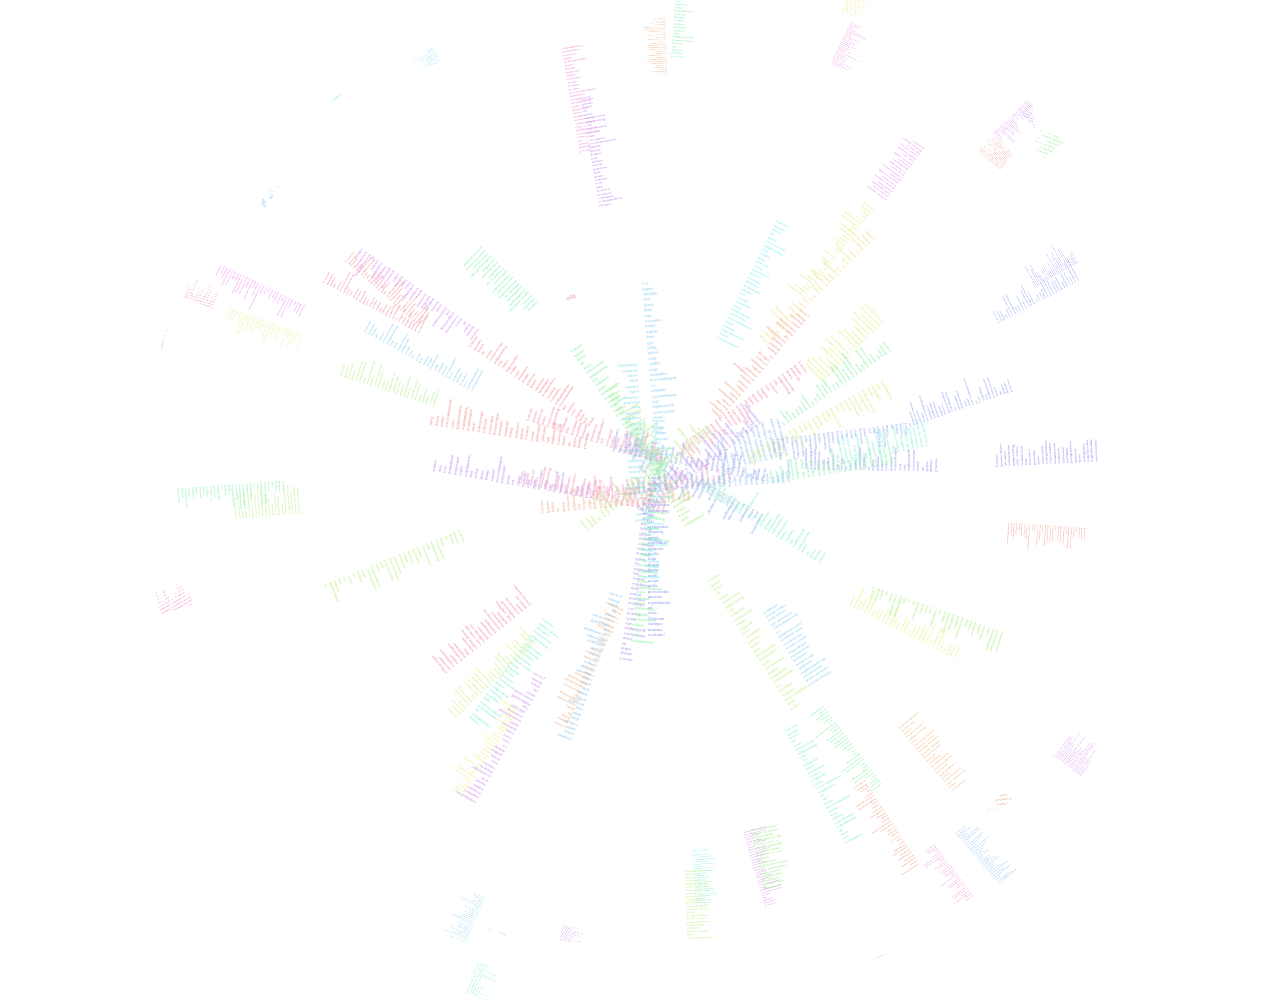
<file: 11_8/index.html>
<!DOCTYPE html>
<html lang="en">
<head>
    <meta charset="UTF-8">
    <title>Title</title>
    <link rel="stylesheet" href="style.css">
</head>
<body>


<div class="container">
    <div class="wrapper">
        <div class="particle ryu">Ryu</div>
        <div class="particle">Lorem ipsum dolor sit amet, consectetur adipisicing elit. Autem, commodi dolor dolores ea ex expedita, laborum magnam modi nisi porro recusandae rem. Dicta dolorem inventore ipsam laboriosam odit optio quam?</div>
        <div class="particle">Lorem ipsum dolor sit amet, consectetur adipisicing elit. Ab corporis doloremque eius eum explicabo, harum, ipsam neque optio perferendis quo quos ratione recusandae reiciendis repellendus reprehenderit saepe similique sint, voluptatem!</div>
        <div class="particle">Lorem ipsum dolor sit amet, consectetur adipisicing elit. Accusantium ad aspernatur beatae commodi deleniti, dicta dignissimos eveniet id iure iusto mollitia nobis, quae reprehenderit repudiandae sit vero voluptatem. Explicabo, omnis?</div>
        <div class="particle">Lorem ipsum dolor sit amet, consectetur adipisicing elit. Amet deleniti eos incidunt nesciunt omnis quae, voluptas! Animi aut blanditiis id illum tenetur velit voluptas voluptatum? Dolor dolore hic quis quos!</div>
        <div class="particle">Lorem ipsum dolor sit amet, consectetur adipisicing elit. Ad aliquam amet architecto earum eligendi eum, exercitationem explicabo, id iste iusto necessitatibus nobis non officia repellendus repudiandae sit unde vel voluptates.</div>
        <div class="particle">Lorem ipsum dolor sit amet, consectetur adipisicing elit. Ab, accusamus alias aliquid corporis cumque dignissimos esse est fuga iste labore magnam odio quia quisquam recusandae repudiandae rerum ut vero vitae!</div>
        <div class="particle">Lorem ipsum dolor sit amet, consectetur adipisicing elit. Cumque illo incidunt mollitia nostrum odit possimus repudiandae? Ad excepturi facilis officia perferendis quibusdam quis quos veritatis. Consequuntur neque numquam suscipit velit!</div>
        <div class="particle">Lorem ipsum dolor sit amet, consectetur adipisicing elit. Adipisci, delectus pariatur. Adipisci asperiores cumque, earum error in ipsa iste libero nisi pariatur quas quidem recusandae repellat soluta totam unde velit.</div>
        <div class="particle">Lorem ipsum dolor sit amet, consectetur adipisicing elit. Et facere, fuga maxime quisquam recusandae rem sunt voluptatum? Beatae dolores fugit inventore ipsam labore natus qui repudiandae saepe sed sequi, ullam.</div>
        <div class="particle">Lorem ipsum dolor sit amet, consectetur adipisicing elit. Deserunt magnam natus vel? Animi beatae consequuntur cupiditate ea est facere inventore ipsam iste, mollitia perferendis, quae quas, repellat suscipit tenetur veniam?</div>
        <div class="particle">Lorem ipsum dolor sit amet, consectetur adipisicing elit. Amet assumenda consequuntur doloremque dolores eaque ex, fugit harum hic illum incidunt iure laboriosam minima quod repellat reprehenderit sapiente ullam veniam voluptatum.</div>
        <div class="particle">Lorem ipsum dolor sit amet, consectetur adipisicing elit. Atque, debitis dolore enim ipsum minus quisquam sunt ullam? At consequatur cupiditate distinctio, ducimus earum, harum in nam omnis perferendis, perspiciatis quis?</div>
        <div class="particle">Lorem ipsum dolor sit amet, consectetur adipisicing elit. Aut consequatur, dolores esse nobis pariatur ullam ut voluptas. Consectetur, culpa esse et facilis illo incidunt magni neque quisquam recusandae, reiciendis voluptatem.</div>
        <div class="particle">Lorem ipsum dolor sit amet, consectetur adipisicing elit. A ab distinctio, dolor eius esse explicabo hic itaque laboriosam magnam magni perspiciatis quae quam quidem ullam veritatis vitae voluptatum! Assumenda, voluptatem.</div>
        <div class="particle">Lorem ipsum dolor sit amet, consectetur adipisicing elit. Debitis delectus dolorum ducimus earum, eligendi error eum excepturi fuga harum laborum maxime nam nesciunt, nostrum nulla officiis quas saepe, tempora. Doloribus.</div>
        <div class="particle">Lorem ipsum dolor sit amet, consectetur adipisicing elit. Debitis ex magnam maiores nobis, quis reprehenderit saepe veniam. Aperiam dolor ducimus earum fuga iure necessitatibus nesciunt officiis ratione tempora velit? Praesentium.</div>
        <div class="particle">Lorem ipsum dolor sit amet, consectetur adipisicing elit. Ad architecto consequatur doloremque, doloribus ipsa ipsam iste magnam, maiores necessitatibus odit officiis quae, quia quis quos repellendus sint suscipit? Aspernatur, placeat?</div>
        <div class="particle">Lorem ipsum dolor sit amet, consectetur adipisicing elit. Amet aspernatur atque, cum cumque, eaque est iusto molestiae necessitatibus omnis, quam quos sequi sint voluptatem! Alias molestias numquam rem sint totam.</div>
        <div class="particle">Lorem ipsum dolor sit amet, consectetur adipisicing elit. A accusamus adipisci, assumenda autem blanditiis consequatur doloremque dolores dolorum eius fugiat harum ipsa maxime natus provident quisquam quod saepe sint veritatis?</div>
        <div class="particle">Lorem ipsum dolor sit amet, consectetur adipisicing elit. Dolore, nemo, voluptatum. Accusamus aliquam assumenda consectetur distinctio, dolorem, facere incidunt, odit pariatur quas qui repudiandae tempore? Accusantium modi numquam possimus. Delectus!</div>
        <div class="particle">Lorem ipsum dolor sit amet, consectetur adipisicing elit. Aut corporis cum cupiditate dignissimos dolores ea esse eum illum incidunt inventore maxime, minus officia pariatur quo, sapiente veniam vero voluptates voluptatum!</div>
        <div class="particle">Lorem ipsum dolor sit amet, consectetur adipisicing elit. Aliquid eius id neque quisquam repellendus totam! Corporis dignissimos, doloribus eos exercitationem nisi tenetur! Dolore modi necessitatibus numquam quis quo reprehenderit voluptates!</div>
        <div class="particle">Lorem ipsum dolor sit amet, consectetur adipisicing elit. Ab aut corporis ipsa labore saepe similique sint sit totam? Accusamus architecto at dignissimos eligendi id illo itaque tempora vero. Deleniti, quaerat?</div>
        <div class="particle">Lorem ipsum dolor sit amet, consectetur adipisicing elit. Animi autem cupiditate deserunt dignissimos ducimus, eius est exercitationem harum incidunt ipsa itaque iusto magnam pariatur perferendis quaerat saepe similique unde voluptatibus!</div>
        <div class="particle">Lorem ipsum dolor sit amet, consectetur adipisicing elit. A accusantium alias aliquid delectus dolores eos, explicabo incidunt ipsa ipsum mollitia nobis quasi qui quisquam, quod reprehenderit rerum temporibus tenetur ullam.</div>
        <div class="particle">Lorem ipsum dolor sit amet, consectetur adipisicing elit. Amet, aspernatur culpa esse laborum neque quaerat quod sapiente similique temporibus veniam veritatis, voluptatibus! Accusantium ad autem esse fugiat quae sed sequi.</div>
        <div class="particle">Lorem ipsum dolor sit amet, consectetur adipisicing elit. Doloremque enim facilis impedit mollitia nesciunt quos tempora voluptates. Eius fuga harum nihil perferendis placeat? Asperiores cupiditate earum in necessitatibus possimus ullam?</div>
        <div class="particle">Lorem ipsum dolor sit amet, consectetur adipisicing elit. Aliquam at exercitationem illo libero optio! Ab architecto asperiores atque beatae consequuntur error pariatur porro quibusdam suscipit, temporibus, ullam vel, vero voluptatum!</div>
        <div class="particle">Lorem ipsum dolor sit amet, consectetur adipisicing elit. Culpa dolore eaque facere in labore, modi quasi quia suscipit temporibus. Consectetur corporis debitis dicta explicabo fugiat natus nisi optio quod vitae?</div>
        <div class="particle">Lorem ipsum dolor sit amet, consectetur adipisicing elit. Blanditiis explicabo harum ipsa quaerat voluptatem! Aliquid magni perspiciatis sint temporibus ut! Aut autem dolores exercitationem incidunt necessitatibus nisi nulla porro quo!</div>
        <div class="particle">Lorem ipsum dolor sit amet, consectetur adipisicing elit. Aliquid animi aspernatur ea labore libero quas quisquam voluptatem. Accusamus, accusantium adipisci doloribus ea, in magnam, molestiae nemo officiis optio repellat voluptas.</div>
        <div class="particle">Lorem ipsum dolor sit amet, consectetur adipisicing elit. Aperiam commodi consequuntur dicta dolorum enim error esse ex ipsam magni modi nisi officiis quidem recusandae, rem soluta, ullam veritatis voluptas voluptatem?</div>
        <div class="particle">Lorem ipsum dolor sit amet, consectetur adipisicing elit. Adipisci assumenda ducimus laboriosam nulla porro rerum. Atque consectetur corporis cum distinctio esse, ex exercitationem illo inventore nam natus rerum sequi tempora.</div>
        <div class="particle">Lorem ipsum dolor sit amet, consectetur adipisicing elit. Accusamus ad adipisci aperiam atque earum facere hic incidunt itaque libero magnam nostrum perferendis possimus qui recusandae sapiente sint, tempora temporibus voluptatum!</div>
        <div class="particle">Lorem ipsum dolor sit amet, consectetur adipisicing elit. Adipisci aliquam architecto assumenda at blanditiis cupiditate ducimus eligendi eos esse expedita fugiat ipsum molestiae quis quisquam temporibus ullam, voluptatum. Nostrum, repellendus.</div>
        <div class="particle">Lorem ipsum dolor sit amet, consectetur adipisicing elit. Accusamus animi delectus dolores eaque maiores obcaecati praesentium repellendus sed sunt temporibus? Consequatur cum dolore ea enim ex hic omnis quibusdam ut.</div>
        <div class="particle">Lorem ipsum dolor sit amet, consectetur adipisicing elit. Autem eos fugiat natus quod quos saepe veniam voluptatem. Aperiam dolorem eveniet in inventore ipsum maiores molestias nisi porro reiciendis, tempora temporibus?</div>
        <div class="particle">Lorem ipsum dolor sit amet, consectetur adipisicing elit. Accusantium cumque debitis dolore ea eligendi eveniet incidunt itaque maxime, necessitatibus officiis omnis optio perferendis porro quibusdam rerum sed sunt voluptates. Quam!</div>
        <div class="particle">Lorem ipsum dolor sit amet, consectetur adipisicing elit. Corporis culpa doloribus perspiciatis praesentium sit? Adipisci aut blanditiis commodi eos et facilis incidunt. Accusamus, ad atque consectetur delectus ea quasi! Modi?</div>
        <div class="particle">Lorem ipsum dolor sit amet, consectetur adipisicing elit. Consequuntur cumque dignissimos explicabo natus praesentium quae quaerat quas quis ratione ut? Ad earum in iusto magni perspiciatis possimus quod repudiandae sit!</div>
        <div class="particle">Lorem ipsum dolor sit amet, consectetur adipisicing elit. A ab accusamus ad adipisci amet animi, autem dicta dolores excepturi itaque nemo non optio, quia reiciendis sed! Ipsum magnam nostrum voluptatibus.</div>
        <div class="particle">Lorem ipsum dolor sit amet, consectetur adipisicing elit. Deleniti illum ipsum omnis praesentium. Cupiditate doloribus ea eius facilis minus nulla quae temporibus velit vitae voluptatibus. Dolorum officiis perferendis quis voluptatum?</div>
        <div class="particle">Lorem ipsum dolor sit amet, consectetur adipisicing elit. A at aut, dolorum eius incidunt iure nam rerum similique tenetur velit! Alias distinctio omnis quaerat quis saepe sint sunt tenetur voluptatum!</div>
        <div class="particle">Lorem ipsum dolor sit amet, consectetur adipisicing elit. Ab, consectetur consequuntur deserunt eos est eum ipsam labore laborum mollitia nesciunt numquam odio porro reprehenderit sed sequi soluta tempore unde, voluptas.</div>
        <div class="particle">Lorem ipsum dolor sit amet, consectetur adipisicing elit. Atque ipsa, placeat. Alias asperiores autem cumque dolores doloribus, eaque eos facilis incidunt iusto laudantium molestias, necessitatibus quas ratione reprehenderit saepe temporibus?</div>
        <div class="particle">Lorem ipsum dolor sit amet, consectetur adipisicing elit. Ad atque deserunt dolor illum officiis porro provident quod saepe! Assumenda consequuntur dolor excepturi magnam molestias numquam quaerat sit unde vel? Dignissimos!</div>
        <div class="particle">Lorem ipsum dolor sit amet, consectetur adipisicing elit. Accusantium aspernatur blanditiis dolore, earum eos eveniet expedita explicabo facilis fugiat illo ipsum itaque nesciunt nisi quia quod repellat saepe sequi veniam!</div>
        <div class="particle">Lorem ipsum dolor sit amet, consectetur adipisicing elit. Aliquid eos et exercitationem nam nisi quisquam suscipit ut voluptatem. Doloremque facere illum, laborum magnam maiores necessitatibus nulla officiis praesentium quidem ut.</div>
        <div class="particle">Lorem ipsum dolor sit amet, consectetur adipisicing elit. Alias aspernatur autem eveniet expedita, illo magnam maiores officia perferendis, quas quo saepe temporibus veritatis voluptatum. Et facere fugit nemo sit suscipit!</div>
        <div class="particle">Lorem ipsum dolor sit amet, consectetur adipisicing elit. Accusamus, adipisci blanditiis deleniti dolore eos impedit incidunt ipsa itaque laudantium maiores maxime quod, saepe sint voluptates voluptatibus! Adipisci fugit laudantium ullam.</div>
        <div class="particle">Lorem ipsum dolor sit amet, consectetur adipisicing elit. Blanditiis consequatur culpa eos et exercitationem id ipsa ipsum iure maxime necessitatibus nesciunt perspiciatis, recusandae reiciendis repudiandae sint sunt tenetur veritatis, voluptatibus?</div>
        <div class="particle">Lorem ipsum dolor sit amet, consectetur adipisicing elit. A amet autem blanditiis commodi culpa dolorem esse eveniet facere harum impedit libero mollitia natus nihil numquam optio rerum sit, temporibus tenetur!</div>
        <div class="particle">Lorem ipsum dolor sit amet, consectetur adipisicing elit. Asperiores dignissimos laboriosam laborum nam nemo. Ad aperiam ducimus ea esse, et illum quasi sed. Delectus ducimus est iure nostrum, nulla possimus.</div>
        <div class="particle">Lorem ipsum dolor sit amet, consectetur adipisicing elit. Aperiam blanditiis enim eveniet libero maiores, modi nostrum pariatur, perferendis reiciendis repellat repellendus sunt, temporibus voluptatum! Doloremque eius exercitationem natus porro sint!</div>
        <div class="particle">Lorem ipsum dolor sit amet, consectetur adipisicing elit. Animi error facilis, maiores maxime odit officiis quam rerum. Accusamus adipisci architecto corporis cum debitis dignissimos, eligendi excepturi nam reprehenderit, veritatis voluptatum!</div>
        <div class="particle">Lorem ipsum dolor sit amet, consectetur adipisicing elit. Illum necessitatibus numquam placeat repellendus repudiandae sed vel voluptas. Animi aperiam, cum est id incidunt quam quia quis, quo rerum tempore, ut.</div>
        <div class="particle">Lorem ipsum dolor sit amet, consectetur adipisicing elit. Aspernatur deleniti eius excepturi exercitationem fugiat ipsam itaque iure labore modi quidem quo quos ratione, sed sint tenetur veniam voluptas voluptatibus. Neque.</div>
        <div class="particle">Lorem ipsum dolor sit amet, consectetur adipisicing elit. Accusamus architecto dicta doloremque, doloribus earum enim impedit iure labore magni maiores molestias natus odio placeat, quibusdam, suscipit temporibus vel veritatis voluptatibus.</div>
        <div class="particle">Lorem ipsum dolor sit amet, consectetur adipisicing elit. Dicta error et harum impedit mollitia quas repellat ut vel. Animi distinctio dolorem earum esse molestiae natus quod repellendus similique voluptatum. Magnam?</div>
        <div class="particle">Lorem ipsum dolor sit amet, consectetur adipisicing elit. Amet, animi eius iure nesciunt pariatur quae reiciendis voluptatibus. Aspernatur assumenda corporis laborum mollitia, perspiciatis quaerat quia quisquam repellendus repudiandae sint tenetur.</div>
        <div class="particle">Lorem ipsum dolor sit amet, consectetur adipisicing elit. At eligendi itaque quae. Autem fugit sapiente veritatis voluptatum. Accusantium dolores, eos expedita impedit mollitia nam quibusdam ullam? Blanditiis consequuntur id inventore.</div>
        <div class="particle">Lorem ipsum dolor sit amet, consectetur adipisicing elit. Esse harum magnam neque nihil suscipit. Accusantium consectetur numquam provident qui ratione. Ab cupiditate eaque facere fuga itaque minima perspiciatis voluptate! Repudiandae.</div>
        <div class="particle">Lorem ipsum dolor sit amet, consectetur adipisicing elit. Animi atque autem culpa cumque cupiditate delectus dicta distinctio esse est eum fugiat, id in ipsa libero magnam qui unde veniam voluptatum!</div>
        <div class="particle">Lorem ipsum dolor sit amet, consectetur adipisicing elit. Asperiores commodi, consequuntur cupiditate dolor earum excepturi exercitationem harum impedit labore magni nemo perspiciatis quae quas recusandae, repudiandae sequi tenetur unde voluptatum?</div>
        <div class="particle">Lorem ipsum dolor sit amet, consectetur adipisicing elit. Accusantium cumque ex necessitatibus similique unde. Atque eum facere fugit illo, ipsa minus natus nesciunt nisi quia quod sint suscipit ullam vel.</div>
        <div class="particle">Lorem ipsum dolor sit amet, consectetur adipisicing elit. Alias beatae magnam modi odit quae. Doloremque minima nemo quasi unde vero? Ad aut cumque distinctio dolore incidunt ipsam laborum nam quisquam?</div>
        <div class="particle">Lorem ipsum dolor sit amet, consectetur adipisicing elit. Aspernatur assumenda deserunt distinctio facere iusto porro, repellat soluta tenetur! Commodi dolor eligendi in maxime mollitia odio reprehenderit repudiandae sit voluptatem! Natus.</div>
        <div class="particle">Lorem ipsum dolor sit amet, consectetur adipisicing elit. Assumenda debitis ea, eveniet excepturi explicabo facere fugiat illum in incidunt minus natus neque, nostrum quaerat quam quas rerum sapiente sed sunt?</div>
        <div class="particle">Lorem ipsum dolor sit amet, consectetur adipisicing elit. Aperiam atque, nostrum. Asperiores atque cupiditate expedita explicabo impedit, in magnam odit officia placeat quaerat quibusdam quos ratione recusandae sequi, ullam veniam.</div>
        <div class="particle">Lorem ipsum dolor sit amet, consectetur adipisicing elit. Asperiores cumque in iusto nihil provident? Assumenda cum earum, illum maiores molestiae numquam officia porro quam quis sapiente, similique vitae voluptate voluptatum?</div>
        <div class="particle">Lorem ipsum dolor sit amet, consectetur adipisicing elit. Eius et obcaecati porro, quisquam rem suscipit voluptate. Blanditiis deserunt, error fugiat molestias quam similique? Dignissimos laborum natus officiis qui quisquam ut.</div>
        <div class="particle">Lorem ipsum dolor sit amet, consectetur adipisicing elit. Adipisci amet assumenda autem, cumque cupiditate eaque error est expedita labore laboriosam molestiae nihil nobis perferendis quasi quidem quo recusandae rerum vel.</div>
        <div class="particle">Lorem ipsum dolor sit amet, consectetur adipisicing elit. Accusantium animi consequuntur distinctio eaque earum eligendi et explicabo hic iure labore laudantium libero, modi optio provident quis sapiente unde veniam voluptate.</div>
        <div class="particle">Lorem ipsum dolor sit amet, consectetur adipisicing elit. Ad asperiores eligendi enim esse et eum hic natus neque nostrum odit omnis porro recusandae rem, repellat soluta tenetur vel voluptatibus voluptatum?</div>
        <div class="particle">Lorem ipsum dolor sit amet, consectetur adipisicing elit. Amet atque, cum dolor ea eius error exercitationem impedit ipsa laudantium nulla provident reiciendis repellendus unde, velit veritatis. Distinctio dolore error ratione.</div>
        <div class="particle">Lorem ipsum dolor sit amet, consectetur adipisicing elit. Distinctio dolorem, dolores ea eligendi expedita inventore laboriosam nisi nostrum recusandae sed. Ad consequuntur, eligendi eveniet harum odit rerum similique totam voluptatem!</div>
        <div class="particle">Lorem ipsum dolor sit amet, consectetur adipisicing elit. Id magni repellendus similique veritatis? Ab asperiores earum ipsam, iste minima nesciunt quae sapiente ut voluptatem voluptatibus. Illum nostrum omnis sapiente! Autem!</div>
        <div class="particle">Lorem ipsum dolor sit amet, consectetur adipisicing elit. Adipisci alias asperiores deleniti dolorum eaque exercitationem ipsam numquam possimus quae quidem reprehenderit, sequi vero voluptatibus. Assumenda at blanditiis modi non temporibus!</div>
        <div class="particle">Lorem ipsum dolor sit amet, consectetur adipisicing elit. Accusantium dolores esse facilis in ipsa ipsam itaque laboriosam minus mollitia perspiciatis, praesentium quaerat quibusdam quod repellendus sint totam ut vitae voluptas!</div>
        <div class="particle">Lorem ipsum dolor sit amet, consectetur adipisicing elit. Assumenda consequatur, delectus deleniti dolorum, ducimus eaque exercitationem expedita explicabo harum impedit molestias, neque odit optio quas rem repellendus sed sint unde?</div>
        <div class="particle">Lorem ipsum dolor sit amet, consectetur adipisicing elit. Adipisci consectetur eaque eligendi error excepturi maiores nemo nisi perferendis quibusdam velit. Accusamus animi, commodi consequatur ex incidunt maiores necessitatibus quos unde!</div>
        <div class="particle">Lorem ipsum dolor sit amet, consectetur adipisicing elit. Ad alias delectus eius enim esse eum harum labore laboriosam laborum, nobis nostrum numquam odit perferendis repellendus temporibus. Est ipsum perferendis ratione.</div>
        <div class="particle">Lorem ipsum dolor sit amet, consectetur adipisicing elit. Animi, autem error eum ex in iusto, libero perspiciatis quam quis repellendus sed ut velit. Asperiores cum ex magnam reprehenderit totam. Culpa.</div>
        <div class="particle">Lorem ipsum dolor sit amet, consectetur adipisicing elit. A, aliquam atque consectetur consequuntur corporis dignissimos dolor dolore ex impedit ipsum maiores nulla, quos rerum sint totam. Amet assumenda illum quaerat.</div>
        <div class="particle">Lorem ipsum dolor sit amet, consectetur adipisicing elit. Asperiores assumenda culpa cum dolorem fuga audantium audantium minima necessitatibus nemo nobis nulla officiis optio placeat, quasi quis repudiandae sunt tenetur voluptate voluptates?</div>
        <div class="particle">Lorem ipsum dolor sit amet, consectetur adipisicing elit. Accusamus accusantium aliquam culpa delectus doloribus enim, error harum illum in magnam mollitia perferendis praesentium quam quas quos ratione rem repudiandae voluptate!</div>
        <div class="particle">Lorem ipsum dolor sit amet, consectetur adipisicing elit. Ad aliquam, animi beatae deleniti dicta distinctio eaque eveniet illum impedit nam necessitatibus nulla officiis optio placeat quasi repudiandae rerum similique velit.</div>
        <div class="particle">Lorem ipsum dolor sit amet, consectetur adipisicing elit. Culpa cum dolores expedita fugit iste officia quas quibusdam reiciendis sed temporibus. Aliquid minima necessitatibus obcaecati odit quod. Dolor saepe sunt voluptas!</div>
        <div class="particle">Lorem ipsum dolor sit amet, consectetur adipisicing elit. Ab itaque laborum maxime nihil non officiis sit voluptatibus. Consequatur doloribus, facilis, impedit in itaque laboriosam mollitia natus nemo perferendis quisquam tenetur!</div>
        <div class="particle">Lorem ipsum dolor sit amet, consectetur adipisicing elit. Atque in nam nihil odit pariatur quidem ullam? Accusantium cum fuga harum ipsam maiores molestiae natus, quam quia quis tempora? Modi, ratione.</div>
        <div class="particle">Lorem ipsum dolor sit amet, consectetur adipisicing elit. Ab accusamus aliquam, animi aspernatur corporis facilis fuga ipsam itaque modi neque nulla perferendis quaerat repudiandae sit vitae. Aliquam cumque minima veritatis!</div>
        <div class="particle">Lorem ipsum dolor sit amet, consectetur adipisicing elit. Hic, quae veniam? Debitis dignissimos dolor doloremque doloribus dolorum esse, excepturi exercitationem illum magnam officiis omnis quae quis recusandae sed tenetur vero!</div>
        <div class="particle">Lorem ipsum dolor sit amet, consectetur adipisicing elit. Deleniti doloremque fugit hic neque praesentium ratione ut vero voluptates? Aliquam asperiores dignissimos eaque error facilis iusto rerum sequi tempora tempore vero?</div>
        <div class="particle">Lorem ipsum dolor sit amet, consectetur adipisicing elit. Aliquid amet asperiores, aspernatur assumenda debitis distinctio earum eos, est exercitationem fugiat illum labore, minus nobis quaerat quibusdam reprehenderit totam veniam vitae.</div>
        <div class="particle">Lorem ipsum dolor sit amet, consectetur adipisicing elit. Aspernatur consequatur distinctio doloribus eius optio quasi vero! Accusamus, autem deserunt earum expedita fugiat inventore magni necessitatibus numquam ratione recusandae sunt voluptatem!</div>
        <div class="particle">Lorem ipsum dolor sit amet, consectetur adipisicing elit. Ab autem dolor harum ipsa iste libero nulla optio sit. Illum libero repellat veritatis! A eligendi eum, impedit ipsa odit possimus recusandae?</div>
        <div class="particle">Lorem ipsum dolor sit amet, consectetur adipisicing elit. Dolores harum impedit, quae quod saepe sed suscipit. Accusantium autem dolores earum eligendi, est et molestiae nemo obcaecati officiis rerum sit veniam.</div>
        <div class="particle">Lorem ipsum dolor sit amet, consectetur adipisicing elit. Ad corporis earum eos eveniet ipsam, ipsum optio! Ab assumenda at corporis, cumque eius enim et excepturi explicabo itaque temporibus unde velit?</div>
        <div class="particle">Lorem ipsum dolor sit amet, consectetur adipisicing elit. Aliquam aperiam cum dicta dolores enim est et, eveniet ex fugiat hic in ipsa itaque iure omnis possimus quo sunt tempore voluptatem.</div>
    </div>
</div>


</body>
</html>
</file>
<file: 11_8/style.css>
body {
  margin: 0;
  padding: 0;
  background: #fff; }

.container {
  width: 100%;
  height: 100vh;
  position: relative; }

.particle {
  position: absolute;
  margin: 50vh 50vw;
  border-radius: 50%; }

.wrapper {
  will-change: animation;
  animation: moveAround 40s infinite ease;
  transform-style: preserve-3d; }

@keyframes moveAround {
  100% {
    transform: rotateY(360deg); } }
@keyframes rotate_ryu {
  50% {
    font-size: 100px;
    transform: rotateY(-693deg) rotateZ(16deg) rotateX(704deg) translateZ(400px) scale(5); }
  100% {
    font-size: 120px;
    transform: rotateY(1deg) rotateZ(10deg) rotateX(50deg) scale(3); } }
.particle:nth-child(1) {
  animation: rotate1 20s 0s ease-in-out forwards, rotate_1 20s 20s ease-in-out forwards;
  color: #ef8fbc;
  width: 9px;
  height: 8px;
  transform: rotateZ(156deg) rotateX(340deg) scale(0.3) translateZ(500px); }
  .particle:nth-child(1).ryu {
    animation: rotate1 20s 0s ease-in-out forwards, rotate_ryu 20s 20s ease-in-out forwards;
    font-size: 20px; }

@keyframes rotate1 {
  100% {
    transform: rotateY(100deg) rotateZ(43deg) rotateX(250deg) translateZ(500px); } }
@keyframes rotate_1 {
  100% {
    transform: rotateY(-435deg) rotateZ(199deg) rotateX(230deg) translateZ(400px) scale(1); } }
.particle:nth-child(2) {
  animation: rotate2 20s 0s ease-in-out forwards, rotate_2 20s 20s ease-in-out forwards;
  color: #ef9c8f;
  width: 105px;
  height: 150px;
  transform: rotateZ(219deg) rotateX(256deg) scale(0.3) translateZ(500px); }
  .particle:nth-child(2).ryu {
    animation: rotate2 20s 0s ease-in-out forwards, rotate_ryu 20s 20s ease-in-out forwards;
    font-size: 20px; }

@keyframes rotate2 {
  100% {
    transform: rotateY(94deg) rotateZ(260deg) rotateX(215deg) translateZ(500px); } }
@keyframes rotate_2 {
  100% {
    transform: rotateY(-198deg) rotateZ(64deg) rotateX(148deg) translateZ(400px) scale(1); } }
.particle:nth-child(3) {
  animation: rotate3 20s 0s ease-in-out forwards, rotate_3 20s 20s ease-in-out forwards;
  color: #d9ef8f;
  width: 35px;
  height: 120px;
  transform: rotateZ(61deg) rotateX(166deg) scale(0.3) translateZ(500px); }
  .particle:nth-child(3).ryu {
    animation: rotate3 20s 0s ease-in-out forwards, rotate_ryu 20s 20s ease-in-out forwards;
    font-size: 20px; }

@keyframes rotate3 {
  100% {
    transform: rotateY(153deg) rotateZ(67deg) rotateX(219deg) translateZ(500px); } }
@keyframes rotate_3 {
  100% {
    transform: rotateY(-972deg) rotateZ(90deg) rotateX(696deg) translateZ(400px) scale(1); } }
.particle:nth-child(4) {
  animation: rotate4 20s 0s ease-in-out forwards, rotate_4 20s 20s ease-in-out forwards;
  color: #8fe1ef;
  width: 42px;
  height: 80px;
  transform: rotateZ(152deg) rotateX(264deg) scale(0.3) translateZ(500px); }
  .particle:nth-child(4).ryu {
    animation: rotate4 20s 0s ease-in-out forwards, rotate_ryu 20s 20s ease-in-out forwards;
    font-size: 20px; }

@keyframes rotate4 {
  100% {
    transform: rotateY(202deg) rotateZ(170deg) rotateX(45deg) translateZ(500px); } }
@keyframes rotate_4 {
  100% {
    transform: rotateY(-207deg) rotateZ(276deg) rotateX(204deg) translateZ(400px) scale(1); } }
.particle:nth-child(5) {
  animation: rotate5 20s 0s ease-in-out forwards, rotate_5 20s 20s ease-in-out forwards;
  color: #ae8fef;
  width: 24px;
  height: 54px;
  transform: rotateZ(9deg) rotateX(201deg) scale(0.3) translateZ(500px); }
  .particle:nth-child(5).ryu {
    animation: rotate5 20s 0s ease-in-out forwards, rotate_ryu 20s 20s ease-in-out forwards;
    font-size: 20px; }

@keyframes rotate5 {
  100% {
    transform: rotateY(297deg) rotateZ(201deg) rotateX(241deg) translateZ(500px); } }
@keyframes rotate_5 {
  100% {
    transform: rotateY(-969deg) rotateZ(211deg) rotateX(204deg) translateZ(400px) scale(1); } }
.particle:nth-child(6) {
  animation: rotate6 20s 0s ease-in-out forwards, rotate_6 20s 20s ease-in-out forwards;
  color: #8fefd2;
  width: 24px;
  height: 45px;
  transform: rotateZ(332deg) rotateX(324deg) scale(0.3) translateZ(500px); }
  .particle:nth-child(6).ryu {
    animation: rotate6 20s 0s ease-in-out forwards, rotate_ryu 20s 20s ease-in-out forwards;
    font-size: 20px; }

@keyframes rotate6 {
  100% {
    transform: rotateY(11deg) rotateZ(69deg) rotateX(81deg) translateZ(500px); } }
@keyframes rotate_6 {
  100% {
    transform: rotateY(-18deg) rotateZ(282deg) rotateX(90deg) translateZ(400px) scale(1); } }
.particle:nth-child(7) {
  animation: rotate7 20s 0s ease-in-out forwards, rotate_7 20s 20s ease-in-out forwards;
  color: #efea8f;
  width: 70px;
  height: 48px;
  transform: rotateZ(21deg) rotateX(100deg) scale(0.3) translateZ(500px); }
  .particle:nth-child(7).ryu {
    animation: rotate7 20s 0s ease-in-out forwards, rotate_ryu 20s 20s ease-in-out forwards;
    font-size: 20px; }

@keyframes rotate7 {
  100% {
    transform: rotateY(254deg) rotateZ(146deg) rotateX(287deg) translateZ(500px); } }
@keyframes rotate_7 {
  100% {
    transform: rotateY(-261deg) rotateZ(293deg) rotateX(512deg) translateZ(400px) scale(1); } }
.particle:nth-child(8) {
  animation: rotate8 20s 0s ease-in-out forwards, rotate_8 20s 20s ease-in-out forwards;
  color: #ef8fae;
  width: 75px;
  height: 15px;
  transform: rotateZ(288deg) rotateX(18deg) scale(0.3) translateZ(500px); }
  .particle:nth-child(8).ryu {
    animation: rotate8 20s 0s ease-in-out forwards, rotate_ryu 20s 20s ease-in-out forwards;
    font-size: 20px; }

@keyframes rotate8 {
  100% {
    transform: rotateY(36deg) rotateZ(164deg) rotateX(275deg) translateZ(500px); } }
@keyframes rotate_8 {
  100% {
    transform: rotateY(-180deg) rotateZ(334deg) rotateX(54deg) translateZ(400px) scale(1); } }
.particle:nth-child(9) {
  animation: rotate9 20s 0s ease-in-out forwards, rotate_9 20s 20s ease-in-out forwards;
  color: #d98fef;
  width: 28px;
  height: 33px;
  transform: rotateZ(46deg) rotateX(108deg) scale(0.3) translateZ(500px); }
  .particle:nth-child(9).ryu {
    animation: rotate9 20s 0s ease-in-out forwards, rotate_ryu 20s 20s ease-in-out forwards;
    font-size: 20px; }

@keyframes rotate9 {
  100% {
    transform: rotateY(153deg) rotateZ(325deg) rotateX(196deg) translateZ(500px); } }
@keyframes rotate_9 {
  100% {
    transform: rotateY(-879deg) rotateZ(143deg) rotateX(470deg) translateZ(400px) scale(1); } }
.particle:nth-child(10) {
  animation: rotate10 20s 0s ease-in-out forwards, rotate_10 20s 20s ease-in-out forwards;
  color: #e98fef;
  width: 84px;
  height: 20px;
  transform: rotateZ(216deg) rotateX(232deg) scale(0.3) translateZ(500px); }
  .particle:nth-child(10).ryu {
    animation: rotate10 20s 0s ease-in-out forwards, rotate_ryu 20s 20s ease-in-out forwards;
    font-size: 20px; }

@keyframes rotate10 {
  100% {
    transform: rotateY(264deg) rotateZ(231deg) rotateX(68deg) translateZ(500px); } }
@keyframes rotate_10 {
  100% {
    transform: rotateY(-381deg) rotateZ(201deg) rotateX(474deg) translateZ(400px) scale(1); } }
.particle:nth-child(11) {
  animation: rotate11 20s 0s ease-in-out forwards, rotate_11 20s 20s ease-in-out forwards;
  color: #8fe9ef;
  width: 30px;
  height: 8px;
  transform: rotateZ(3deg) rotateX(4deg) scale(0.3) translateZ(500px); }
  .particle:nth-child(11).ryu {
    animation: rotate11 20s 0s ease-in-out forwards, rotate_ryu 20s 20s ease-in-out forwards;
    font-size: 20px; }

@keyframes rotate11 {
  100% {
    transform: rotateY(115deg) rotateZ(239deg) rotateX(333deg) translateZ(500px); } }
@keyframes rotate_11 {
  100% {
    transform: rotateY(-1002deg) rotateZ(144deg) rotateX(716deg) translateZ(400px) scale(1); } }
.particle:nth-child(12) {
  animation: rotate12 20s 0s ease-in-out forwards, rotate_12 20s 20s ease-in-out forwards;
  color: #8fefc2;
  width: 33px;
  height: 120px;
  transform: rotateZ(21deg) rotateX(282deg) scale(0.3) translateZ(500px); }
  .particle:nth-child(12).ryu {
    animation: rotate12 20s 0s ease-in-out forwards, rotate_ryu 20s 20s ease-in-out forwards;
    font-size: 20px; }

@keyframes rotate12 {
  100% {
    transform: rotateY(340deg) rotateZ(231deg) rotateX(327deg) translateZ(500px); } }
@keyframes rotate_12 {
  100% {
    transform: rotateY(-1041deg) rotateZ(28deg) rotateX(568deg) translateZ(400px) scale(1); } }
.particle:nth-child(13) {
  animation: rotate13 20s 0s ease-in-out forwards, rotate_13 20s 20s ease-in-out forwards;
  color: #8fefba;
  width: 9px;
  height: 11px;
  transform: rotateZ(4deg) rotateX(127deg) scale(0.3) translateZ(500px); }
  .particle:nth-child(13).ryu {
    animation: rotate13 20s 0s ease-in-out forwards, rotate_ryu 20s 20s ease-in-out forwards;
    font-size: 20px; }

@keyframes rotate13 {
  100% {
    transform: rotateY(54deg) rotateZ(151deg) rotateX(178deg) translateZ(500px); } }
@keyframes rotate_13 {
  100% {
    transform: rotateY(-207deg) rotateZ(233deg) rotateX(418deg) translateZ(400px) scale(1); } }
.particle:nth-child(14) {
  animation: rotate14 20s 0s ease-in-out forwards, rotate_14 20s 20s ease-in-out forwards;
  color: #9b8fef;
  width: 32px;
  height: 24px;
  transform: rotateZ(271deg) rotateX(214deg) scale(0.3) translateZ(500px); }
  .particle:nth-child(14).ryu {
    animation: rotate14 20s 0s ease-in-out forwards, rotate_ryu 20s 20s ease-in-out forwards;
    font-size: 20px; }

@keyframes rotate14 {
  100% {
    transform: rotateY(352deg) rotateZ(219deg) rotateX(123deg) translateZ(500px); } }
@keyframes rotate_14 {
  100% {
    transform: rotateY(-672deg) rotateZ(70deg) rotateX(706deg) translateZ(400px) scale(1); } }
.particle:nth-child(15) {
  animation: rotate15 20s 0s ease-in-out forwards, rotate_15 20s 20s ease-in-out forwards;
  color: #afef8f;
  width: 20px;
  height: 126px;
  transform: rotateZ(109deg) rotateX(150deg) scale(0.3) translateZ(500px); }
  .particle:nth-child(15).ryu {
    animation: rotate15 20s 0s ease-in-out forwards, rotate_ryu 20s 20s ease-in-out forwards;
    font-size: 20px; }

@keyframes rotate15 {
  100% {
    transform: rotateY(257deg) rotateZ(27deg) rotateX(270deg) translateZ(500px); } }
@keyframes rotate_15 {
  100% {
    transform: rotateY(-768deg) rotateZ(161deg) rotateX(476deg) translateZ(400px) scale(1); } }
.particle:nth-child(16) {
  animation: rotate16 20s 0s ease-in-out forwards, rotate_16 20s 20s ease-in-out forwards;
  color: #8fdaef;
  width: 5px;
  height: 5px;
  transform: rotateZ(176deg) rotateX(8deg) scale(0.3) translateZ(500px); }
  .particle:nth-child(16).ryu {
    animation: rotate16 20s 0s ease-in-out forwards, rotate_ryu 20s 20s ease-in-out forwards;
    font-size: 20px; }

@keyframes rotate16 {
  100% {
    transform: rotateY(68deg) rotateZ(99deg) rotateX(272deg) translateZ(500px); } }
@keyframes rotate_16 {
  100% {
    transform: rotateY(-561deg) rotateZ(180deg) rotateX(174deg) translateZ(400px) scale(1); } }
.particle:nth-child(17) {
  animation: rotate17 20s 0s ease-in-out forwards, rotate_17 20s 20s ease-in-out forwards;
  color: #8fefda;
  width: 98px;
  height: 63px;
  transform: rotateZ(258deg) rotateX(208deg) scale(0.3) translateZ(500px); }
  .particle:nth-child(17).ryu {
    animation: rotate17 20s 0s ease-in-out forwards, rotate_ryu 20s 20s ease-in-out forwards;
    font-size: 20px; }

@keyframes rotate17 {
  100% {
    transform: rotateY(118deg) rotateZ(160deg) rotateX(210deg) translateZ(500px); } }
@keyframes rotate_17 {
  100% {
    transform: rotateY(-756deg) rotateZ(57deg) rotateX(484deg) translateZ(400px) scale(1); } }
.particle:nth-child(18) {
  animation: rotate18 20s 0s ease-in-out forwards, rotate_18 20s 20s ease-in-out forwards;
  color: #efd48f;
  width: 54px;
  height: 50px;
  transform: rotateZ(191deg) rotateX(273deg) scale(0.3) translateZ(500px); }
  .particle:nth-child(18).ryu {
    animation: rotate18 20s 0s ease-in-out forwards, rotate_ryu 20s 20s ease-in-out forwards;
    font-size: 20px; }

@keyframes rotate18 {
  100% {
    transform: rotateY(103deg) rotateZ(209deg) rotateX(330deg) translateZ(500px); } }
@keyframes rotate_18 {
  100% {
    transform: rotateY(-360deg) rotateZ(224deg) rotateX(718deg) translateZ(400px) scale(1); } }
.particle:nth-child(19) {
  animation: rotate19 20s 0s ease-in-out forwards, rotate_19 20s 20s ease-in-out forwards;
  color: #ba8fef;
  width: 39px;
  height: 110px;
  transform: rotateZ(280deg) rotateX(170deg) scale(0.3) translateZ(500px); }
  .particle:nth-child(19).ryu {
    animation: rotate19 20s 0s ease-in-out forwards, rotate_ryu 20s 20s ease-in-out forwards;
    font-size: 20px; }

@keyframes rotate19 {
  100% {
    transform: rotateY(192deg) rotateZ(199deg) rotateX(289deg) translateZ(500px); } }
@keyframes rotate_19 {
  100% {
    transform: rotateY(-753deg) rotateZ(210deg) rotateX(248deg) translateZ(400px) scale(1); } }
.particle:nth-child(20) {
  animation: rotate20 20s 0s ease-in-out forwards, rotate_20 20s 20s ease-in-out forwards;
  color: #ce8fef;
  width: 120px;
  height: 12px;
  transform: rotateZ(308deg) rotateX(292deg) scale(0.3) translateZ(500px); }
  .particle:nth-child(20).ryu {
    animation: rotate20 20s 0s ease-in-out forwards, rotate_ryu 20s 20s ease-in-out forwards;
    font-size: 20px; }

@keyframes rotate20 {
  100% {
    transform: rotateY(171deg) rotateZ(65deg) rotateX(141deg) translateZ(500px); } }
@keyframes rotate_20 {
  100% {
    transform: rotateY(-174deg) rotateZ(348deg) rotateX(538deg) translateZ(400px) scale(1); } }
.particle:nth-child(21) {
  animation: rotate21 20s 0s ease-in-out forwards, rotate_21 20s 20s ease-in-out forwards;
  color: #a9ef8f;
  width: 99px;
  height: 90px;
  transform: rotateZ(158deg) rotateX(89deg) scale(0.3) translateZ(500px); }
  .particle:nth-child(21).ryu {
    animation: rotate21 20s 0s ease-in-out forwards, rotate_ryu 20s 20s ease-in-out forwards;
    font-size: 20px; }

@keyframes rotate21 {
  100% {
    transform: rotateY(349deg) rotateZ(190deg) rotateX(131deg) translateZ(500px); } }
@keyframes rotate_21 {
  100% {
    transform: rotateY(-162deg) rotateZ(135deg) rotateX(284deg) translateZ(400px) scale(1); } }
.particle:nth-child(22) {
  animation: rotate22 20s 0s ease-in-out forwards, rotate_22 20s 20s ease-in-out forwards;
  color: #8fa9ef;
  width: 9px;
  height: 120px;
  transform: rotateZ(242deg) rotateX(305deg) scale(0.3) translateZ(500px); }
  .particle:nth-child(22).ryu {
    animation: rotate22 20s 0s ease-in-out forwards, rotate_ryu 20s 20s ease-in-out forwards;
    font-size: 20px; }

@keyframes rotate22 {
  100% {
    transform: rotateY(253deg) rotateZ(123deg) rotateX(176deg) translateZ(500px); } }
@keyframes rotate_22 {
  100% {
    transform: rotateY(-516deg) rotateZ(63deg) rotateX(174deg) translateZ(400px) scale(1); } }
.particle:nth-child(23) {
  animation: rotate23 20s 0s ease-in-out forwards, rotate_23 20s 20s ease-in-out forwards;
  color: #bfef8f;
  width: 100px;
  height: 28px;
  transform: rotateZ(265deg) rotateX(128deg) scale(0.3) translateZ(500px); }
  .particle:nth-child(23).ryu {
    animation: rotate23 20s 0s ease-in-out forwards, rotate_ryu 20s 20s ease-in-out forwards;
    font-size: 20px; }

@keyframes rotate23 {
  100% {
    transform: rotateY(341deg) rotateZ(281deg) rotateX(23deg) translateZ(500px); } }
@keyframes rotate_23 {
  100% {
    transform: rotateY(-201deg) rotateZ(73deg) rotateX(368deg) translateZ(400px) scale(1); } }
.particle:nth-child(24) {
  animation: rotate24 20s 0s ease-in-out forwards, rotate_24 20s 20s ease-in-out forwards;
  color: #ef8fbc;
  width: 1px;
  height: 63px;
  transform: rotateZ(292deg) rotateX(79deg) scale(0.3) translateZ(500px); }
  .particle:nth-child(24).ryu {
    animation: rotate24 20s 0s ease-in-out forwards, rotate_ryu 20s 20s ease-in-out forwards;
    font-size: 20px; }

@keyframes rotate24 {
  100% {
    transform: rotateY(33deg) rotateZ(203deg) rotateX(63deg) translateZ(500px); } }
@keyframes rotate_24 {
  100% {
    transform: rotateY(-216deg) rotateZ(13deg) rotateX(292deg) translateZ(400px) scale(1); } }
.particle:nth-child(25) {
  animation: rotate25 20s 0s ease-in-out forwards, rotate_25 20s 20s ease-in-out forwards;
  color: #e4ef8f;
  width: 99px;
  height: 90px;
  transform: rotateZ(225deg) rotateX(210deg) scale(0.3) translateZ(500px); }
  .particle:nth-child(25).ryu {
    animation: rotate25 20s 0s ease-in-out forwards, rotate_ryu 20s 20s ease-in-out forwards;
    font-size: 20px; }

@keyframes rotate25 {
  100% {
    transform: rotateY(358deg) rotateZ(265deg) rotateX(262deg) translateZ(500px); } }
@keyframes rotate_25 {
  100% {
    transform: rotateY(-840deg) rotateZ(219deg) rotateX(70deg) translateZ(400px) scale(1); } }
.particle:nth-child(26) {
  animation: rotate26 20s 0s ease-in-out forwards, rotate_26 20s 20s ease-in-out forwards;
  color: #bfef8f;
  width: 5px;
  height: 75px;
  transform: rotateZ(232deg) rotateX(7deg) scale(0.3) translateZ(500px); }
  .particle:nth-child(26).ryu {
    animation: rotate26 20s 0s ease-in-out forwards, rotate_ryu 20s 20s ease-in-out forwards;
    font-size: 20px; }

@keyframes rotate26 {
  100% {
    transform: rotateY(51deg) rotateZ(63deg) rotateX(331deg) translateZ(500px); } }
@keyframes rotate_26 {
  100% {
    transform: rotateY(-375deg) rotateZ(254deg) rotateX(458deg) translateZ(400px) scale(1); } }
.particle:nth-child(27) {
  animation: rotate27 20s 0s ease-in-out forwards, rotate_27 20s 20s ease-in-out forwards;
  color: #ef8f9b;
  width: 14px;
  height: 28px;
  transform: rotateZ(304deg) rotateX(25deg) scale(0.3) translateZ(500px); }
  .particle:nth-child(27).ryu {
    animation: rotate27 20s 0s ease-in-out forwards, rotate_ryu 20s 20s ease-in-out forwards;
    font-size: 20px; }

@keyframes rotate27 {
  100% {
    transform: rotateY(228deg) rotateZ(326deg) rotateX(220deg) translateZ(500px); } }
@keyframes rotate_27 {
  100% {
    transform: rotateY(-1050deg) rotateZ(64deg) rotateX(76deg) translateZ(400px) scale(1); } }
.particle:nth-child(28) {
  animation: rotate28 20s 0s ease-in-out forwards, rotate_28 20s 20s ease-in-out forwards;
  color: #d78fef;
  width: 30px;
  height: 18px;
  transform: rotateZ(125deg) rotateX(334deg) scale(0.3) translateZ(500px); }
  .particle:nth-child(28).ryu {
    animation: rotate28 20s 0s ease-in-out forwards, rotate_ryu 20s 20s ease-in-out forwards;
    font-size: 20px; }

@keyframes rotate28 {
  100% {
    transform: rotateY(316deg) rotateZ(48deg) rotateX(45deg) translateZ(500px); } }
@keyframes rotate_28 {
  100% {
    transform: rotateY(-636deg) rotateZ(116deg) rotateX(482deg) translateZ(400px) scale(1); } }
.particle:nth-child(29) {
  animation: rotate29 20s 0s ease-in-out forwards, rotate_29 20s 20s ease-in-out forwards;
  color: #8fefa7;
  width: 21px;
  height: 66px;
  transform: rotateZ(6deg) rotateX(359deg) scale(0.3) translateZ(500px); }
  .particle:nth-child(29).ryu {
    animation: rotate29 20s 0s ease-in-out forwards, rotate_ryu 20s 20s ease-in-out forwards;
    font-size: 20px; }

@keyframes rotate29 {
  100% {
    transform: rotateY(275deg) rotateZ(204deg) rotateX(201deg) translateZ(500px); } }
@keyframes rotate_29 {
  100% {
    transform: rotateY(-930deg) rotateZ(102deg) rotateX(6deg) translateZ(400px) scale(1); } }
.particle:nth-child(30) {
  animation: rotate30 20s 0s ease-in-out forwards, rotate_30 20s 20s ease-in-out forwards;
  color: #efb48f;
  width: 24px;
  height: 40px;
  transform: rotateZ(176deg) rotateX(276deg) scale(0.3) translateZ(500px); }
  .particle:nth-child(30).ryu {
    animation: rotate30 20s 0s ease-in-out forwards, rotate_ryu 20s 20s ease-in-out forwards;
    font-size: 20px; }

@keyframes rotate30 {
  100% {
    transform: rotateY(162deg) rotateZ(359deg) rotateX(316deg) translateZ(500px); } }
@keyframes rotate_30 {
  100% {
    transform: rotateY(-96deg) rotateZ(3deg) rotateX(160deg) translateZ(400px) scale(1); } }
.particle:nth-child(31) {
  animation: rotate31 20s 0s ease-in-out forwards, rotate_31 20s 20s ease-in-out forwards;
  color: #8fbfef;
  width: 135px;
  height: 10px;
  transform: rotateZ(255deg) rotateX(189deg) scale(0.3) translateZ(500px); }
  .particle:nth-child(31).ryu {
    animation: rotate31 20s 0s ease-in-out forwards, rotate_ryu 20s 20s ease-in-out forwards;
    font-size: 20px; }

@keyframes rotate31 {
  100% {
    transform: rotateY(55deg) rotateZ(55deg) rotateX(248deg) translateZ(500px); } }
@keyframes rotate_31 {
  100% {
    transform: rotateY(-78deg) rotateZ(208deg) rotateX(446deg) translateZ(400px) scale(1); } }
.particle:nth-child(32) {
  animation: rotate32 20s 0s ease-in-out forwards, rotate_32 20s 20s ease-in-out forwards;
  color: #8fef93;
  width: 45px;
  height: 40px;
  transform: rotateZ(230deg) rotateX(279deg) scale(0.3) translateZ(500px); }
  .particle:nth-child(32).ryu {
    animation: rotate32 20s 0s ease-in-out forwards, rotate_ryu 20s 20s ease-in-out forwards;
    font-size: 20px; }

@keyframes rotate32 {
  100% {
    transform: rotateY(21deg) rotateZ(314deg) rotateX(238deg) translateZ(500px); } }
@keyframes rotate_32 {
  100% {
    transform: rotateY(-555deg) rotateZ(118deg) rotateX(386deg) translateZ(400px) scale(1); } }
.particle:nth-child(33) {
  animation: rotate33 20s 0s ease-in-out forwards, rotate_33 20s 20s ease-in-out forwards;
  color: #ce8fef;
  width: 10px;
  height: 90px;
  transform: rotateZ(209deg) rotateX(154deg) scale(0.3) translateZ(500px); }
  .particle:nth-child(33).ryu {
    animation: rotate33 20s 0s ease-in-out forwards, rotate_ryu 20s 20s ease-in-out forwards;
    font-size: 20px; }

@keyframes rotate33 {
  100% {
    transform: rotateY(151deg) rotateZ(343deg) rotateX(233deg) translateZ(500px); } }
@keyframes rotate_33 {
  100% {
    transform: rotateY(-456deg) rotateZ(33deg) rotateX(486deg) translateZ(400px) scale(1); } }
.particle:nth-child(34) {
  animation: rotate34 20s 0s ease-in-out forwards, rotate_34 20s 20s ease-in-out forwards;
  color: #8fd4ef;
  width: 104px;
  height: 39px;
  transform: rotateZ(328deg) rotateX(209deg) scale(0.3) translateZ(500px); }
  .particle:nth-child(34).ryu {
    animation: rotate34 20s 0s ease-in-out forwards, rotate_ryu 20s 20s ease-in-out forwards;
    font-size: 20px; }

@keyframes rotate34 {
  100% {
    transform: rotateY(217deg) rotateZ(246deg) rotateX(154deg) translateZ(500px); } }
@keyframes rotate_34 {
  100% {
    transform: rotateY(-420deg) rotateZ(307deg) rotateX(398deg) translateZ(400px) scale(1); } }
.particle:nth-child(35) {
  animation: rotate35 20s 0s ease-in-out forwards, rotate_35 20s 20s ease-in-out forwards;
  color: #d98fef;
  width: 9px;
  height: 64px;
  transform: rotateZ(344deg) rotateX(241deg) scale(0.3) translateZ(500px); }
  .particle:nth-child(35).ryu {
    animation: rotate35 20s 0s ease-in-out forwards, rotate_ryu 20s 20s ease-in-out forwards;
    font-size: 20px; }

@keyframes rotate35 {
  100% {
    transform: rotateY(204deg) rotateZ(54deg) rotateX(163deg) translateZ(500px); } }
@keyframes rotate_35 {
  100% {
    transform: rotateY(-522deg) rotateZ(64deg) rotateX(122deg) translateZ(400px) scale(1); } }
.particle:nth-child(36) {
  animation: rotate36 20s 0s ease-in-out forwards, rotate_36 20s 20s ease-in-out forwards;
  color: #ef8fb7;
  width: 91px;
  height: 24px;
  transform: rotateZ(231deg) rotateX(155deg) scale(0.3) translateZ(500px); }
  .particle:nth-child(36).ryu {
    animation: rotate36 20s 0s ease-in-out forwards, rotate_ryu 20s 20s ease-in-out forwards;
    font-size: 20px; }

@keyframes rotate36 {
  100% {
    transform: rotateY(164deg) rotateZ(142deg) rotateX(188deg) translateZ(500px); } }
@keyframes rotate_36 {
  100% {
    transform: rotateY(-393deg) rotateZ(259deg) rotateX(62deg) translateZ(400px) scale(1); } }
.particle:nth-child(37) {
  animation: rotate37 20s 0s ease-in-out forwards, rotate_37 20s 20s ease-in-out forwards;
  color: #bcef8f;
  width: 2px;
  height: 14px;
  transform: rotateZ(68deg) rotateX(337deg) scale(0.3) translateZ(500px); }
  .particle:nth-child(37).ryu {
    animation: rotate37 20s 0s ease-in-out forwards, rotate_ryu 20s 20s ease-in-out forwards;
    font-size: 20px; }

@keyframes rotate37 {
  100% {
    transform: rotateY(85deg) rotateZ(346deg) rotateX(318deg) translateZ(500px); } }
@keyframes rotate_37 {
  100% {
    transform: rotateY(-867deg) rotateZ(346deg) rotateX(366deg) translateZ(400px) scale(1); } }
.particle:nth-child(38) {
  animation: rotate38 20s 0s ease-in-out forwards, rotate_38 20s 20s ease-in-out forwards;
  color: #ef8fac;
  width: 60px;
  height: 26px;
  transform: rotateZ(55deg) rotateX(19deg) scale(0.3) translateZ(500px); }
  .particle:nth-child(38).ryu {
    animation: rotate38 20s 0s ease-in-out forwards, rotate_ryu 20s 20s ease-in-out forwards;
    font-size: 20px; }

@keyframes rotate38 {
  100% {
    transform: rotateY(323deg) rotateZ(107deg) rotateX(293deg) translateZ(500px); } }
@keyframes rotate_38 {
  100% {
    transform: rotateY(-678deg) rotateZ(336deg) rotateX(330deg) translateZ(400px) scale(1); } }
.particle:nth-child(39) {
  animation: rotate39 20s 0s ease-in-out forwards, rotate_39 20s 20s ease-in-out forwards;
  color: #efa18f;
  width: 56px;
  height: 33px;
  transform: rotateZ(221deg) rotateX(204deg) scale(0.3) translateZ(500px); }
  .particle:nth-child(39).ryu {
    animation: rotate39 20s 0s ease-in-out forwards, rotate_ryu 20s 20s ease-in-out forwards;
    font-size: 20px; }

@keyframes rotate39 {
  100% {
    transform: rotateY(106deg) rotateZ(268deg) rotateX(236deg) translateZ(500px); } }
@keyframes rotate_39 {
  100% {
    transform: rotateY(-876deg) rotateZ(78deg) rotateX(302deg) translateZ(400px) scale(1); } }
.particle:nth-child(40) {
  animation: rotate40 20s 0s ease-in-out forwards, rotate_40 20s 20s ease-in-out forwards;
  color: #efae8f;
  width: 49px;
  height: 91px;
  transform: rotateZ(265deg) rotateX(13deg) scale(0.3) translateZ(500px); }
  .particle:nth-child(40).ryu {
    animation: rotate40 20s 0s ease-in-out forwards, rotate_ryu 20s 20s ease-in-out forwards;
    font-size: 20px; }

@keyframes rotate40 {
  100% {
    transform: rotateY(200deg) rotateZ(342deg) rotateX(234deg) translateZ(500px); } }
@keyframes rotate_40 {
  100% {
    transform: rotateY(-447deg) rotateZ(347deg) rotateX(626deg) translateZ(400px) scale(1); } }
.particle:nth-child(41) {
  animation: rotate41 20s 0s ease-in-out forwards, rotate_41 20s 20s ease-in-out forwards;
  color: #9f8fef;
  width: 44px;
  height: 90px;
  transform: rotateZ(240deg) rotateX(251deg) scale(0.3) translateZ(500px); }
  .particle:nth-child(41).ryu {
    animation: rotate41 20s 0s ease-in-out forwards, rotate_ryu 20s 20s ease-in-out forwards;
    font-size: 20px; }

@keyframes rotate41 {
  100% {
    transform: rotateY(300deg) rotateZ(227deg) rotateX(223deg) translateZ(500px); } }
@keyframes rotate_41 {
  100% {
    transform: rotateY(-768deg) rotateZ(228deg) rotateX(378deg) translateZ(400px) scale(1); } }
.particle:nth-child(42) {
  animation: rotate42 20s 0s ease-in-out forwards, rotate_42 20s 20s ease-in-out forwards;
  color: #edef8f;
  width: 52px;
  height: 60px;
  transform: rotateZ(214deg) rotateX(48deg) scale(0.3) translateZ(500px); }
  .particle:nth-child(42).ryu {
    animation: rotate42 20s 0s ease-in-out forwards, rotate_ryu 20s 20s ease-in-out forwards;
    font-size: 20px; }

@keyframes rotate42 {
  100% {
    transform: rotateY(191deg) rotateZ(224deg) rotateX(320deg) translateZ(500px); } }
@keyframes rotate_42 {
  100% {
    transform: rotateY(-213deg) rotateZ(119deg) rotateX(364deg) translateZ(400px) scale(1); } }
.particle:nth-child(43) {
  animation: rotate43 20s 0s ease-in-out forwards, rotate_43 20s 20s ease-in-out forwards;
  color: #c9ef8f;
  width: 88px;
  height: 36px;
  transform: rotateZ(358deg) rotateX(306deg) scale(0.3) translateZ(500px); }
  .particle:nth-child(43).ryu {
    animation: rotate43 20s 0s ease-in-out forwards, rotate_ryu 20s 20s ease-in-out forwards;
    font-size: 20px; }

@keyframes rotate43 {
  100% {
    transform: rotateY(180deg) rotateZ(143deg) rotateX(339deg) translateZ(500px); } }
@keyframes rotate_43 {
  100% {
    transform: rotateY(-456deg) rotateZ(90deg) rotateX(656deg) translateZ(400px) scale(1); } }
.particle:nth-child(44) {
  animation: rotate44 20s 0s ease-in-out forwards, rotate_44 20s 20s ease-in-out forwards;
  color: #8fbeef;
  width: 5px;
  height: 84px;
  transform: rotateZ(266deg) rotateX(360deg) scale(0.3) translateZ(500px); }
  .particle:nth-child(44).ryu {
    animation: rotate44 20s 0s ease-in-out forwards, rotate_ryu 20s 20s ease-in-out forwards;
    font-size: 20px; }

@keyframes rotate44 {
  100% {
    transform: rotateY(253deg) rotateZ(324deg) rotateX(53deg) translateZ(500px); } }
@keyframes rotate_44 {
  100% {
    transform: rotateY(-900deg) rotateZ(225deg) rotateX(396deg) translateZ(400px) scale(1); } }
.particle:nth-child(45) {
  animation: rotate45 20s 0s ease-in-out forwards, rotate_45 20s 20s ease-in-out forwards;
  color: #8fefab;
  width: 6px;
  height: 36px;
  transform: rotateZ(143deg) rotateX(52deg) scale(0.3) translateZ(500px); }
  .particle:nth-child(45).ryu {
    animation: rotate45 20s 0s ease-in-out forwards, rotate_ryu 20s 20s ease-in-out forwards;
    font-size: 20px; }

@keyframes rotate45 {
  100% {
    transform: rotateY(48deg) rotateZ(41deg) rotateX(237deg) translateZ(500px); } }
@keyframes rotate_45 {
  100% {
    transform: rotateY(-1047deg) rotateZ(315deg) rotateX(158deg) translateZ(400px) scale(1); } }
.particle:nth-child(46) {
  animation: rotate46 20s 0s ease-in-out forwards, rotate_46 20s 20s ease-in-out forwards;
  color: #8fefed;
  width: 21px;
  height: 50px;
  transform: rotateZ(27deg) rotateX(34deg) scale(0.3) translateZ(500px); }
  .particle:nth-child(46).ryu {
    animation: rotate46 20s 0s ease-in-out forwards, rotate_ryu 20s 20s ease-in-out forwards;
    font-size: 20px; }

@keyframes rotate46 {
  100% {
    transform: rotateY(231deg) rotateZ(93deg) rotateX(317deg) translateZ(500px); } }
@keyframes rotate_46 {
  100% {
    transform: rotateY(-357deg) rotateZ(39deg) rotateX(416deg) translateZ(400px) scale(1); } }
.particle:nth-child(47) {
  animation: rotate47 20s 0s ease-in-out forwards, rotate_47 20s 20s ease-in-out forwards;
  color: #8fc4ef;
  width: 70px;
  height: 63px;
  transform: rotateZ(305deg) rotateX(87deg) scale(0.3) translateZ(500px); }
  .particle:nth-child(47).ryu {
    animation: rotate47 20s 0s ease-in-out forwards, rotate_ryu 20s 20s ease-in-out forwards;
    font-size: 20px; }

@keyframes rotate47 {
  100% {
    transform: rotateY(308deg) rotateZ(36deg) rotateX(252deg) translateZ(500px); } }
@keyframes rotate_47 {
  100% {
    transform: rotateY(-672deg) rotateZ(135deg) rotateX(636deg) translateZ(400px) scale(1); } }
.particle:nth-child(48) {
  animation: rotate48 20s 0s ease-in-out forwards, rotate_48 20s 20s ease-in-out forwards;
  color: #8fc6ef;
  width: 40px;
  height: 33px;
  transform: rotateZ(199deg) rotateX(164deg) scale(0.3) translateZ(500px); }
  .particle:nth-child(48).ryu {
    animation: rotate48 20s 0s ease-in-out forwards, rotate_ryu 20s 20s ease-in-out forwards;
    font-size: 20px; }

@keyframes rotate48 {
  100% {
    transform: rotateY(187deg) rotateZ(224deg) rotateX(357deg) translateZ(500px); } }
@keyframes rotate_48 {
  100% {
    transform: rotateY(-300deg) rotateZ(172deg) rotateX(510deg) translateZ(400px) scale(1); } }
.particle:nth-child(49) {
  animation: rotate49 20s 0s ease-in-out forwards, rotate_49 20s 20s ease-in-out forwards;
  color: #8f9bef;
  width: 30px;
  height: 120px;
  transform: rotateZ(251deg) rotateX(227deg) scale(0.3) translateZ(500px); }
  .particle:nth-child(49).ryu {
    animation: rotate49 20s 0s ease-in-out forwards, rotate_ryu 20s 20s ease-in-out forwards;
    font-size: 20px; }

@keyframes rotate49 {
  100% {
    transform: rotateY(17deg) rotateZ(321deg) rotateX(98deg) translateZ(500px); } }
@keyframes rotate_49 {
  100% {
    transform: rotateY(-864deg) rotateZ(182deg) rotateX(84deg) translateZ(400px) scale(1); } }
.particle:nth-child(50) {
  animation: rotate50 20s 0s ease-in-out forwards, rotate_50 20s 20s ease-in-out forwards;
  color: #8fefe9;
  width: 70px;
  height: 7px;
  transform: rotateZ(356deg) rotateX(245deg) scale(0.3) translateZ(500px); }
  .particle:nth-child(50).ryu {
    animation: rotate50 20s 0s ease-in-out forwards, rotate_ryu 20s 20s ease-in-out forwards;
    font-size: 20px; }

@keyframes rotate50 {
  100% {
    transform: rotateY(334deg) rotateZ(61deg) rotateX(360deg) translateZ(500px); } }
@keyframes rotate_50 {
  100% {
    transform: rotateY(-621deg) rotateZ(312deg) rotateX(522deg) translateZ(400px) scale(1); } }
.particle:nth-child(51) {
  animation: rotate51 20s 0s ease-in-out forwards, rotate_51 20s 20s ease-in-out forwards;
  color: #e9ef8f;
  width: 18px;
  height: 100px;
  transform: rotateZ(297deg) rotateX(222deg) scale(0.3) translateZ(500px); }
  .particle:nth-child(51).ryu {
    animation: rotate51 20s 0s ease-in-out forwards, rotate_ryu 20s 20s ease-in-out forwards;
    font-size: 20px; }

@keyframes rotate51 {
  100% {
    transform: rotateY(113deg) rotateZ(299deg) rotateX(234deg) translateZ(500px); } }
@keyframes rotate_51 {
  100% {
    transform: rotateY(-6deg) rotateZ(200deg) rotateX(138deg) translateZ(400px) scale(1); } }
.particle:nth-child(52) {
  animation: rotate52 20s 0s ease-in-out forwards, rotate_52 20s 20s ease-in-out forwards;
  color: #b78fef;
  width: 45px;
  height: 84px;
  transform: rotateZ(232deg) rotateX(2deg) scale(0.3) translateZ(500px); }
  .particle:nth-child(52).ryu {
    animation: rotate52 20s 0s ease-in-out forwards, rotate_ryu 20s 20s ease-in-out forwards;
    font-size: 20px; }

@keyframes rotate52 {
  100% {
    transform: rotateY(287deg) rotateZ(147deg) rotateX(87deg) translateZ(500px); } }
@keyframes rotate_52 {
  100% {
    transform: rotateY(-207deg) rotateZ(136deg) rotateX(382deg) translateZ(400px) scale(1); } }
.particle:nth-child(53) {
  animation: rotate53 20s 0s ease-in-out forwards, rotate_53 20s 20s ease-in-out forwards;
  color: #ef8fc9;
  width: 63px;
  height: 60px;
  transform: rotateZ(264deg) rotateX(186deg) scale(0.3) translateZ(500px); }
  .particle:nth-child(53).ryu {
    animation: rotate53 20s 0s ease-in-out forwards, rotate_ryu 20s 20s ease-in-out forwards;
    font-size: 20px; }

@keyframes rotate53 {
  100% {
    transform: rotateY(119deg) rotateZ(153deg) rotateX(158deg) translateZ(500px); } }
@keyframes rotate_53 {
  100% {
    transform: rotateY(-606deg) rotateZ(334deg) rotateX(32deg) translateZ(400px) scale(1); } }
.particle:nth-child(54) {
  animation: rotate54 20s 0s ease-in-out forwards, rotate_54 20s 20s ease-in-out forwards;
  color: #efb68f;
  width: 49px;
  height: 117px;
  transform: rotateZ(206deg) rotateX(27deg) scale(0.3) translateZ(500px); }
  .particle:nth-child(54).ryu {
    animation: rotate54 20s 0s ease-in-out forwards, rotate_ryu 20s 20s ease-in-out forwards;
    font-size: 20px; }

@keyframes rotate54 {
  100% {
    transform: rotateY(30deg) rotateZ(275deg) rotateX(128deg) translateZ(500px); } }
@keyframes rotate_54 {
  100% {
    transform: rotateY(-1038deg) rotateZ(126deg) rotateX(490deg) translateZ(400px) scale(1); } }
.particle:nth-child(55) {
  animation: rotate55 20s 0s ease-in-out forwards, rotate_55 20s 20s ease-in-out forwards;
  color: #ef938f;
  width: 12px;
  height: 14px;
  transform: rotateZ(279deg) rotateX(173deg) scale(0.3) translateZ(500px); }
  .particle:nth-child(55).ryu {
    animation: rotate55 20s 0s ease-in-out forwards, rotate_ryu 20s 20s ease-in-out forwards;
    font-size: 20px; }

@keyframes rotate55 {
  100% {
    transform: rotateY(80deg) rotateZ(22deg) rotateX(346deg) translateZ(500px); } }
@keyframes rotate_55 {
  100% {
    transform: rotateY(-636deg) rotateZ(59deg) rotateX(204deg) translateZ(400px) scale(1); } }
.particle:nth-child(56) {
  animation: rotate56 20s 0s ease-in-out forwards, rotate_56 20s 20s ease-in-out forwards;
  color: #efac8f;
  width: 2px;
  height: 30px;
  transform: rotateZ(132deg) rotateX(86deg) scale(0.3) translateZ(500px); }
  .particle:nth-child(56).ryu {
    animation: rotate56 20s 0s ease-in-out forwards, rotate_ryu 20s 20s ease-in-out forwards;
    font-size: 20px; }

@keyframes rotate56 {
  100% {
    transform: rotateY(81deg) rotateZ(342deg) rotateX(214deg) translateZ(500px); } }
@keyframes rotate_56 {
  100% {
    transform: rotateY(-732deg) rotateZ(5deg) rotateX(568deg) translateZ(400px) scale(1); } }
.particle:nth-child(57) {
  animation: rotate57 20s 0s ease-in-out forwards, rotate_57 20s 20s ease-in-out forwards;
  color: #8fefa7;
  width: 4px;
  height: 150px;
  transform: rotateZ(235deg) rotateX(215deg) scale(0.3) translateZ(500px); }
  .particle:nth-child(57).ryu {
    animation: rotate57 20s 0s ease-in-out forwards, rotate_ryu 20s 20s ease-in-out forwards;
    font-size: 20px; }

@keyframes rotate57 {
  100% {
    transform: rotateY(316deg) rotateZ(57deg) rotateX(202deg) translateZ(500px); } }
@keyframes rotate_57 {
  100% {
    transform: rotateY(-57deg) rotateZ(127deg) rotateX(58deg) translateZ(400px) scale(1); } }
.particle:nth-child(58) {
  animation: rotate58 20s 0s ease-in-out forwards, rotate_58 20s 20s ease-in-out forwards;
  color: #c18fef;
  width: 12px;
  height: 21px;
  transform: rotateZ(350deg) rotateX(47deg) scale(0.3) translateZ(500px); }
  .particle:nth-child(58).ryu {
    animation: rotate58 20s 0s ease-in-out forwards, rotate_ryu 20s 20s ease-in-out forwards;
    font-size: 20px; }

@keyframes rotate58 {
  100% {
    transform: rotateY(33deg) rotateZ(73deg) rotateX(140deg) translateZ(500px); } }
@keyframes rotate_58 {
  100% {
    transform: rotateY(-258deg) rotateZ(321deg) rotateX(60deg) translateZ(400px) scale(1); } }
.particle:nth-child(59) {
  animation: rotate59 20s 0s ease-in-out forwards, rotate_59 20s 20s ease-in-out forwards;
  color: #8fc2ef;
  width: 60px;
  height: 84px;
  transform: rotateZ(319deg) rotateX(296deg) scale(0.3) translateZ(500px); }
  .particle:nth-child(59).ryu {
    animation: rotate59 20s 0s ease-in-out forwards, rotate_ryu 20s 20s ease-in-out forwards;
    font-size: 20px; }

@keyframes rotate59 {
  100% {
    transform: rotateY(312deg) rotateZ(156deg) rotateX(220deg) translateZ(500px); } }
@keyframes rotate_59 {
  100% {
    transform: rotateY(-570deg) rotateZ(85deg) rotateX(394deg) translateZ(400px) scale(1); } }
.particle:nth-child(60) {
  animation: rotate60 20s 0s ease-in-out forwards, rotate_60 20s 20s ease-in-out forwards;
  color: #a3ef8f;
  width: 100px;
  height: 45px;
  transform: rotateZ(348deg) rotateX(313deg) scale(0.3) translateZ(500px); }
  .particle:nth-child(60).ryu {
    animation: rotate60 20s 0s ease-in-out forwards, rotate_ryu 20s 20s ease-in-out forwards;
    font-size: 20px; }

@keyframes rotate60 {
  100% {
    transform: rotateY(192deg) rotateZ(204deg) rotateX(68deg) translateZ(500px); } }
@keyframes rotate_60 {
  100% {
    transform: rotateY(-924deg) rotateZ(310deg) rotateX(148deg) translateZ(400px) scale(1); } }
.particle:nth-child(61) {
  animation: rotate61 20s 0s ease-in-out forwards, rotate_61 20s 20s ease-in-out forwards;
  color: #918fef;
  width: 77px;
  height: 44px;
  transform: rotateZ(267deg) rotateX(320deg) scale(0.3) translateZ(500px); }
  .particle:nth-child(61).ryu {
    animation: rotate61 20s 0s ease-in-out forwards, rotate_ryu 20s 20s ease-in-out forwards;
    font-size: 20px; }

@keyframes rotate61 {
  100% {
    transform: rotateY(192deg) rotateZ(139deg) rotateX(82deg) translateZ(500px); } }
@keyframes rotate_61 {
  100% {
    transform: rotateY(-966deg) rotateZ(168deg) rotateX(10deg) translateZ(400px) scale(1); } }
.particle:nth-child(62) {
  animation: rotate62 20s 0s ease-in-out forwards, rotate_62 20s 20s ease-in-out forwards;
  color: #8fd4ef;
  width: 36px;
  height: 8px;
  transform: rotateZ(202deg) rotateX(108deg) scale(0.3) translateZ(500px); }
  .particle:nth-child(62).ryu {
    animation: rotate62 20s 0s ease-in-out forwards, rotate_ryu 20s 20s ease-in-out forwards;
    font-size: 20px; }

@keyframes rotate62 {
  100% {
    transform: rotateY(222deg) rotateZ(277deg) rotateX(269deg) translateZ(500px); } }
@keyframes rotate_62 {
  100% {
    transform: rotateY(-750deg) rotateZ(13deg) rotateX(420deg) translateZ(400px) scale(1); } }
.particle:nth-child(63) {
  animation: rotate63 20s 0s ease-in-out forwards, rotate_63 20s 20s ease-in-out forwards;
  color: #efa38f;
  width: 6px;
  height: 56px;
  transform: rotateZ(285deg) rotateX(89deg) scale(0.3) translateZ(500px); }
  .particle:nth-child(63).ryu {
    animation: rotate63 20s 0s ease-in-out forwards, rotate_ryu 20s 20s ease-in-out forwards;
    font-size: 20px; }

@keyframes rotate63 {
  100% {
    transform: rotateY(324deg) rotateZ(37deg) rotateX(333deg) translateZ(500px); } }
@keyframes rotate_63 {
  100% {
    transform: rotateY(-948deg) rotateZ(195deg) rotateX(604deg) translateZ(400px) scale(1); } }
.particle:nth-child(64) {
  animation: rotate64 20s 0s ease-in-out forwards, rotate_64 20s 20s ease-in-out forwards;
  color: #8fefd6;
  width: 45px;
  height: 50px;
  transform: rotateZ(139deg) rotateX(269deg) scale(0.3) translateZ(500px); }
  .particle:nth-child(64).ryu {
    animation: rotate64 20s 0s ease-in-out forwards, rotate_ryu 20s 20s ease-in-out forwards;
    font-size: 20px; }

@keyframes rotate64 {
  100% {
    transform: rotateY(138deg) rotateZ(87deg) rotateX(190deg) translateZ(500px); } }
@keyframes rotate_64 {
  100% {
    transform: rotateY(-678deg) rotateZ(346deg) rotateX(314deg) translateZ(400px) scale(1); } }
.particle:nth-child(65) {
  animation: rotate65 20s 0s ease-in-out forwards, rotate_65 20s 20s ease-in-out forwards;
  color: #acef8f;
  width: 14px;
  height: 16px;
  transform: rotateZ(330deg) rotateX(9deg) scale(0.3) translateZ(500px); }
  .particle:nth-child(65).ryu {
    animation: rotate65 20s 0s ease-in-out forwards, rotate_ryu 20s 20s ease-in-out forwards;
    font-size: 20px; }

@keyframes rotate65 {
  100% {
    transform: rotateY(116deg) rotateZ(227deg) rotateX(265deg) translateZ(500px); } }
@keyframes rotate_65 {
  100% {
    transform: rotateY(-588deg) rotateZ(266deg) rotateX(284deg) translateZ(400px) scale(1); } }
.particle:nth-child(66) {
  animation: rotate66 20s 0s ease-in-out forwards, rotate_66 20s 20s ease-in-out forwards;
  color: #8fcfef;
  width: 50px;
  height: 28px;
  transform: rotateZ(355deg) rotateX(177deg) scale(0.3) translateZ(500px); }
  .particle:nth-child(66).ryu {
    animation: rotate66 20s 0s ease-in-out forwards, rotate_ryu 20s 20s ease-in-out forwards;
    font-size: 20px; }

@keyframes rotate66 {
  100% {
    transform: rotateY(105deg) rotateZ(226deg) rotateX(30deg) translateZ(500px); } }
@keyframes rotate_66 {
  100% {
    transform: rotateY(-306deg) rotateZ(145deg) rotateX(34deg) translateZ(400px) scale(1); } }
.particle:nth-child(67) {
  animation: rotate67 20s 0s ease-in-out forwards, rotate_67 20s 20s ease-in-out forwards;
  color: #efa68f;
  width: 21px;
  height: 12px;
  transform: rotateZ(147deg) rotateX(129deg) scale(0.3) translateZ(500px); }
  .particle:nth-child(67).ryu {
    animation: rotate67 20s 0s ease-in-out forwards, rotate_ryu 20s 20s ease-in-out forwards;
    font-size: 20px; }

@keyframes rotate67 {
  100% {
    transform: rotateY(5deg) rotateZ(106deg) rotateX(7deg) translateZ(500px); } }
@keyframes rotate_67 {
  100% {
    transform: rotateY(-597deg) rotateZ(106deg) rotateX(104deg) translateZ(400px) scale(1); } }
.particle:nth-child(68) {
  animation: rotate68 20s 0s ease-in-out forwards, rotate_68 20s 20s ease-in-out forwards;
  color: #8fefda;
  width: 80px;
  height: 14px;
  transform: rotateZ(37deg) rotateX(335deg) scale(0.3) translateZ(500px); }
  .particle:nth-child(68).ryu {
    animation: rotate68 20s 0s ease-in-out forwards, rotate_ryu 20s 20s ease-in-out forwards;
    font-size: 20px; }

@keyframes rotate68 {
  100% {
    transform: rotateY(248deg) rotateZ(293deg) rotateX(183deg) translateZ(500px); } }
@keyframes rotate_68 {
  100% {
    transform: rotateY(-69deg) rotateZ(53deg) rotateX(530deg) translateZ(400px) scale(1); } }
.particle:nth-child(69) {
  animation: rotate69 20s 0s ease-in-out forwards, rotate_69 20s 20s ease-in-out forwards;
  color: #8fefae;
  width: 120px;
  height: 14px;
  transform: rotateZ(343deg) rotateX(98deg) scale(0.3) translateZ(500px); }
  .particle:nth-child(69).ryu {
    animation: rotate69 20s 0s ease-in-out forwards, rotate_ryu 20s 20s ease-in-out forwards;
    font-size: 20px; }

@keyframes rotate69 {
  100% {
    transform: rotateY(176deg) rotateZ(110deg) rotateX(53deg) translateZ(500px); } }
@keyframes rotate_69 {
  100% {
    transform: rotateY(-420deg) rotateZ(84deg) rotateX(312deg) translateZ(400px) scale(1); } }
.particle:nth-child(70) {
  animation: rotate70 20s 0s ease-in-out forwards, rotate_70 20s 20s ease-in-out forwards;
  color: #ef8fb4;
  width: 60px;
  height: 112px;
  transform: rotateZ(282deg) rotateX(16deg) scale(0.3) translateZ(500px); }
  .particle:nth-child(70).ryu {
    animation: rotate70 20s 0s ease-in-out forwards, rotate_ryu 20s 20s ease-in-out forwards;
    font-size: 20px; }

@keyframes rotate70 {
  100% {
    transform: rotateY(360deg) rotateZ(359deg) rotateX(73deg) translateZ(500px); } }
@keyframes rotate_70 {
  100% {
    transform: rotateY(-810deg) rotateZ(340deg) rotateX(100deg) translateZ(400px) scale(1); } }
.particle:nth-child(71) {
  animation: rotate71 20s 0s ease-in-out forwards, rotate_71 20s 20s ease-in-out forwards;
  color: #d7ef8f;
  width: 72px;
  height: 96px;
  transform: rotateZ(227deg) rotateX(37deg) scale(0.3) translateZ(500px); }
  .particle:nth-child(71).ryu {
    animation: rotate71 20s 0s ease-in-out forwards, rotate_ryu 20s 20s ease-in-out forwards;
    font-size: 20px; }

@keyframes rotate71 {
  100% {
    transform: rotateY(107deg) rotateZ(13deg) rotateX(111deg) translateZ(500px); } }
@keyframes rotate_71 {
  100% {
    transform: rotateY(-594deg) rotateZ(195deg) rotateX(138deg) translateZ(400px) scale(1); } }
.particle:nth-child(72) {
  animation: rotate72 20s 0s ease-in-out forwards, rotate_72 20s 20s ease-in-out forwards;
  color: #efb68f;
  width: 64px;
  height: 70px;
  transform: rotateZ(178deg) rotateX(248deg) scale(0.3) translateZ(500px); }
  .particle:nth-child(72).ryu {
    animation: rotate72 20s 0s ease-in-out forwards, rotate_ryu 20s 20s ease-in-out forwards;
    font-size: 20px; }

@keyframes rotate72 {
  100% {
    transform: rotateY(359deg) rotateZ(122deg) rotateX(31deg) translateZ(500px); } }
@keyframes rotate_72 {
  100% {
    transform: rotateY(-906deg) rotateZ(305deg) rotateX(210deg) translateZ(400px) scale(1); } }
.particle:nth-child(73) {
  animation: rotate73 20s 0s ease-in-out forwards, rotate_73 20s 20s ease-in-out forwards;
  color: #8fefab;
  width: 13px;
  height: 12px;
  transform: rotateZ(325deg) rotateX(15deg) scale(0.3) translateZ(500px); }
  .particle:nth-child(73).ryu {
    animation: rotate73 20s 0s ease-in-out forwards, rotate_ryu 20s 20s ease-in-out forwards;
    font-size: 20px; }

@keyframes rotate73 {
  100% {
    transform: rotateY(22deg) rotateZ(206deg) rotateX(189deg) translateZ(500px); } }
@keyframes rotate_73 {
  100% {
    transform: rotateY(-249deg) rotateZ(122deg) rotateX(282deg) translateZ(400px) scale(1); } }
.particle:nth-child(74) {
  animation: rotate74 20s 0s ease-in-out forwards, rotate_74 20s 20s ease-in-out forwards;
  color: #b7ef8f;
  width: 75px;
  height: 48px;
  transform: rotateZ(288deg) rotateX(44deg) scale(0.3) translateZ(500px); }
  .particle:nth-child(74).ryu {
    animation: rotate74 20s 0s ease-in-out forwards, rotate_ryu 20s 20s ease-in-out forwards;
    font-size: 20px; }

@keyframes rotate74 {
  100% {
    transform: rotateY(285deg) rotateZ(14deg) rotateX(262deg) translateZ(500px); } }
@keyframes rotate_74 {
  100% {
    transform: rotateY(-228deg) rotateZ(260deg) rotateX(128deg) translateZ(400px) scale(1); } }
.particle:nth-child(75) {
  animation: rotate75 20s 0s ease-in-out forwards, rotate_75 20s 20s ease-in-out forwards;
  color: #8fceef;
  width: 12px;
  height: 72px;
  transform: rotateZ(299deg) rotateX(39deg) scale(0.3) translateZ(500px); }
  .particle:nth-child(75).ryu {
    animation: rotate75 20s 0s ease-in-out forwards, rotate_ryu 20s 20s ease-in-out forwards;
    font-size: 20px; }

@keyframes rotate75 {
  100% {
    transform: rotateY(6deg) rotateZ(286deg) rotateX(27deg) translateZ(500px); } }
@keyframes rotate_75 {
  100% {
    transform: rotateY(-429deg) rotateZ(205deg) rotateX(264deg) translateZ(400px) scale(1); } }
.particle:nth-child(76) {
  animation: rotate76 20s 0s ease-in-out forwards, rotate_76 20s 20s ease-in-out forwards;
  color: #ea8fef;
  width: 42px;
  height: 72px;
  transform: rotateZ(116deg) rotateX(306deg) scale(0.3) translateZ(500px); }
  .particle:nth-child(76).ryu {
    animation: rotate76 20s 0s ease-in-out forwards, rotate_ryu 20s 20s ease-in-out forwards;
    font-size: 20px; }

@keyframes rotate76 {
  100% {
    transform: rotateY(200deg) rotateZ(156deg) rotateX(279deg) translateZ(500px); } }
@keyframes rotate_76 {
  100% {
    transform: rotateY(-660deg) rotateZ(332deg) rotateX(250deg) translateZ(400px) scale(1); } }
.particle:nth-child(77) {
  animation: rotate77 20s 0s ease-in-out forwards, rotate_77 20s 20s ease-in-out forwards;
  color: #ef9c8f;
  width: 6px;
  height: 96px;
  transform: rotateZ(94deg) rotateX(61deg) scale(0.3) translateZ(500px); }
  .particle:nth-child(77).ryu {
    animation: rotate77 20s 0s ease-in-out forwards, rotate_ryu 20s 20s ease-in-out forwards;
    font-size: 20px; }

@keyframes rotate77 {
  100% {
    transform: rotateY(238deg) rotateZ(299deg) rotateX(49deg) translateZ(500px); } }
@keyframes rotate_77 {
  100% {
    transform: rotateY(-474deg) rotateZ(111deg) rotateX(304deg) translateZ(400px) scale(1); } }
.particle:nth-child(78) {
  animation: rotate78 20s 0s ease-in-out forwards, rotate_78 20s 20s ease-in-out forwards;
  color: #8fefb9;
  width: 99px;
  height: 36px;
  transform: rotateZ(134deg) rotateX(217deg) scale(0.3) translateZ(500px); }
  .particle:nth-child(78).ryu {
    animation: rotate78 20s 0s ease-in-out forwards, rotate_ryu 20s 20s ease-in-out forwards;
    font-size: 20px; }

@keyframes rotate78 {
  100% {
    transform: rotateY(145deg) rotateZ(125deg) rotateX(259deg) translateZ(500px); } }
@keyframes rotate_78 {
  100% {
    transform: rotateY(-966deg) rotateZ(60deg) rotateX(480deg) translateZ(400px) scale(1); } }
.particle:nth-child(79) {
  animation: rotate79 20s 0s ease-in-out forwards, rotate_79 20s 20s ease-in-out forwards;
  color: #8fafef;
  width: 56px;
  height: 42px;
  transform: rotateZ(119deg) rotateX(185deg) scale(0.3) translateZ(500px); }
  .particle:nth-child(79).ryu {
    animation: rotate79 20s 0s ease-in-out forwards, rotate_ryu 20s 20s ease-in-out forwards;
    font-size: 20px; }

@keyframes rotate79 {
  100% {
    transform: rotateY(98deg) rotateZ(13deg) rotateX(197deg) translateZ(500px); } }
@keyframes rotate_79 {
  100% {
    transform: rotateY(-801deg) rotateZ(136deg) rotateX(388deg) translateZ(400px) scale(1); } }
.particle:nth-child(80) {
  animation: rotate80 20s 0s ease-in-out forwards, rotate_80 20s 20s ease-in-out forwards;
  color: #efc28f;
  width: 90px;
  height: 5px;
  transform: rotateZ(320deg) rotateX(316deg) scale(0.3) translateZ(500px); }
  .particle:nth-child(80).ryu {
    animation: rotate80 20s 0s ease-in-out forwards, rotate_ryu 20s 20s ease-in-out forwards;
    font-size: 20px; }

@keyframes rotate80 {
  100% {
    transform: rotateY(299deg) rotateZ(103deg) rotateX(221deg) translateZ(500px); } }
@keyframes rotate_80 {
  100% {
    transform: rotateY(-513deg) rotateZ(322deg) rotateX(502deg) translateZ(400px) scale(1); } }
.particle:nth-child(81) {
  animation: rotate81 20s 0s ease-in-out forwards, rotate_81 20s 20s ease-in-out forwards;
  color: #efb78f;
  width: 18px;
  height: 10px;
  transform: rotateZ(197deg) rotateX(91deg) scale(0.3) translateZ(500px); }
  .particle:nth-child(81).ryu {
    animation: rotate81 20s 0s ease-in-out forwards, rotate_ryu 20s 20s ease-in-out forwards;
    font-size: 20px; }

@keyframes rotate81 {
  100% {
    transform: rotateY(311deg) rotateZ(191deg) rotateX(152deg) translateZ(500px); } }
@keyframes rotate_81 {
  100% {
    transform: rotateY(-726deg) rotateZ(59deg) rotateX(668deg) translateZ(400px) scale(1); } }
.particle:nth-child(82) {
  animation: rotate82 20s 0s ease-in-out forwards, rotate_82 20s 20s ease-in-out forwards;
  color: #c6ef8f;
  width: 16px;
  height: 70px;
  transform: rotateZ(327deg) rotateX(346deg) scale(0.3) translateZ(500px); }
  .particle:nth-child(82).ryu {
    animation: rotate82 20s 0s ease-in-out forwards, rotate_ryu 20s 20s ease-in-out forwards;
    font-size: 20px; }

@keyframes rotate82 {
  100% {
    transform: rotateY(166deg) rotateZ(84deg) rotateX(224deg) translateZ(500px); } }
@keyframes rotate_82 {
  100% {
    transform: rotateY(-588deg) rotateZ(199deg) rotateX(172deg) translateZ(400px) scale(1); } }
.particle:nth-child(83) {
  animation: rotate83 20s 0s ease-in-out forwards, rotate_83 20s 20s ease-in-out forwards;
  color: #8fabef;
  width: 7px;
  height: 12px;
  transform: rotateZ(83deg) rotateX(32deg) scale(0.3) translateZ(500px); }
  .particle:nth-child(83).ryu {
    animation: rotate83 20s 0s ease-in-out forwards, rotate_ryu 20s 20s ease-in-out forwards;
    font-size: 20px; }

@keyframes rotate83 {
  100% {
    transform: rotateY(300deg) rotateZ(224deg) rotateX(124deg) translateZ(500px); } }
@keyframes rotate_83 {
  100% {
    transform: rotateY(-222deg) rotateZ(261deg) rotateX(426deg) translateZ(400px) scale(1); } }
.particle:nth-child(84) {
  animation: rotate84 20s 0s ease-in-out forwards, rotate_84 20s 20s ease-in-out forwards;
  color: #efe28f;
  width: 22px;
  height: 15px;
  transform: rotateZ(225deg) rotateX(341deg) scale(0.3) translateZ(500px); }
  .particle:nth-child(84).ryu {
    animation: rotate84 20s 0s ease-in-out forwards, rotate_ryu 20s 20s ease-in-out forwards;
    font-size: 20px; }

@keyframes rotate84 {
  100% {
    transform: rotateY(58deg) rotateZ(40deg) rotateX(257deg) translateZ(500px); } }
@keyframes rotate_84 {
  100% {
    transform: rotateY(-855deg) rotateZ(220deg) rotateX(34deg) translateZ(400px) scale(1); } }
.particle:nth-child(85) {
  animation: rotate85 20s 0s ease-in-out forwards, rotate_85 20s 20s ease-in-out forwards;
  color: #8fefb4;
  width: 28px;
  height: 18px;
  transform: rotateZ(86deg) rotateX(312deg) scale(0.3) translateZ(500px); }
  .particle:nth-child(85).ryu {
    animation: rotate85 20s 0s ease-in-out forwards, rotate_ryu 20s 20s ease-in-out forwards;
    font-size: 20px; }

@keyframes rotate85 {
  100% {
    transform: rotateY(200deg) rotateZ(290deg) rotateX(318deg) translateZ(500px); } }
@keyframes rotate_85 {
  100% {
    transform: rotateY(-483deg) rotateZ(254deg) rotateX(510deg) translateZ(400px) scale(1); } }
.particle:nth-child(86) {
  animation: rotate86 20s 0s ease-in-out forwards, rotate_86 20s 20s ease-in-out forwards;
  color: #ef8fd7;
  width: 12px;
  height: 135px;
  transform: rotateZ(350deg) rotateX(130deg) scale(0.3) translateZ(500px); }
  .particle:nth-child(86).ryu {
    animation: rotate86 20s 0s ease-in-out forwards, rotate_ryu 20s 20s ease-in-out forwards;
    font-size: 20px; }

@keyframes rotate86 {
  100% {
    transform: rotateY(144deg) rotateZ(259deg) rotateX(176deg) translateZ(500px); } }
@keyframes rotate_86 {
  100% {
    transform: rotateY(-309deg) rotateZ(275deg) rotateX(414deg) translateZ(400px) scale(1); } }
.particle:nth-child(87) {
  animation: rotate87 20s 0s ease-in-out forwards, rotate_87 20s 20s ease-in-out forwards;
  color: #ef8fc6;
  width: 42px;
  height: 28px;
  transform: rotateZ(254deg) rotateX(102deg) scale(0.3) translateZ(500px); }
  .particle:nth-child(87).ryu {
    animation: rotate87 20s 0s ease-in-out forwards, rotate_ryu 20s 20s ease-in-out forwards;
    font-size: 20px; }

@keyframes rotate87 {
  100% {
    transform: rotateY(59deg) rotateZ(92deg) rotateX(276deg) translateZ(500px); } }
@keyframes rotate_87 {
  100% {
    transform: rotateY(-204deg) rotateZ(122deg) rotateX(260deg) translateZ(400px) scale(1); } }
.particle:nth-child(88) {
  animation: rotate88 20s 0s ease-in-out forwards, rotate_88 20s 20s ease-in-out forwards;
  color: #ef8fdf;
  width: 4px;
  height: 3px;
  transform: rotateZ(26deg) rotateX(73deg) scale(0.3) translateZ(500px); }
  .particle:nth-child(88).ryu {
    animation: rotate88 20s 0s ease-in-out forwards, rotate_ryu 20s 20s ease-in-out forwards;
    font-size: 20px; }

@keyframes rotate88 {
  100% {
    transform: rotateY(128deg) rotateZ(269deg) rotateX(326deg) translateZ(500px); } }
@keyframes rotate_88 {
  100% {
    transform: rotateY(-225deg) rotateZ(71deg) rotateX(556deg) translateZ(400px) scale(1); } }
.particle:nth-child(89) {
  animation: rotate89 20s 0s ease-in-out forwards, rotate_89 20s 20s ease-in-out forwards;
  color: #cc8fef;
  width: 64px;
  height: 12px;
  transform: rotateZ(12deg) rotateX(264deg) scale(0.3) translateZ(500px); }
  .particle:nth-child(89).ryu {
    animation: rotate89 20s 0s ease-in-out forwards, rotate_ryu 20s 20s ease-in-out forwards;
    font-size: 20px; }

@keyframes rotate89 {
  100% {
    transform: rotateY(26deg) rotateZ(36deg) rotateX(69deg) translateZ(500px); } }
@keyframes rotate_89 {
  100% {
    transform: rotateY(-84deg) rotateZ(111deg) rotateX(52deg) translateZ(400px) scale(1); } }
.particle:nth-child(90) {
  animation: rotate90 20s 0s ease-in-out forwards, rotate_90 20s 20s ease-in-out forwards;
  color: #ef918f;
  width: 30px;
  height: 150px;
  transform: rotateZ(311deg) rotateX(52deg) scale(0.3) translateZ(500px); }
  .particle:nth-child(90).ryu {
    animation: rotate90 20s 0s ease-in-out forwards, rotate_ryu 20s 20s ease-in-out forwards;
    font-size: 20px; }

@keyframes rotate90 {
  100% {
    transform: rotateY(149deg) rotateZ(103deg) rotateX(131deg) translateZ(500px); } }
@keyframes rotate_90 {
  100% {
    transform: rotateY(-903deg) rotateZ(162deg) rotateX(12deg) translateZ(400px) scale(1); } }
.particle:nth-child(91) {
  animation: rotate91 20s 0s ease-in-out forwards, rotate_91 20s 20s ease-in-out forwards;
  color: #8fefb6;
  width: 72px;
  height: 75px;
  transform: rotateZ(261deg) rotateX(348deg) scale(0.3) translateZ(500px); }
  .particle:nth-child(91).ryu {
    animation: rotate91 20s 0s ease-in-out forwards, rotate_ryu 20s 20s ease-in-out forwards;
    font-size: 20px; }

@keyframes rotate91 {
  100% {
    transform: rotateY(245deg) rotateZ(191deg) rotateX(270deg) translateZ(500px); } }
@keyframes rotate_91 {
  100% {
    transform: rotateY(-144deg) rotateZ(278deg) rotateX(252deg) translateZ(400px) scale(1); } }
.particle:nth-child(92) {
  animation: rotate92 20s 0s ease-in-out forwards, rotate_92 20s 20s ease-in-out forwards;
  color: #8f9fef;
  width: 22px;
  height: 72px;
  transform: rotateZ(360deg) rotateX(360deg) scale(0.3) translateZ(500px); }
  .particle:nth-child(92).ryu {
    animation: rotate92 20s 0s ease-in-out forwards, rotate_ryu 20s 20s ease-in-out forwards;
    font-size: 20px; }

@keyframes rotate92 {
  100% {
    transform: rotateY(38deg) rotateZ(260deg) rotateX(126deg) translateZ(500px); } }
@keyframes rotate_92 {
  100% {
    transform: rotateY(-492deg) rotateZ(298deg) rotateX(48deg) translateZ(400px) scale(1); } }
.particle:nth-child(93) {
  animation: rotate93 20s 0s ease-in-out forwards, rotate_93 20s 20s ease-in-out forwards;
  color: #8fa4ef;
  width: 40px;
  height: 20px;
  transform: rotateZ(47deg) rotateX(92deg) scale(0.3) translateZ(500px); }
  .particle:nth-child(93).ryu {
    animation: rotate93 20s 0s ease-in-out forwards, rotate_ryu 20s 20s ease-in-out forwards;
    font-size: 20px; }

@keyframes rotate93 {
  100% {
    transform: rotateY(47deg) rotateZ(359deg) rotateX(179deg) translateZ(500px); } }
@keyframes rotate_93 {
  100% {
    transform: rotateY(-564deg) rotateZ(324deg) rotateX(522deg) translateZ(400px) scale(1); } }
.particle:nth-child(94) {
  animation: rotate94 20s 0s ease-in-out forwards, rotate_94 20s 20s ease-in-out forwards;
  color: #8fefc6;
  width: 40px;
  height: 6px;
  transform: rotateZ(159deg) rotateX(278deg) scale(0.3) translateZ(500px); }
  .particle:nth-child(94).ryu {
    animation: rotate94 20s 0s ease-in-out forwards, rotate_ryu 20s 20s ease-in-out forwards;
    font-size: 20px; }

@keyframes rotate94 {
  100% {
    transform: rotateY(203deg) rotateZ(137deg) rotateX(268deg) translateZ(500px); } }
@keyframes rotate_94 {
  100% {
    transform: rotateY(-819deg) rotateZ(148deg) rotateX(96deg) translateZ(400px) scale(1); } }
.particle:nth-child(95) {
  animation: rotate95 20s 0s ease-in-out forwards, rotate_95 20s 20s ease-in-out forwards;
  color: #8fefcc;
  width: 18px;
  height: 8px;
  transform: rotateZ(302deg) rotateX(204deg) scale(0.3) translateZ(500px); }
  .particle:nth-child(95).ryu {
    animation: rotate95 20s 0s ease-in-out forwards, rotate_ryu 20s 20s ease-in-out forwards;
    font-size: 20px; }

@keyframes rotate95 {
  100% {
    transform: rotateY(66deg) rotateZ(157deg) rotateX(192deg) translateZ(500px); } }
@keyframes rotate_95 {
  100% {
    transform: rotateY(-960deg) rotateZ(269deg) rotateX(624deg) translateZ(400px) scale(1); } }
.particle:nth-child(96) {
  animation: rotate96 20s 0s ease-in-out forwards, rotate_96 20s 20s ease-in-out forwards;
  color: #8f99ef;
  width: 11px;
  height: 13px;
  transform: rotateZ(281deg) rotateX(194deg) scale(0.3) translateZ(500px); }
  .particle:nth-child(96).ryu {
    animation: rotate96 20s 0s ease-in-out forwards, rotate_ryu 20s 20s ease-in-out forwards;
    font-size: 20px; }

@keyframes rotate96 {
  100% {
    transform: rotateY(332deg) rotateZ(125deg) rotateX(336deg) translateZ(500px); } }
@keyframes rotate_96 {
  100% {
    transform: rotateY(-606deg) rotateZ(131deg) rotateX(156deg) translateZ(400px) scale(1); } }
.particle:nth-child(97) {
  animation: rotate97 20s 0s ease-in-out forwards, rotate_97 20s 20s ease-in-out forwards;
  color: #ef8fa3;
  width: 12px;
  height: 4px;
  transform: rotateZ(298deg) rotateX(47deg) scale(0.3) translateZ(500px); }
  .particle:nth-child(97).ryu {
    animation: rotate97 20s 0s ease-in-out forwards, rotate_ryu 20s 20s ease-in-out forwards;
    font-size: 20px; }

@keyframes rotate97 {
  100% {
    transform: rotateY(178deg) rotateZ(202deg) rotateX(219deg) translateZ(500px); } }
@keyframes rotate_97 {
  100% {
    transform: rotateY(-288deg) rotateZ(5deg) rotateX(634deg) translateZ(400px) scale(1); } }
.particle:nth-child(98) {
  animation: rotate98 20s 0s ease-in-out forwards, rotate_98 20s 20s ease-in-out forwards;
  color: #e6ef8f;
  width: 3px;
  height: 16px;
  transform: rotateZ(110deg) rotateX(241deg) scale(0.3) translateZ(500px); }
  .particle:nth-child(98).ryu {
    animation: rotate98 20s 0s ease-in-out forwards, rotate_ryu 20s 20s ease-in-out forwards;
    font-size: 20px; }

@keyframes rotate98 {
  100% {
    transform: rotateY(137deg) rotateZ(156deg) rotateX(310deg) translateZ(500px); } }
@keyframes rotate_98 {
  100% {
    transform: rotateY(-765deg) rotateZ(101deg) rotateX(394deg) translateZ(400px) scale(1); } }
.particle:nth-child(99) {
  animation: rotate99 20s 0s ease-in-out forwards, rotate_99 20s 20s ease-in-out forwards;
  color: #ef8fce;
  width: 35px;
  height: 70px;
  transform: rotateZ(143deg) rotateX(114deg) scale(0.3) translateZ(500px); }
  .particle:nth-child(99).ryu {
    animation: rotate99 20s 0s ease-in-out forwards, rotate_ryu 20s 20s ease-in-out forwards;
    font-size: 20px; }

@keyframes rotate99 {
  100% {
    transform: rotateY(261deg) rotateZ(181deg) rotateX(101deg) translateZ(500px); } }
@keyframes rotate_99 {
  100% {
    transform: rotateY(-741deg) rotateZ(344deg) rotateX(668deg) translateZ(400px) scale(1); } }
.particle:nth-child(100) {
  animation: rotate100 20s 0s ease-in-out forwards, rotate_100 20s 20s ease-in-out forwards;
  color: #deef8f;
  width: 18px;
  height: 84px;
  transform: rotateZ(218deg) rotateX(225deg) scale(0.3) translateZ(500px); }
  .particle:nth-child(100).ryu {
    animation: rotate100 20s 0s ease-in-out forwards, rotate_ryu 20s 20s ease-in-out forwards;
    font-size: 20px; }

@keyframes rotate100 {
  100% {
    transform: rotateY(45deg) rotateZ(115deg) rotateX(72deg) translateZ(500px); } }
@keyframes rotate_100 {
  100% {
    transform: rotateY(-801deg) rotateZ(126deg) rotateX(460deg) translateZ(400px) scale(1); } }
.particle:nth-child(101) {
  animation: rotate101 20s 0s ease-in-out forwards, rotate_101 20s 20s ease-in-out forwards;
  color: #ef8fdc;
  width: 88px;
  height: 30px;
  transform: rotateZ(34deg) rotateX(203deg) scale(0.3) translateZ(500px); }
  .particle:nth-child(101).ryu {
    animation: rotate101 20s 0s ease-in-out forwards, rotate_ryu 20s 20s ease-in-out forwards;
    font-size: 20px; }

@keyframes rotate101 {
  100% {
    transform: rotateY(263deg) rotateZ(228deg) rotateX(38deg) translateZ(500px); } }
@keyframes rotate_101 {
  100% {
    transform: rotateY(-729deg) rotateZ(51deg) rotateX(422deg) translateZ(400px) scale(1); } }
.particle:nth-child(102) {
  animation: rotate102 20s 0s ease-in-out forwards, rotate_102 20s 20s ease-in-out forwards;
  color: #af8fef;
  width: 98px;
  height: 72px;
  transform: rotateZ(65deg) rotateX(215deg) scale(0.3) translateZ(500px); }
  .particle:nth-child(102).ryu {
    animation: rotate102 20s 0s ease-in-out forwards, rotate_ryu 20s 20s ease-in-out forwards;
    font-size: 20px; }

@keyframes rotate102 {
  100% {
    transform: rotateY(97deg) rotateZ(273deg) rotateX(182deg) translateZ(500px); } }
@keyframes rotate_102 {
  100% {
    transform: rotateY(-360deg) rotateZ(116deg) rotateX(610deg) translateZ(400px) scale(1); } }
.particle:nth-child(103) {
  animation: rotate103 20s 0s ease-in-out forwards, rotate_103 20s 20s ease-in-out forwards;
  color: #b78fef;
  width: 49px;
  height: 14px;
  transform: rotateZ(73deg) rotateX(159deg) scale(0.3) translateZ(500px); }
  .particle:nth-child(103).ryu {
    animation: rotate103 20s 0s ease-in-out forwards, rotate_ryu 20s 20s ease-in-out forwards;
    font-size: 20px; }

@keyframes rotate103 {
  100% {
    transform: rotateY(220deg) rotateZ(146deg) rotateX(28deg) translateZ(500px); } }
@keyframes rotate_103 {
  100% {
    transform: rotateY(-726deg) rotateZ(139deg) rotateX(300deg) translateZ(400px) scale(1); } }
.particle:nth-child(104) {
  animation: rotate104 20s 0s ease-in-out forwards, rotate_104 20s 20s ease-in-out forwards;
  color: #8fe7ef;
  width: 60px;
  height: 5px;
  transform: rotateZ(23deg) rotateX(347deg) scale(0.3) translateZ(500px); }
  .particle:nth-child(104).ryu {
    animation: rotate104 20s 0s ease-in-out forwards, rotate_ryu 20s 20s ease-in-out forwards;
    font-size: 20px; }

@keyframes rotate104 {
  100% {
    transform: rotateY(63deg) rotateZ(324deg) rotateX(171deg) translateZ(500px); } }
@keyframes rotate_104 {
  100% {
    transform: rotateY(-1080deg) rotateZ(5deg) rotateX(410deg) translateZ(400px) scale(1); } }
.particle:nth-child(105) {
  animation: rotate105 20s 0s ease-in-out forwards, rotate_105 20s 20s ease-in-out forwards;
  color: #8fefa4;
  width: 84px;
  height: 12px;
  transform: rotateZ(39deg) rotateX(127deg) scale(0.3) translateZ(500px); }
  .particle:nth-child(105).ryu {
    animation: rotate105 20s 0s ease-in-out forwards, rotate_ryu 20s 20s ease-in-out forwards;
    font-size: 20px; }

@keyframes rotate105 {
  100% {
    transform: rotateY(312deg) rotateZ(39deg) rotateX(101deg) translateZ(500px); } }
@keyframes rotate_105 {
  100% {
    transform: rotateY(-297deg) rotateZ(92deg) rotateX(6deg) translateZ(400px) scale(1); } }
.particle:nth-child(106) {
  animation: rotate106 20s 0s ease-in-out forwards, rotate_106 20s 20s ease-in-out forwards;
  color: #8fa1ef;
  width: 80px;
  height: 6px;
  transform: rotateZ(322deg) rotateX(58deg) scale(0.3) translateZ(500px); }
  .particle:nth-child(106).ryu {
    animation: rotate106 20s 0s ease-in-out forwards, rotate_ryu 20s 20s ease-in-out forwards;
    font-size: 20px; }

@keyframes rotate106 {
  100% {
    transform: rotateY(226deg) rotateZ(208deg) rotateX(187deg) translateZ(500px); } }
@keyframes rotate_106 {
  100% {
    transform: rotateY(-987deg) rotateZ(110deg) rotateX(358deg) translateZ(400px) scale(1); } }
.particle:nth-child(107) {
  animation: rotate107 20s 0s ease-in-out forwards, rotate_107 20s 20s ease-in-out forwards;
  color: #ef8fc9;
  width: 32px;
  height: 72px;
  transform: rotateZ(106deg) rotateX(79deg) scale(0.3) translateZ(500px); }
  .particle:nth-child(107).ryu {
    animation: rotate107 20s 0s ease-in-out forwards, rotate_ryu 20s 20s ease-in-out forwards;
    font-size: 20px; }

@keyframes rotate107 {
  100% {
    transform: rotateY(236deg) rotateZ(35deg) rotateX(185deg) translateZ(500px); } }
@keyframes rotate_107 {
  100% {
    transform: rotateY(-555deg) rotateZ(127deg) rotateX(430deg) translateZ(400px) scale(1); } }
.particle:nth-child(108) {
  animation: rotate108 20s 0s ease-in-out forwards, rotate_108 20s 20s ease-in-out forwards;
  color: #8fefd4;
  width: 63px;
  height: 56px;
  transform: rotateZ(266deg) rotateX(207deg) scale(0.3) translateZ(500px); }
  .particle:nth-child(108).ryu {
    animation: rotate108 20s 0s ease-in-out forwards, rotate_ryu 20s 20s ease-in-out forwards;
    font-size: 20px; }

@keyframes rotate108 {
  100% {
    transform: rotateY(340deg) rotateZ(171deg) rotateX(75deg) translateZ(500px); } }
@keyframes rotate_108 {
  100% {
    transform: rotateY(-633deg) rotateZ(57deg) rotateX(84deg) translateZ(400px) scale(1); } }
.particle:nth-child(109) {
  animation: rotate109 20s 0s ease-in-out forwards, rotate_109 20s 20s ease-in-out forwards;
  color: #c48fef;
  width: 14px;
  height: 108px;
  transform: rotateZ(81deg) rotateX(190deg) scale(0.3) translateZ(500px); }
  .particle:nth-child(109).ryu {
    animation: rotate109 20s 0s ease-in-out forwards, rotate_ryu 20s 20s ease-in-out forwards;
    font-size: 20px; }

@keyframes rotate109 {
  100% {
    transform: rotateY(272deg) rotateZ(34deg) rotateX(285deg) translateZ(500px); } }
@keyframes rotate_109 {
  100% {
    transform: rotateY(-1011deg) rotateZ(155deg) rotateX(566deg) translateZ(400px) scale(1); } }
.particle:nth-child(110) {
  animation: rotate110 20s 0s ease-in-out forwards, rotate_110 20s 20s ease-in-out forwards;
  color: #efbf8f;
  width: 80px;
  height: 70px;
  transform: rotateZ(125deg) rotateX(85deg) scale(0.3) translateZ(500px); }
  .particle:nth-child(110).ryu {
    animation: rotate110 20s 0s ease-in-out forwards, rotate_ryu 20s 20s ease-in-out forwards;
    font-size: 20px; }

@keyframes rotate110 {
  100% {
    transform: rotateY(269deg) rotateZ(284deg) rotateX(162deg) translateZ(500px); } }
@keyframes rotate_110 {
  100% {
    transform: rotateY(-429deg) rotateZ(50deg) rotateX(512deg) translateZ(400px) scale(1); } }
.particle:nth-child(111) {
  animation: rotate111 20s 0s ease-in-out forwards, rotate_111 20s 20s ease-in-out forwards;
  color: #acef8f;
  width: 130px;
  height: 24px;
  transform: rotateZ(9deg) rotateX(246deg) scale(0.3) translateZ(500px); }
  .particle:nth-child(111).ryu {
    animation: rotate111 20s 0s ease-in-out forwards, rotate_ryu 20s 20s ease-in-out forwards;
    font-size: 20px; }

@keyframes rotate111 {
  100% {
    transform: rotateY(191deg) rotateZ(162deg) rotateX(159deg) translateZ(500px); } }
@keyframes rotate_111 {
  100% {
    transform: rotateY(-366deg) rotateZ(304deg) rotateX(646deg) translateZ(400px) scale(1); } }
.particle:nth-child(112) {
  animation: rotate112 20s 0s ease-in-out forwards, rotate_112 20s 20s ease-in-out forwards;
  color: #ef8fbc;
  width: 10px;
  height: 54px;
  transform: rotateZ(122deg) rotateX(210deg) scale(0.3) translateZ(500px); }
  .particle:nth-child(112).ryu {
    animation: rotate112 20s 0s ease-in-out forwards, rotate_ryu 20s 20s ease-in-out forwards;
    font-size: 20px; }

@keyframes rotate112 {
  100% {
    transform: rotateY(34deg) rotateZ(138deg) rotateX(38deg) translateZ(500px); } }
@keyframes rotate_112 {
  100% {
    transform: rotateY(-654deg) rotateZ(303deg) rotateX(46deg) translateZ(400px) scale(1); } }
.particle:nth-child(113) {
  animation: rotate113 20s 0s ease-in-out forwards, rotate_113 20s 20s ease-in-out forwards;
  color: #8fef91;
  width: 18px;
  height: 10px;
  transform: rotateZ(315deg) rotateX(341deg) scale(0.3) translateZ(500px); }
  .particle:nth-child(113).ryu {
    animation: rotate113 20s 0s ease-in-out forwards, rotate_ryu 20s 20s ease-in-out forwards;
    font-size: 20px; }

@keyframes rotate113 {
  100% {
    transform: rotateY(173deg) rotateZ(315deg) rotateX(237deg) translateZ(500px); } }
@keyframes rotate_113 {
  100% {
    transform: rotateY(-825deg) rotateZ(53deg) rotateX(182deg) translateZ(400px) scale(1); } }
.particle:nth-child(114) {
  animation: rotate114 20s 0s ease-in-out forwards, rotate_114 20s 20s ease-in-out forwards;
  color: #bf8fef;
  width: 30px;
  height: 16px;
  transform: rotateZ(142deg) rotateX(179deg) scale(0.3) translateZ(500px); }
  .particle:nth-child(114).ryu {
    animation: rotate114 20s 0s ease-in-out forwards, rotate_ryu 20s 20s ease-in-out forwards;
    font-size: 20px; }

@keyframes rotate114 {
  100% {
    transform: rotateY(256deg) rotateZ(323deg) rotateX(159deg) translateZ(500px); } }
@keyframes rotate_114 {
  100% {
    transform: rotateY(-873deg) rotateZ(196deg) rotateX(598deg) translateZ(400px) scale(1); } }
.particle:nth-child(115) {
  animation: rotate115 20s 0s ease-in-out forwards, rotate_115 20s 20s ease-in-out forwards;
  color: #efed8f;
  width: 117px;
  height: 28px;
  transform: rotateZ(235deg) rotateX(110deg) scale(0.3) translateZ(500px); }
  .particle:nth-child(115).ryu {
    animation: rotate115 20s 0s ease-in-out forwards, rotate_ryu 20s 20s ease-in-out forwards;
    font-size: 20px; }

@keyframes rotate115 {
  100% {
    transform: rotateY(61deg) rotateZ(191deg) rotateX(197deg) translateZ(500px); } }
@keyframes rotate_115 {
  100% {
    transform: rotateY(-462deg) rotateZ(340deg) rotateX(536deg) translateZ(400px) scale(1); } }
.particle:nth-child(116) {
  animation: rotate116 20s 0s ease-in-out forwards, rotate_116 20s 20s ease-in-out forwards;
  color: #d9ef8f;
  width: 27px;
  height: 18px;
  transform: rotateZ(230deg) rotateX(252deg) scale(0.3) translateZ(500px); }
  .particle:nth-child(116).ryu {
    animation: rotate116 20s 0s ease-in-out forwards, rotate_ryu 20s 20s ease-in-out forwards;
    font-size: 20px; }

@keyframes rotate116 {
  100% {
    transform: rotateY(255deg) rotateZ(203deg) rotateX(346deg) translateZ(500px); } }
@keyframes rotate_116 {
  100% {
    transform: rotateY(-513deg) rotateZ(148deg) rotateX(538deg) translateZ(400px) scale(1); } }
.particle:nth-child(117) {
  animation: rotate117 20s 0s ease-in-out forwards, rotate_117 20s 20s ease-in-out forwards;
  color: #99ef8f;
  width: 9px;
  height: 8px;
  transform: rotateZ(290deg) rotateX(113deg) scale(0.3) translateZ(500px); }
  .particle:nth-child(117).ryu {
    animation: rotate117 20s 0s ease-in-out forwards, rotate_ryu 20s 20s ease-in-out forwards;
    font-size: 20px; }

@keyframes rotate117 {
  100% {
    transform: rotateY(193deg) rotateZ(69deg) rotateX(175deg) translateZ(500px); } }
@keyframes rotate_117 {
  100% {
    transform: rotateY(-228deg) rotateZ(348deg) rotateX(72deg) translateZ(400px) scale(1); } }
.particle:nth-child(118) {
  animation: rotate118 20s 0s ease-in-out forwards, rotate_118 20s 20s ease-in-out forwards;
  color: #b18fef;
  width: 9px;
  height: 12px;
  transform: rotateZ(193deg) rotateX(42deg) scale(0.3) translateZ(500px); }
  .particle:nth-child(118).ryu {
    animation: rotate118 20s 0s ease-in-out forwards, rotate_ryu 20s 20s ease-in-out forwards;
    font-size: 20px; }

@keyframes rotate118 {
  100% {
    transform: rotateY(74deg) rotateZ(10deg) rotateX(101deg) translateZ(500px); } }
@keyframes rotate_118 {
  100% {
    transform: rotateY(-999deg) rotateZ(231deg) rotateX(216deg) translateZ(400px) scale(1); } }
.particle:nth-child(119) {
  animation: rotate119 20s 0s ease-in-out forwards, rotate_119 20s 20s ease-in-out forwards;
  color: #c48fef;
  width: 50px;
  height: 72px;
  transform: rotateZ(85deg) rotateX(54deg) scale(0.3) translateZ(500px); }
  .particle:nth-child(119).ryu {
    animation: rotate119 20s 0s ease-in-out forwards, rotate_ryu 20s 20s ease-in-out forwards;
    font-size: 20px; }

@keyframes rotate119 {
  100% {
    transform: rotateY(256deg) rotateZ(125deg) rotateX(307deg) translateZ(500px); } }
@keyframes rotate_119 {
  100% {
    transform: rotateY(-576deg) rotateZ(94deg) rotateX(646deg) translateZ(400px) scale(1); } }
.particle:nth-child(120) {
  animation: rotate120 20s 0s ease-in-out forwards, rotate_120 20s 20s ease-in-out forwards;
  color: #8fd2ef;
  width: 42px;
  height: 104px;
  transform: rotateZ(36deg) rotateX(308deg) scale(0.3) translateZ(500px); }
  .particle:nth-child(120).ryu {
    animation: rotate120 20s 0s ease-in-out forwards, rotate_ryu 20s 20s ease-in-out forwards;
    font-size: 20px; }

@keyframes rotate120 {
  100% {
    transform: rotateY(311deg) rotateZ(157deg) rotateX(130deg) translateZ(500px); } }
@keyframes rotate_120 {
  100% {
    transform: rotateY(-645deg) rotateZ(92deg) rotateX(608deg) translateZ(400px) scale(1); } }
.particle:nth-child(121) {
  animation: rotate121 20s 0s ease-in-out forwards, rotate_121 20s 20s ease-in-out forwards;
  color: #8fef9e;
  width: 72px;
  height: 12px;
  transform: rotateZ(225deg) rotateX(258deg) scale(0.3) translateZ(500px); }
  .particle:nth-child(121).ryu {
    animation: rotate121 20s 0s ease-in-out forwards, rotate_ryu 20s 20s ease-in-out forwards;
    font-size: 20px; }

@keyframes rotate121 {
  100% {
    transform: rotateY(266deg) rotateZ(16deg) rotateX(304deg) translateZ(500px); } }
@keyframes rotate_121 {
  100% {
    transform: rotateY(-564deg) rotateZ(46deg) rotateX(186deg) translateZ(400px) scale(1); } }
.particle:nth-child(122) {
  animation: rotate122 20s 0s ease-in-out forwards, rotate_122 20s 20s ease-in-out forwards;
  color: #8fefa3;
  width: 70px;
  height: 99px;
  transform: rotateZ(254deg) rotateX(304deg) scale(0.3) translateZ(500px); }
  .particle:nth-child(122).ryu {
    animation: rotate122 20s 0s ease-in-out forwards, rotate_ryu 20s 20s ease-in-out forwards;
    font-size: 20px; }

@keyframes rotate122 {
  100% {
    transform: rotateY(238deg) rotateZ(352deg) rotateX(271deg) translateZ(500px); } }
@keyframes rotate_122 {
  100% {
    transform: rotateY(-468deg) rotateZ(45deg) rotateX(12deg) translateZ(400px) scale(1); } }
.particle:nth-child(123) {
  animation: rotate123 20s 0s ease-in-out forwards, rotate_123 20s 20s ease-in-out forwards;
  color: #8fb6ef;
  width: 2px;
  height: 40px;
  transform: rotateZ(351deg) rotateX(136deg) scale(0.3) translateZ(500px); }
  .particle:nth-child(123).ryu {
    animation: rotate123 20s 0s ease-in-out forwards, rotate_ryu 20s 20s ease-in-out forwards;
    font-size: 20px; }

@keyframes rotate123 {
  100% {
    transform: rotateY(161deg) rotateZ(15deg) rotateX(5deg) translateZ(500px); } }
@keyframes rotate_123 {
  100% {
    transform: rotateY(-621deg) rotateZ(311deg) rotateX(480deg) translateZ(400px) scale(1); } }
.particle:nth-child(124) {
  animation: rotate124 20s 0s ease-in-out forwards, rotate_124 20s 20s ease-in-out forwards;
  color: #efd48f;
  width: 77px;
  height: 84px;
  transform: rotateZ(110deg) rotateX(40deg) scale(0.3) translateZ(500px); }
  .particle:nth-child(124).ryu {
    animation: rotate124 20s 0s ease-in-out forwards, rotate_ryu 20s 20s ease-in-out forwards;
    font-size: 20px; }

@keyframes rotate124 {
  100% {
    transform: rotateY(167deg) rotateZ(211deg) rotateX(187deg) translateZ(500px); } }
@keyframes rotate_124 {
  100% {
    transform: rotateY(-282deg) rotateZ(37deg) rotateX(120deg) translateZ(400px) scale(1); } }
.particle:nth-child(125) {
  animation: rotate125 20s 0s ease-in-out forwards, rotate_125 20s 20s ease-in-out forwards;
  color: #ef8fdf;
  width: 2px;
  height: 11px;
  transform: rotateZ(218deg) rotateX(309deg) scale(0.3) translateZ(500px); }
  .particle:nth-child(125).ryu {
    animation: rotate125 20s 0s ease-in-out forwards, rotate_ryu 20s 20s ease-in-out forwards;
    font-size: 20px; }

@keyframes rotate125 {
  100% {
    transform: rotateY(216deg) rotateZ(197deg) rotateX(77deg) translateZ(500px); } }
@keyframes rotate_125 {
  100% {
    transform: rotateY(-633deg) rotateZ(62deg) rotateX(356deg) translateZ(400px) scale(1); } }
.particle:nth-child(126) {
  animation: rotate126 20s 0s ease-in-out forwards, rotate_126 20s 20s ease-in-out forwards;
  color: #8fefe7;
  width: 64px;
  height: 3px;
  transform: rotateZ(234deg) rotateX(346deg) scale(0.3) translateZ(500px); }
  .particle:nth-child(126).ryu {
    animation: rotate126 20s 0s ease-in-out forwards, rotate_ryu 20s 20s ease-in-out forwards;
    font-size: 20px; }

@keyframes rotate126 {
  100% {
    transform: rotateY(251deg) rotateZ(95deg) rotateX(339deg) translateZ(500px); } }
@keyframes rotate_126 {
  100% {
    transform: rotateY(-933deg) rotateZ(314deg) rotateX(418deg) translateZ(400px) scale(1); } }
.particle:nth-child(127) {
  animation: rotate127 20s 0s ease-in-out forwards, rotate_127 20s 20s ease-in-out forwards;
  color: #ef8f9f;
  width: 8px;
  height: 14px;
  transform: rotateZ(221deg) rotateX(215deg) scale(0.3) translateZ(500px); }
  .particle:nth-child(127).ryu {
    animation: rotate127 20s 0s ease-in-out forwards, rotate_ryu 20s 20s ease-in-out forwards;
    font-size: 20px; }

@keyframes rotate127 {
  100% {
    transform: rotateY(216deg) rotateZ(85deg) rotateX(68deg) translateZ(500px); } }
@keyframes rotate_127 {
  100% {
    transform: rotateY(-291deg) rotateZ(351deg) rotateX(474deg) translateZ(400px) scale(1); } }
.particle:nth-child(128) {
  animation: rotate128 20s 0s ease-in-out forwards, rotate_128 20s 20s ease-in-out forwards;
  color: #ccef8f;
  width: 75px;
  height: 30px;
  transform: rotateZ(308deg) rotateX(162deg) scale(0.3) translateZ(500px); }
  .particle:nth-child(128).ryu {
    animation: rotate128 20s 0s ease-in-out forwards, rotate_ryu 20s 20s ease-in-out forwards;
    font-size: 20px; }

@keyframes rotate128 {
  100% {
    transform: rotateY(177deg) rotateZ(312deg) rotateX(66deg) translateZ(500px); } }
@keyframes rotate_128 {
  100% {
    transform: rotateY(-1041deg) rotateZ(14deg) rotateX(4deg) translateZ(400px) scale(1); } }
.particle:nth-child(129) {
  animation: rotate129 20s 0s ease-in-out forwards, rotate_129 20s 20s ease-in-out forwards;
  color: #a9ef8f;
  width: 4px;
  height: 50px;
  transform: rotateZ(188deg) rotateX(20deg) scale(0.3) translateZ(500px); }
  .particle:nth-child(129).ryu {
    animation: rotate129 20s 0s ease-in-out forwards, rotate_ryu 20s 20s ease-in-out forwards;
    font-size: 20px; }

@keyframes rotate129 {
  100% {
    transform: rotateY(214deg) rotateZ(209deg) rotateX(207deg) translateZ(500px); } }
@keyframes rotate_129 {
  100% {
    transform: rotateY(-414deg) rotateZ(153deg) rotateX(290deg) translateZ(400px) scale(1); } }
.particle:nth-child(130) {
  animation: rotate130 20s 0s ease-in-out forwards, rotate_130 20s 20s ease-in-out forwards;
  color: #e1ef8f;
  width: 20px;
  height: 9px;
  transform: rotateZ(355deg) rotateX(272deg) scale(0.3) translateZ(500px); }
  .particle:nth-child(130).ryu {
    animation: rotate130 20s 0s ease-in-out forwards, rotate_ryu 20s 20s ease-in-out forwards;
    font-size: 20px; }

@keyframes rotate130 {
  100% {
    transform: rotateY(111deg) rotateZ(94deg) rotateX(205deg) translateZ(500px); } }
@keyframes rotate_130 {
  100% {
    transform: rotateY(-879deg) rotateZ(104deg) rotateX(388deg) translateZ(400px) scale(1); } }
.particle:nth-child(131) {
  animation: rotate131 20s 0s ease-in-out forwards, rotate_131 20s 20s ease-in-out forwards;
  color: #efc98f;
  width: 28px;
  height: 7px;
  transform: rotateZ(28deg) rotateX(48deg) scale(0.3) translateZ(500px); }
  .particle:nth-child(131).ryu {
    animation: rotate131 20s 0s ease-in-out forwards, rotate_ryu 20s 20s ease-in-out forwards;
    font-size: 20px; }

@keyframes rotate131 {
  100% {
    transform: rotateY(138deg) rotateZ(325deg) rotateX(185deg) translateZ(500px); } }
@keyframes rotate_131 {
  100% {
    transform: rotateY(-1074deg) rotateZ(214deg) rotateX(360deg) translateZ(400px) scale(1); } }
.particle:nth-child(132) {
  animation: rotate132 20s 0s ease-in-out forwards, rotate_132 20s 20s ease-in-out forwards;
  color: #8fefcc;
  width: 99px;
  height: 18px;
  transform: rotateZ(191deg) rotateX(76deg) scale(0.3) translateZ(500px); }
  .particle:nth-child(132).ryu {
    animation: rotate132 20s 0s ease-in-out forwards, rotate_ryu 20s 20s ease-in-out forwards;
    font-size: 20px; }

@keyframes rotate132 {
  100% {
    transform: rotateY(221deg) rotateZ(219deg) rotateX(321deg) translateZ(500px); } }
@keyframes rotate_132 {
  100% {
    transform: rotateY(-357deg) rotateZ(192deg) rotateX(48deg) translateZ(400px) scale(1); } }
.particle:nth-child(133) {
  animation: rotate133 20s 0s ease-in-out forwards, rotate_133 20s 20s ease-in-out forwards;
  color: #ccef8f;
  width: 35px;
  height: 39px;
  transform: rotateZ(22deg) rotateX(150deg) scale(0.3) translateZ(500px); }
  .particle:nth-child(133).ryu {
    animation: rotate133 20s 0s ease-in-out forwards, rotate_ryu 20s 20s ease-in-out forwards;
    font-size: 20px; }

@keyframes rotate133 {
  100% {
    transform: rotateY(69deg) rotateZ(321deg) rotateX(19deg) translateZ(500px); } }
@keyframes rotate_133 {
  100% {
    transform: rotateY(-432deg) rotateZ(282deg) rotateX(556deg) translateZ(400px) scale(1); } }
.particle:nth-child(134) {
  animation: rotate134 20s 0s ease-in-out forwards, rotate_134 20s 20s ease-in-out forwards;
  color: #bfef8f;
  width: 14px;
  height: 8px;
  transform: rotateZ(123deg) rotateX(92deg) scale(0.3) translateZ(500px); }
  .particle:nth-child(134).ryu {
    animation: rotate134 20s 0s ease-in-out forwards, rotate_ryu 20s 20s ease-in-out forwards;
    font-size: 20px; }

@keyframes rotate134 {
  100% {
    transform: rotateY(156deg) rotateZ(328deg) rotateX(273deg) translateZ(500px); } }
@keyframes rotate_134 {
  100% {
    transform: rotateY(-249deg) rotateZ(145deg) rotateX(482deg) translateZ(400px) scale(1); } }
.particle:nth-child(135) {
  animation: rotate135 20s 0s ease-in-out forwards, rotate_135 20s 20s ease-in-out forwards;
  color: #efcf8f;
  width: 48px;
  height: 11px;
  transform: rotateZ(288deg) rotateX(133deg) scale(0.3) translateZ(500px); }
  .particle:nth-child(135).ryu {
    animation: rotate135 20s 0s ease-in-out forwards, rotate_ryu 20s 20s ease-in-out forwards;
    font-size: 20px; }

@keyframes rotate135 {
  100% {
    transform: rotateY(269deg) rotateZ(276deg) rotateX(29deg) translateZ(500px); } }
@keyframes rotate_135 {
  100% {
    transform: rotateY(-633deg) rotateZ(217deg) rotateX(654deg) translateZ(400px) scale(1); } }
.particle:nth-child(136) {
  animation: rotate136 20s 0s ease-in-out forwards, rotate_136 20s 20s ease-in-out forwards;
  color: #ef8fba;
  width: 112px;
  height: 24px;
  transform: rotateZ(254deg) rotateX(270deg) scale(0.3) translateZ(500px); }
  .particle:nth-child(136).ryu {
    animation: rotate136 20s 0s ease-in-out forwards, rotate_ryu 20s 20s ease-in-out forwards;
    font-size: 20px; }

@keyframes rotate136 {
  100% {
    transform: rotateY(252deg) rotateZ(268deg) rotateX(31deg) translateZ(500px); } }
@keyframes rotate_136 {
  100% {
    transform: rotateY(-132deg) rotateZ(233deg) rotateX(248deg) translateZ(400px) scale(1); } }
.particle:nth-child(137) {
  animation: rotate137 20s 0s ease-in-out forwards, rotate_137 20s 20s ease-in-out forwards;
  color: #efe18f;
  width: 3px;
  height: 24px;
  transform: rotateZ(19deg) rotateX(201deg) scale(0.3) translateZ(500px); }
  .particle:nth-child(137).ryu {
    animation: rotate137 20s 0s ease-in-out forwards, rotate_ryu 20s 20s ease-in-out forwards;
    font-size: 20px; }

@keyframes rotate137 {
  100% {
    transform: rotateY(347deg) rotateZ(113deg) rotateX(48deg) translateZ(500px); } }
@keyframes rotate_137 {
  100% {
    transform: rotateY(-558deg) rotateZ(270deg) rotateX(318deg) translateZ(400px) scale(1); } }
.particle:nth-child(138) {
  animation: rotate138 20s 0s ease-in-out forwards, rotate_138 20s 20s ease-in-out forwards;
  color: #8fc1ef;
  width: 90px;
  height: 18px;
  transform: rotateZ(201deg) rotateX(5deg) scale(0.3) translateZ(500px); }
  .particle:nth-child(138).ryu {
    animation: rotate138 20s 0s ease-in-out forwards, rotate_ryu 20s 20s ease-in-out forwards;
    font-size: 20px; }

@keyframes rotate138 {
  100% {
    transform: rotateY(185deg) rotateZ(123deg) rotateX(192deg) translateZ(500px); } }
@keyframes rotate_138 {
  100% {
    transform: rotateY(-318deg) rotateZ(7deg) rotateX(554deg) translateZ(400px) scale(1); } }
.particle:nth-child(139) {
  animation: rotate139 20s 0s ease-in-out forwards, rotate_139 20s 20s ease-in-out forwards;
  color: #d28fef;
  width: 30px;
  height: 12px;
  transform: rotateZ(224deg) rotateX(160deg) scale(0.3) translateZ(500px); }
  .particle:nth-child(139).ryu {
    animation: rotate139 20s 0s ease-in-out forwards, rotate_ryu 20s 20s ease-in-out forwards;
    font-size: 20px; }

@keyframes rotate139 {
  100% {
    transform: rotateY(139deg) rotateZ(25deg) rotateX(337deg) translateZ(500px); } }
@keyframes rotate_139 {
  100% {
    transform: rotateY(-1020deg) rotateZ(349deg) rotateX(718deg) translateZ(400px) scale(1); } }
.particle:nth-child(140) {
  animation: rotate140 20s 0s ease-in-out forwards, rotate_140 20s 20s ease-in-out forwards;
  color: #efac8f;
  width: 75px;
  height: 108px;
  transform: rotateZ(255deg) rotateX(295deg) scale(0.3) translateZ(500px); }
  .particle:nth-child(140).ryu {
    animation: rotate140 20s 0s ease-in-out forwards, rotate_ryu 20s 20s ease-in-out forwards;
    font-size: 20px; }

@keyframes rotate140 {
  100% {
    transform: rotateY(178deg) rotateZ(167deg) rotateX(293deg) translateZ(500px); } }
@keyframes rotate_140 {
  100% {
    transform: rotateY(-948deg) rotateZ(269deg) rotateX(682deg) translateZ(400px) scale(1); } }
.particle:nth-child(141) {
  animation: rotate141 20s 0s ease-in-out forwards, rotate_141 20s 20s ease-in-out forwards;
  color: #ef978f;
  width: 1px;
  height: 30px;
  transform: rotateZ(330deg) rotateX(293deg) scale(0.3) translateZ(500px); }
  .particle:nth-child(141).ryu {
    animation: rotate141 20s 0s ease-in-out forwards, rotate_ryu 20s 20s ease-in-out forwards;
    font-size: 20px; }

@keyframes rotate141 {
  100% {
    transform: rotateY(11deg) rotateZ(272deg) rotateX(9deg) translateZ(500px); } }
@keyframes rotate_141 {
  100% {
    transform: rotateY(-726deg) rotateZ(31deg) rotateX(432deg) translateZ(400px) scale(1); } }
.particle:nth-child(142) {
  animation: rotate142 20s 0s ease-in-out forwards, rotate_142 20s 20s ease-in-out forwards;
  color: #8fef97;
  width: 112px;
  height: 18px;
  transform: rotateZ(171deg) rotateX(182deg) scale(0.3) translateZ(500px); }
  .particle:nth-child(142).ryu {
    animation: rotate142 20s 0s ease-in-out forwards, rotate_ryu 20s 20s ease-in-out forwards;
    font-size: 20px; }

@keyframes rotate142 {
  100% {
    transform: rotateY(124deg) rotateZ(83deg) rotateX(66deg) translateZ(500px); } }
@keyframes rotate_142 {
  100% {
    transform: rotateY(-51deg) rotateZ(229deg) rotateX(400deg) translateZ(400px) scale(1); } }
.particle:nth-child(143) {
  animation: rotate143 20s 0s ease-in-out forwards, rotate_143 20s 20s ease-in-out forwards;
  color: #8fefce;
  width: 28px;
  height: 30px;
  transform: rotateZ(167deg) rotateX(45deg) scale(0.3) translateZ(500px); }
  .particle:nth-child(143).ryu {
    animation: rotate143 20s 0s ease-in-out forwards, rotate_ryu 20s 20s ease-in-out forwards;
    font-size: 20px; }

@keyframes rotate143 {
  100% {
    transform: rotateY(91deg) rotateZ(6deg) rotateX(15deg) translateZ(500px); } }
@keyframes rotate_143 {
  100% {
    transform: rotateY(-369deg) rotateZ(201deg) rotateX(548deg) translateZ(400px) scale(1); } }
.particle:nth-child(144) {
  animation: rotate144 20s 0s ease-in-out forwards, rotate_144 20s 20s ease-in-out forwards;
  color: #8fa3ef;
  width: 126px;
  height: 126px;
  transform: rotateZ(54deg) rotateX(240deg) scale(0.3) translateZ(500px); }
  .particle:nth-child(144).ryu {
    animation: rotate144 20s 0s ease-in-out forwards, rotate_ryu 20s 20s ease-in-out forwards;
    font-size: 20px; }

@keyframes rotate144 {
  100% {
    transform: rotateY(39deg) rotateZ(69deg) rotateX(179deg) translateZ(500px); } }
@keyframes rotate_144 {
  100% {
    transform: rotateY(-120deg) rotateZ(329deg) rotateX(416deg) translateZ(400px) scale(1); } }
.particle:nth-child(145) {
  animation: rotate145 20s 0s ease-in-out forwards, rotate_145 20s 20s ease-in-out forwards;
  color: #ef8fc2;
  width: 130px;
  height: 12px;
  transform: rotateZ(308deg) rotateX(71deg) scale(0.3) translateZ(500px); }
  .particle:nth-child(145).ryu {
    animation: rotate145 20s 0s ease-in-out forwards, rotate_ryu 20s 20s ease-in-out forwards;
    font-size: 20px; }

@keyframes rotate145 {
  100% {
    transform: rotateY(314deg) rotateZ(281deg) rotateX(223deg) translateZ(500px); } }
@keyframes rotate_145 {
  100% {
    transform: rotateY(-354deg) rotateZ(95deg) rotateX(644deg) translateZ(400px) scale(1); } }
.particle:nth-child(146) {
  animation: rotate146 20s 0s ease-in-out forwards, rotate_146 20s 20s ease-in-out forwards;
  color: #ef8fe7;
  width: 6px;
  height: 35px;
  transform: rotateZ(116deg) rotateX(293deg) scale(0.3) translateZ(500px); }
  .particle:nth-child(146).ryu {
    animation: rotate146 20s 0s ease-in-out forwards, rotate_ryu 20s 20s ease-in-out forwards;
    font-size: 20px; }

@keyframes rotate146 {
  100% {
    transform: rotateY(223deg) rotateZ(290deg) rotateX(185deg) translateZ(500px); } }
@keyframes rotate_146 {
  100% {
    transform: rotateY(-51deg) rotateZ(174deg) rotateX(298deg) translateZ(400px) scale(1); } }
.particle:nth-child(147) {
  animation: rotate147 20s 0s ease-in-out forwards, rotate_147 20s 20s ease-in-out forwards;
  color: #efaf8f;
  width: 54px;
  height: 126px;
  transform: rotateZ(193deg) rotateX(125deg) scale(0.3) translateZ(500px); }
  .particle:nth-child(147).ryu {
    animation: rotate147 20s 0s ease-in-out forwards, rotate_ryu 20s 20s ease-in-out forwards;
    font-size: 20px; }

@keyframes rotate147 {
  100% {
    transform: rotateY(355deg) rotateZ(228deg) rotateX(251deg) translateZ(500px); } }
@keyframes rotate_147 {
  100% {
    transform: rotateY(-420deg) rotateZ(151deg) rotateX(654deg) translateZ(400px) scale(1); } }
.particle:nth-child(148) {
  animation: rotate148 20s 0s ease-in-out forwards, rotate_148 20s 20s ease-in-out forwards;
  color: #c6ef8f;
  width: 24px;
  height: 27px;
  transform: rotateZ(272deg) rotateX(136deg) scale(0.3) translateZ(500px); }
  .particle:nth-child(148).ryu {
    animation: rotate148 20s 0s ease-in-out forwards, rotate_ryu 20s 20s ease-in-out forwards;
    font-size: 20px; }

@keyframes rotate148 {
  100% {
    transform: rotateY(106deg) rotateZ(6deg) rotateX(118deg) translateZ(500px); } }
@keyframes rotate_148 {
  100% {
    transform: rotateY(-594deg) rotateZ(60deg) rotateX(172deg) translateZ(400px) scale(1); } }
.particle:nth-child(149) {
  animation: rotate149 20s 0s ease-in-out forwards, rotate_149 20s 20s ease-in-out forwards;
  color: #a3ef8f;
  width: 60px;
  height: 84px;
  transform: rotateZ(120deg) rotateX(207deg) scale(0.3) translateZ(500px); }
  .particle:nth-child(149).ryu {
    animation: rotate149 20s 0s ease-in-out forwards, rotate_ryu 20s 20s ease-in-out forwards;
    font-size: 20px; }

@keyframes rotate149 {
  100% {
    transform: rotateY(192deg) rotateZ(327deg) rotateX(177deg) translateZ(500px); } }
@keyframes rotate_149 {
  100% {
    transform: rotateY(-195deg) rotateZ(154deg) rotateX(288deg) translateZ(400px) scale(1); } }
.particle:nth-child(150) {
  animation: rotate150 20s 0s ease-in-out forwards, rotate_150 20s 20s ease-in-out forwards;
  color: #efe18f;
  width: 39px;
  height: 18px;
  transform: rotateZ(127deg) rotateX(286deg) scale(0.3) translateZ(500px); }
  .particle:nth-child(150).ryu {
    animation: rotate150 20s 0s ease-in-out forwards, rotate_ryu 20s 20s ease-in-out forwards;
    font-size: 20px; }

@keyframes rotate150 {
  100% {
    transform: rotateY(285deg) rotateZ(202deg) rotateX(353deg) translateZ(500px); } }
@keyframes rotate_150 {
  100% {
    transform: rotateY(-1005deg) rotateZ(132deg) rotateX(346deg) translateZ(400px) scale(1); } }
.particle:nth-child(151) {
  animation: rotate151 20s 0s ease-in-out forwards, rotate_151 20s 20s ease-in-out forwards;
  color: #ef8fba;
  width: 140px;
  height: 6px;
  transform: rotateZ(87deg) rotateX(107deg) scale(0.3) translateZ(500px); }
  .particle:nth-child(151).ryu {
    animation: rotate151 20s 0s ease-in-out forwards, rotate_ryu 20s 20s ease-in-out forwards;
    font-size: 20px; }

@keyframes rotate151 {
  100% {
    transform: rotateY(210deg) rotateZ(158deg) rotateX(88deg) translateZ(500px); } }
@keyframes rotate_151 {
  100% {
    transform: rotateY(-795deg) rotateZ(233deg) rotateX(168deg) translateZ(400px) scale(1); } }
.particle:nth-child(152) {
  animation: rotate152 20s 0s ease-in-out forwards, rotate_152 20s 20s ease-in-out forwards;
  color: #8fb6ef;
  width: 32px;
  height: 30px;
  transform: rotateZ(294deg) rotateX(182deg) scale(0.3) translateZ(500px); }
  .particle:nth-child(152).ryu {
    animation: rotate152 20s 0s ease-in-out forwards, rotate_ryu 20s 20s ease-in-out forwards;
    font-size: 20px; }

@keyframes rotate152 {
  100% {
    transform: rotateY(86deg) rotateZ(346deg) rotateX(45deg) translateZ(500px); } }
@keyframes rotate_152 {
  100% {
    transform: rotateY(-1023deg) rotateZ(317deg) rotateX(556deg) translateZ(400px) scale(1); } }
.particle:nth-child(153) {
  animation: rotate153 20s 0s ease-in-out forwards, rotate_153 20s 20s ease-in-out forwards;
  color: #efc28f;
  width: 12px;
  height: 130px;
  transform: rotateZ(193deg) rotateX(179deg) scale(0.3) translateZ(500px); }
  .particle:nth-child(153).ryu {
    animation: rotate153 20s 0s ease-in-out forwards, rotate_ryu 20s 20s ease-in-out forwards;
    font-size: 20px; }

@keyframes rotate153 {
  100% {
    transform: rotateY(196deg) rotateZ(303deg) rotateX(352deg) translateZ(500px); } }
@keyframes rotate_153 {
  100% {
    transform: rotateY(-384deg) rotateZ(248deg) rotateX(290deg) translateZ(400px) scale(1); } }
.particle:nth-child(154) {
  animation: rotate154 20s 0s ease-in-out forwards, rotate_154 20s 20s ease-in-out forwards;
  color: #ef8fc9;
  width: 32px;
  height: 40px;
  transform: rotateZ(146deg) rotateX(120deg) scale(0.3) translateZ(500px); }
  .particle:nth-child(154).ryu {
    animation: rotate154 20s 0s ease-in-out forwards, rotate_ryu 20s 20s ease-in-out forwards;
    font-size: 20px; }

@keyframes rotate154 {
  100% {
    transform: rotateY(300deg) rotateZ(12deg) rotateX(50deg) translateZ(500px); } }
@keyframes rotate_154 {
  100% {
    transform: rotateY(-411deg) rotateZ(12deg) rotateX(54deg) translateZ(400px) scale(1); } }
.particle:nth-child(155) {
  animation: rotate155 20s 0s ease-in-out forwards, rotate_155 20s 20s ease-in-out forwards;
  color: #8fc2ef;
  width: 14px;
  height: 98px;
  transform: rotateZ(282deg) rotateX(358deg) scale(0.3) translateZ(500px); }
  .particle:nth-child(155).ryu {
    animation: rotate155 20s 0s ease-in-out forwards, rotate_ryu 20s 20s ease-in-out forwards;
    font-size: 20px; }

@keyframes rotate155 {
  100% {
    transform: rotateY(185deg) rotateZ(125deg) rotateX(88deg) translateZ(500px); } }
@keyframes rotate_155 {
  100% {
    transform: rotateY(-1014deg) rotateZ(119deg) rotateX(244deg) translateZ(400px) scale(1); } }
.particle:nth-child(156) {
  animation: rotate156 20s 0s ease-in-out forwards, rotate_156 20s 20s ease-in-out forwards;
  color: #bcef8f;
  width: 18px;
  height: 30px;
  transform: rotateZ(358deg) rotateX(213deg) scale(0.3) translateZ(500px); }
  .particle:nth-child(156).ryu {
    animation: rotate156 20s 0s ease-in-out forwards, rotate_ryu 20s 20s ease-in-out forwards;
    font-size: 20px; }

@keyframes rotate156 {
  100% {
    transform: rotateY(254deg) rotateZ(227deg) rotateX(7deg) translateZ(500px); } }
@keyframes rotate_156 {
  100% {
    transform: rotateY(-939deg) rotateZ(122deg) rotateX(96deg) translateZ(400px) scale(1); } }
.particle:nth-child(157) {
  animation: rotate157 20s 0s ease-in-out forwards, rotate_157 20s 20s ease-in-out forwards;
  color: #d6ef8f;
  width: 90px;
  height: 56px;
  transform: rotateZ(207deg) rotateX(74deg) scale(0.3) translateZ(500px); }
  .particle:nth-child(157).ryu {
    animation: rotate157 20s 0s ease-in-out forwards, rotate_ryu 20s 20s ease-in-out forwards;
    font-size: 20px; }

@keyframes rotate157 {
  100% {
    transform: rotateY(213deg) rotateZ(182deg) rotateX(76deg) translateZ(500px); } }
@keyframes rotate_157 {
  100% {
    transform: rotateY(-411deg) rotateZ(205deg) rotateX(538deg) translateZ(400px) scale(1); } }
.particle:nth-child(158) {
  animation: rotate158 20s 0s ease-in-out forwards, rotate_158 20s 20s ease-in-out forwards;
  color: #8fc1ef;
  width: 24px;
  height: 3px;
  transform: rotateZ(187deg) rotateX(190deg) scale(0.3) translateZ(500px); }
  .particle:nth-child(158).ryu {
    animation: rotate158 20s 0s ease-in-out forwards, rotate_ryu 20s 20s ease-in-out forwards;
    font-size: 20px; }

@keyframes rotate158 {
  100% {
    transform: rotateY(107deg) rotateZ(327deg) rotateX(279deg) translateZ(500px); } }
@keyframes rotate_158 {
  100% {
    transform: rotateY(-168deg) rotateZ(112deg) rotateX(78deg) translateZ(400px) scale(1); } }
.particle:nth-child(159) {
  animation: rotate159 20s 0s ease-in-out forwards, rotate_159 20s 20s ease-in-out forwards;
  color: #8f9fef;
  width: 21px;
  height: 28px;
  transform: rotateZ(336deg) rotateX(200deg) scale(0.3) translateZ(500px); }
  .particle:nth-child(159).ryu {
    animation: rotate159 20s 0s ease-in-out forwards, rotate_ryu 20s 20s ease-in-out forwards;
    font-size: 20px; }

@keyframes rotate159 {
  100% {
    transform: rotateY(167deg) rotateZ(244deg) rotateX(337deg) translateZ(500px); } }
@keyframes rotate_159 {
  100% {
    transform: rotateY(-867deg) rotateZ(9deg) rotateX(318deg) translateZ(400px) scale(1); } }
.particle:nth-child(160) {
  animation: rotate160 20s 0s ease-in-out forwards, rotate_160 20s 20s ease-in-out forwards;
  color: #efb48f;
  width: 9px;
  height: 77px;
  transform: rotateZ(184deg) rotateX(191deg) scale(0.3) translateZ(500px); }
  .particle:nth-child(160).ryu {
    animation: rotate160 20s 0s ease-in-out forwards, rotate_ryu 20s 20s ease-in-out forwards;
    font-size: 20px; }

@keyframes rotate160 {
  100% {
    transform: rotateY(302deg) rotateZ(246deg) rotateX(233deg) translateZ(500px); } }
@keyframes rotate_160 {
  100% {
    transform: rotateY(-771deg) rotateZ(234deg) rotateX(464deg) translateZ(400px) scale(1); } }
.particle:nth-child(161) {
  animation: rotate161 20s 0s ease-in-out forwards, rotate_161 20s 20s ease-in-out forwards;
  color: #8fbaef;
  width: 72px;
  height: 84px;
  transform: rotateZ(349deg) rotateX(348deg) scale(0.3) translateZ(500px); }
  .particle:nth-child(161).ryu {
    animation: rotate161 20s 0s ease-in-out forwards, rotate_ryu 20s 20s ease-in-out forwards;
    font-size: 20px; }

@keyframes rotate161 {
  100% {
    transform: rotateY(331deg) rotateZ(125deg) rotateX(100deg) translateZ(500px); } }
@keyframes rotate_161 {
  100% {
    transform: rotateY(-831deg) rotateZ(92deg) rotateX(134deg) translateZ(400px) scale(1); } }
.particle:nth-child(162) {
  animation: rotate162 20s 0s ease-in-out forwards, rotate_162 20s 20s ease-in-out forwards;
  color: #948fef;
  width: 21px;
  height: 64px;
  transform: rotateZ(286deg) rotateX(174deg) scale(0.3) translateZ(500px); }
  .particle:nth-child(162).ryu {
    animation: rotate162 20s 0s ease-in-out forwards, rotate_ryu 20s 20s ease-in-out forwards;
    font-size: 20px; }

@keyframes rotate162 {
  100% {
    transform: rotateY(185deg) rotateZ(172deg) rotateX(51deg) translateZ(500px); } }
@keyframes rotate_162 {
  100% {
    transform: rotateY(-363deg) rotateZ(291deg) rotateX(148deg) translateZ(400px) scale(1); } }
.particle:nth-child(163) {
  animation: rotate163 20s 0s ease-in-out forwards, rotate_163 20s 20s ease-in-out forwards;
  color: #8fd4ef;
  width: 10px;
  height: 84px;
  transform: rotateZ(34deg) rotateX(72deg) scale(0.3) translateZ(500px); }
  .particle:nth-child(163).ryu {
    animation: rotate163 20s 0s ease-in-out forwards, rotate_ryu 20s 20s ease-in-out forwards;
    font-size: 20px; }

@keyframes rotate163 {
  100% {
    transform: rotateY(285deg) rotateZ(327deg) rotateX(354deg) translateZ(500px); } }
@keyframes rotate_163 {
  100% {
    transform: rotateY(-837deg) rotateZ(286deg) rotateX(716deg) translateZ(400px) scale(1); } }
.particle:nth-child(164) {
  animation: rotate164 20s 0s ease-in-out forwards, rotate_164 20s 20s ease-in-out forwards;
  color: #a68fef;
  width: 14px;
  height: 81px;
  transform: rotateZ(340deg) rotateX(16deg) scale(0.3) translateZ(500px); }
  .particle:nth-child(164).ryu {
    animation: rotate164 20s 0s ease-in-out forwards, rotate_ryu 20s 20s ease-in-out forwards;
    font-size: 20px; }

@keyframes rotate164 {
  100% {
    transform: rotateY(241deg) rotateZ(348deg) rotateX(242deg) translateZ(500px); } }
@keyframes rotate_164 {
  100% {
    transform: rotateY(-1032deg) rotateZ(29deg) rotateX(440deg) translateZ(400px) scale(1); } }
.particle:nth-child(165) {
  animation: rotate165 20s 0s ease-in-out forwards, rotate_165 20s 20s ease-in-out forwards;
  color: #8fefbe;
  width: 45px;
  height: 20px;
  transform: rotateZ(148deg) rotateX(346deg) scale(0.3) translateZ(500px); }
  .particle:nth-child(165).ryu {
    animation: rotate165 20s 0s ease-in-out forwards, rotate_ryu 20s 20s ease-in-out forwards;
    font-size: 20px; }

@keyframes rotate165 {
  100% {
    transform: rotateY(9deg) rotateZ(4deg) rotateX(131deg) translateZ(500px); } }
@keyframes rotate_165 {
  100% {
    transform: rotateY(-816deg) rotateZ(81deg) rotateX(266deg) translateZ(400px) scale(1); } }
.particle:nth-child(166) {
  animation: rotate166 20s 0s ease-in-out forwards, rotate_166 20s 20s ease-in-out forwards;
  color: #8fefb9;
  width: 108px;
  height: 126px;
  transform: rotateZ(202deg) rotateX(190deg) scale(0.3) translateZ(500px); }
  .particle:nth-child(166).ryu {
    animation: rotate166 20s 0s ease-in-out forwards, rotate_ryu 20s 20s ease-in-out forwards;
    font-size: 20px; }

@keyframes rotate166 {
  100% {
    transform: rotateY(297deg) rotateZ(127deg) rotateX(268deg) translateZ(500px); } }
@keyframes rotate_166 {
  100% {
    transform: rotateY(-228deg) rotateZ(56deg) rotateX(386deg) translateZ(400px) scale(1); } }
.particle:nth-child(167) {
  animation: rotate167 20s 0s ease-in-out forwards, rotate_167 20s 20s ease-in-out forwards;
  color: #ef8fdc;
  width: 80px;
  height: 2px;
  transform: rotateZ(90deg) rotateX(298deg) scale(0.3) translateZ(500px); }
  .particle:nth-child(167).ryu {
    animation: rotate167 20s 0s ease-in-out forwards, rotate_ryu 20s 20s ease-in-out forwards;
    font-size: 20px; }

@keyframes rotate167 {
  100% {
    transform: rotateY(226deg) rotateZ(351deg) rotateX(294deg) translateZ(500px); } }
@keyframes rotate_167 {
  100% {
    transform: rotateY(-486deg) rotateZ(101deg) rotateX(188deg) translateZ(400px) scale(1); } }
.particle:nth-child(168) {
  animation: rotate168 20s 0s ease-in-out forwards, rotate_168 20s 20s ease-in-out forwards;
  color: #efed8f;
  width: 112px;
  height: 78px;
  transform: rotateZ(356deg) rotateX(235deg) scale(0.3) translateZ(500px); }
  .particle:nth-child(168).ryu {
    animation: rotate168 20s 0s ease-in-out forwards, rotate_ryu 20s 20s ease-in-out forwards;
    font-size: 20px; }

@keyframes rotate168 {
  100% {
    transform: rotateY(131deg) rotateZ(79deg) rotateX(129deg) translateZ(500px); } }
@keyframes rotate_168 {
  100% {
    transform: rotateY(-111deg) rotateZ(111deg) rotateX(28deg) translateZ(400px) scale(1); } }
.particle:nth-child(169) {
  animation: rotate169 20s 0s ease-in-out forwards, rotate_169 20s 20s ease-in-out forwards;
  color: #ef8fe2;
  width: 20px;
  height: 98px;
  transform: rotateZ(238deg) rotateX(342deg) scale(0.3) translateZ(500px); }
  .particle:nth-child(169).ryu {
    animation: rotate169 20s 0s ease-in-out forwards, rotate_ryu 20s 20s ease-in-out forwards;
    font-size: 20px; }

@keyframes rotate169 {
  100% {
    transform: rotateY(273deg) rotateZ(181deg) rotateX(23deg) translateZ(500px); } }
@keyframes rotate_169 {
  100% {
    transform: rotateY(-1014deg) rotateZ(182deg) rotateX(432deg) translateZ(400px) scale(1); } }
.particle:nth-child(170) {
  animation: rotate170 20s 0s ease-in-out forwards, rotate_170 20s 20s ease-in-out forwards;
  color: #d98fef;
  width: 15px;
  height: 48px;
  transform: rotateZ(24deg) rotateX(80deg) scale(0.3) translateZ(500px); }
  .particle:nth-child(170).ryu {
    animation: rotate170 20s 0s ease-in-out forwards, rotate_ryu 20s 20s ease-in-out forwards;
    font-size: 20px; }

@keyframes rotate170 {
  100% {
    transform: rotateY(307deg) rotateZ(72deg) rotateX(354deg) translateZ(500px); } }
@keyframes rotate_170 {
  100% {
    transform: rotateY(-708deg) rotateZ(141deg) rotateX(342deg) translateZ(400px) scale(1); } }
.particle:nth-child(171) {
  animation: rotate171 20s 0s ease-in-out forwards, rotate_171 20s 20s ease-in-out forwards;
  color: #8fc4ef;
  width: 8px;
  height: 30px;
  transform: rotateZ(99deg) rotateX(177deg) scale(0.3) translateZ(500px); }
  .particle:nth-child(171).ryu {
    animation: rotate171 20s 0s ease-in-out forwards, rotate_ryu 20s 20s ease-in-out forwards;
    font-size: 20px; }

@keyframes rotate171 {
  100% {
    transform: rotateY(335deg) rotateZ(286deg) rotateX(335deg) translateZ(500px); } }
@keyframes rotate_171 {
  100% {
    transform: rotateY(-267deg) rotateZ(93deg) rotateX(504deg) translateZ(400px) scale(1); } }
.particle:nth-child(172) {
  animation: rotate172 20s 0s ease-in-out forwards, rotate_172 20s 20s ease-in-out forwards;
  color: #8fa6ef;
  width: 49px;
  height: 135px;
  transform: rotateZ(154deg) rotateX(356deg) scale(0.3) translateZ(500px); }
  .particle:nth-child(172).ryu {
    animation: rotate172 20s 0s ease-in-out forwards, rotate_ryu 20s 20s ease-in-out forwards;
    font-size: 20px; }

@keyframes rotate172 {
  100% {
    transform: rotateY(90deg) rotateZ(81deg) rotateX(346deg) translateZ(500px); } }
@keyframes rotate_172 {
  100% {
    transform: rotateY(-786deg) rotateZ(327deg) rotateX(248deg) translateZ(400px) scale(1); } }
.particle:nth-child(173) {
  animation: rotate173 20s 0s ease-in-out forwards, rotate_173 20s 20s ease-in-out forwards;
  color: #97ef8f;
  width: 8px;
  height: 30px;
  transform: rotateZ(260deg) rotateX(283deg) scale(0.3) translateZ(500px); }
  .particle:nth-child(173).ryu {
    animation: rotate173 20s 0s ease-in-out forwards, rotate_ryu 20s 20s ease-in-out forwards;
    font-size: 20px; }

@keyframes rotate173 {
  100% {
    transform: rotateY(140deg) rotateZ(135deg) rotateX(132deg) translateZ(500px); } }
@keyframes rotate_173 {
  100% {
    transform: rotateY(-996deg) rotateZ(168deg) rotateX(156deg) translateZ(400px) scale(1); } }
.particle:nth-child(174) {
  animation: rotate174 20s 0s ease-in-out forwards, rotate_174 20s 20s ease-in-out forwards;
  color: #8fc4ef;
  width: 42px;
  height: 26px;
  transform: rotateZ(83deg) rotateX(196deg) scale(0.3) translateZ(500px); }
  .particle:nth-child(174).ryu {
    animation: rotate174 20s 0s ease-in-out forwards, rotate_ryu 20s 20s ease-in-out forwards;
    font-size: 20px; }

@keyframes rotate174 {
  100% {
    transform: rotateY(290deg) rotateZ(52deg) rotateX(110deg) translateZ(500px); } }
@keyframes rotate_174 {
  100% {
    transform: rotateY(-366deg) rotateZ(258deg) rotateX(224deg) translateZ(400px) scale(1); } }
.particle:nth-child(175) {
  animation: rotate175 20s 0s ease-in-out forwards, rotate_175 20s 20s ease-in-out forwards;
  color: #998fef;
  width: 36px;
  height: 8px;
  transform: rotateZ(179deg) rotateX(15deg) scale(0.3) translateZ(500px); }
  .particle:nth-child(175).ryu {
    animation: rotate175 20s 0s ease-in-out forwards, rotate_ryu 20s 20s ease-in-out forwards;
    font-size: 20px; }

@keyframes rotate175 {
  100% {
    transform: rotateY(355deg) rotateZ(165deg) rotateX(289deg) translateZ(500px); } }
@keyframes rotate_175 {
  100% {
    transform: rotateY(-357deg) rotateZ(128deg) rotateX(260deg) translateZ(400px) scale(1); } }
.particle:nth-child(176) {
  animation: rotate176 20s 0s ease-in-out forwards, rotate_176 20s 20s ease-in-out forwards;
  color: #efd78f;
  width: 12px;
  height: 44px;
  transform: rotateZ(49deg) rotateX(293deg) scale(0.3) translateZ(500px); }
  .particle:nth-child(176).ryu {
    animation: rotate176 20s 0s ease-in-out forwards, rotate_ryu 20s 20s ease-in-out forwards;
    font-size: 20px; }

@keyframes rotate176 {
  100% {
    transform: rotateY(223deg) rotateZ(184deg) rotateX(117deg) translateZ(500px); } }
@keyframes rotate_176 {
  100% {
    transform: rotateY(-1023deg) rotateZ(143deg) rotateX(662deg) translateZ(400px) scale(1); } }
.particle:nth-child(177) {
  animation: rotate177 20s 0s ease-in-out forwards, rotate_177 20s 20s ease-in-out forwards;
  color: #b3ef8f;
  width: 2px;
  height: 20px;
  transform: rotateZ(18deg) rotateX(56deg) scale(0.3) translateZ(500px); }
  .particle:nth-child(177).ryu {
    animation: rotate177 20s 0s ease-in-out forwards, rotate_ryu 20s 20s ease-in-out forwards;
    font-size: 20px; }

@keyframes rotate177 {
  100% {
    transform: rotateY(329deg) rotateZ(140deg) rotateX(138deg) translateZ(500px); } }
@keyframes rotate_177 {
  100% {
    transform: rotateY(-486deg) rotateZ(322deg) rotateX(640deg) translateZ(400px) scale(1); } }
.particle:nth-child(178) {
  animation: rotate178 20s 0s ease-in-out forwards, rotate_178 20s 20s ease-in-out forwards;
  color: #efb38f;
  width: 64px;
  height: 15px;
  transform: rotateZ(347deg) rotateX(118deg) scale(0.3) translateZ(500px); }
  .particle:nth-child(178).ryu {
    animation: rotate178 20s 0s ease-in-out forwards, rotate_ryu 20s 20s ease-in-out forwards;
    font-size: 20px; }

@keyframes rotate178 {
  100% {
    transform: rotateY(136deg) rotateZ(202deg) rotateX(59deg) translateZ(500px); } }
@keyframes rotate_178 {
  100% {
    transform: rotateY(-510deg) rotateZ(230deg) rotateX(194deg) translateZ(400px) scale(1); } }
.particle:nth-child(179) {
  animation: rotate179 20s 0s ease-in-out forwards, rotate_179 20s 20s ease-in-out forwards;
  color: #8fefda;
  width: 60px;
  height: 70px;
  transform: rotateZ(130deg) rotateX(164deg) scale(0.3) translateZ(500px); }
  .particle:nth-child(179).ryu {
    animation: rotate179 20s 0s ease-in-out forwards, rotate_ryu 20s 20s ease-in-out forwards;
    font-size: 20px; }

@keyframes rotate179 {
  100% {
    transform: rotateY(297deg) rotateZ(28deg) rotateX(211deg) translateZ(500px); } }
@keyframes rotate_179 {
  100% {
    transform: rotateY(-822deg) rotateZ(113deg) rotateX(98deg) translateZ(400px) scale(1); } }
.particle:nth-child(180) {
  animation: rotate180 20s 0s ease-in-out forwards, rotate_180 20s 20s ease-in-out forwards;
  color: #efae8f;
  width: 70px;
  height: 45px;
  transform: rotateZ(322deg) rotateX(230deg) scale(0.3) translateZ(500px); }
  .particle:nth-child(180).ryu {
    animation: rotate180 20s 0s ease-in-out forwards, rotate_ryu 20s 20s ease-in-out forwards;
    font-size: 20px; }

@keyframes rotate180 {
  100% {
    transform: rotateY(117deg) rotateZ(58deg) rotateX(301deg) translateZ(500px); } }
@keyframes rotate_180 {
  100% {
    transform: rotateY(-756deg) rotateZ(246deg) rotateX(266deg) translateZ(400px) scale(1); } }
.particle:nth-child(181) {
  animation: rotate181 20s 0s ease-in-out forwards, rotate_181 20s 20s ease-in-out forwards;
  color: #8fefec;
  width: 63px;
  height: 49px;
  transform: rotateZ(347deg) rotateX(128deg) scale(0.3) translateZ(500px); }
  .particle:nth-child(181).ryu {
    animation: rotate181 20s 0s ease-in-out forwards, rotate_ryu 20s 20s ease-in-out forwards;
    font-size: 20px; }

@keyframes rotate181 {
  100% {
    transform: rotateY(121deg) rotateZ(31deg) rotateX(237deg) translateZ(500px); } }
@keyframes rotate_181 {
  100% {
    transform: rotateY(-981deg) rotateZ(291deg) rotateX(326deg) translateZ(400px) scale(1); } }
.particle:nth-child(182) {
  animation: rotate182 20s 0s ease-in-out forwards, rotate_182 20s 20s ease-in-out forwards;
  color: #8fe1ef;
  width: 13px;
  height: 36px;
  transform: rotateZ(26deg) rotateX(29deg) scale(0.3) translateZ(500px); }
  .particle:nth-child(182).ryu {
    animation: rotate182 20s 0s ease-in-out forwards, rotate_ryu 20s 20s ease-in-out forwards;
    font-size: 20px; }

@keyframes rotate182 {
  100% {
    transform: rotateY(173deg) rotateZ(315deg) rotateX(178deg) translateZ(500px); } }
@keyframes rotate_182 {
  100% {
    transform: rotateY(-783deg) rotateZ(205deg) rotateX(146deg) translateZ(400px) scale(1); } }
.particle:nth-child(183) {
  animation: rotate183 20s 0s ease-in-out forwards, rotate_183 20s 20s ease-in-out forwards;
  color: #da8fef;
  width: 30px;
  height: 3px;
  transform: rotateZ(45deg) rotateX(2deg) scale(0.3) translateZ(500px); }
  .particle:nth-child(183).ryu {
    animation: rotate183 20s 0s ease-in-out forwards, rotate_ryu 20s 20s ease-in-out forwards;
    font-size: 20px; }

@keyframes rotate183 {
  100% {
    transform: rotateY(50deg) rotateZ(244deg) rotateX(177deg) translateZ(500px); } }
@keyframes rotate_183 {
  100% {
    transform: rotateY(-876deg) rotateZ(244deg) rotateX(604deg) translateZ(400px) scale(1); } }
.particle:nth-child(184) {
  animation: rotate184 20s 0s ease-in-out forwards, rotate_184 20s 20s ease-in-out forwards;
  color: #8f9bef;
  width: 32px;
  height: 21px;
  transform: rotateZ(273deg) rotateX(163deg) scale(0.3) translateZ(500px); }
  .particle:nth-child(184).ryu {
    animation: rotate184 20s 0s ease-in-out forwards, rotate_ryu 20s 20s ease-in-out forwards;
    font-size: 20px; }

@keyframes rotate184 {
  100% {
    transform: rotateY(17deg) rotateZ(331deg) rotateX(192deg) translateZ(500px); } }
@keyframes rotate_184 {
  100% {
    transform: rotateY(-339deg) rotateZ(174deg) rotateX(406deg) translateZ(400px) scale(1); } }
.particle:nth-child(185) {
  animation: rotate185 20s 0s ease-in-out forwards, rotate_185 20s 20s ease-in-out forwards;
  color: #ef8fa4;
  width: 81px;
  height: 27px;
  transform: rotateZ(220deg) rotateX(198deg) scale(0.3) translateZ(500px); }
  .particle:nth-child(185).ryu {
    animation: rotate185 20s 0s ease-in-out forwards, rotate_ryu 20s 20s ease-in-out forwards;
    font-size: 20px; }

@keyframes rotate185 {
  100% {
    transform: rotateY(8deg) rotateZ(211deg) rotateX(232deg) translateZ(500px); } }
@keyframes rotate_185 {
  100% {
    transform: rotateY(-1011deg) rotateZ(17deg) rotateX(246deg) translateZ(400px) scale(1); } }
.particle:nth-child(186) {
  animation: rotate186 20s 0s ease-in-out forwards, rotate_186 20s 20s ease-in-out forwards;
  color: #8fdaef;
  width: 21px;
  height: 80px;
  transform: rotateZ(174deg) rotateX(349deg) scale(0.3) translateZ(500px); }
  .particle:nth-child(186).ryu {
    animation: rotate186 20s 0s ease-in-out forwards, rotate_ryu 20s 20s ease-in-out forwards;
    font-size: 20px; }

@keyframes rotate186 {
  100% {
    transform: rotateY(347deg) rotateZ(142deg) rotateX(163deg) translateZ(500px); } }
@keyframes rotate_186 {
  100% {
    transform: rotateY(-663deg) rotateZ(50deg) rotateX(574deg) translateZ(400px) scale(1); } }
.particle:nth-child(187) {
  animation: rotate187 20s 0s ease-in-out forwards, rotate_187 20s 20s ease-in-out forwards;
  color: #d4ef8f;
  width: 54px;
  height: 13px;
  transform: rotateZ(281deg) rotateX(287deg) scale(0.3) translateZ(500px); }
  .particle:nth-child(187).ryu {
    animation: rotate187 20s 0s ease-in-out forwards, rotate_ryu 20s 20s ease-in-out forwards;
    font-size: 20px; }

@keyframes rotate187 {
  100% {
    transform: rotateY(66deg) rotateZ(224deg) rotateX(167deg) translateZ(500px); } }
@keyframes rotate_187 {
  100% {
    transform: rotateY(-537deg) rotateZ(68deg) rotateX(8deg) translateZ(400px) scale(1); } }
.particle:nth-child(188) {
  animation: rotate188 20s 0s ease-in-out forwards, rotate_188 20s 20s ease-in-out forwards;
  color: #ec8fef;
  width: 12px;
  height: 10px;
  transform: rotateZ(33deg) rotateX(49deg) scale(0.3) translateZ(500px); }
  .particle:nth-child(188).ryu {
    animation: rotate188 20s 0s ease-in-out forwards, rotate_ryu 20s 20s ease-in-out forwards;
    font-size: 20px; }

@keyframes rotate188 {
  100% {
    transform: rotateY(192deg) rotateZ(143deg) rotateX(204deg) translateZ(500px); } }
@keyframes rotate_188 {
  100% {
    transform: rotateY(-942deg) rotateZ(73deg) rotateX(470deg) translateZ(400px) scale(1); } }
.particle:nth-child(189) {
  animation: rotate189 20s 0s ease-in-out forwards, rotate_189 20s 20s ease-in-out forwards;
  color: #ed8fef;
  width: 54px;
  height: 117px;
  transform: rotateZ(289deg) rotateX(327deg) scale(0.3) translateZ(500px); }
  .particle:nth-child(189).ryu {
    animation: rotate189 20s 0s ease-in-out forwards, rotate_ryu 20s 20s ease-in-out forwards;
    font-size: 20px; }

@keyframes rotate189 {
  100% {
    transform: rotateY(218deg) rotateZ(202deg) rotateX(151deg) translateZ(500px); } }
@keyframes rotate_189 {
  100% {
    transform: rotateY(-390deg) rotateZ(178deg) rotateX(478deg) translateZ(400px) scale(1); } }
.particle:nth-child(190) {
  animation: rotate190 20s 0s ease-in-out forwards, rotate_190 20s 20s ease-in-out forwards;
  color: #8fb6ef;
  width: 48px;
  height: 9px;
  transform: rotateZ(42deg) rotateX(259deg) scale(0.3) translateZ(500px); }
  .particle:nth-child(190).ryu {
    animation: rotate190 20s 0s ease-in-out forwards, rotate_ryu 20s 20s ease-in-out forwards;
    font-size: 20px; }

@keyframes rotate190 {
  100% {
    transform: rotateY(146deg) rotateZ(282deg) rotateX(186deg) translateZ(500px); } }
@keyframes rotate_190 {
  100% {
    transform: rotateY(-186deg) rotateZ(182deg) rotateX(18deg) translateZ(400px) scale(1); } }
.particle:nth-child(191) {
  animation: rotate191 20s 0s ease-in-out forwards, rotate_191 20s 20s ease-in-out forwards;
  color: #ef8fa9;
  width: 36px;
  height: 48px;
  transform: rotateZ(80deg) rotateX(351deg) scale(0.3) translateZ(500px); }
  .particle:nth-child(191).ryu {
    animation: rotate191 20s 0s ease-in-out forwards, rotate_ryu 20s 20s ease-in-out forwards;
    font-size: 20px; }

@keyframes rotate191 {
  100% {
    transform: rotateY(152deg) rotateZ(134deg) rotateX(1deg) translateZ(500px); } }
@keyframes rotate_191 {
  100% {
    transform: rotateY(-486deg) rotateZ(132deg) rotateX(16deg) translateZ(400px) scale(1); } }
.particle:nth-child(192) {
  animation: rotate192 20s 0s ease-in-out forwards, rotate_192 20s 20s ease-in-out forwards;
  color: #ef8fec;
  width: 99px;
  height: 32px;
  transform: rotateZ(208deg) rotateX(8deg) scale(0.3) translateZ(500px); }
  .particle:nth-child(192).ryu {
    animation: rotate192 20s 0s ease-in-out forwards, rotate_ryu 20s 20s ease-in-out forwards;
    font-size: 20px; }

@keyframes rotate192 {
  100% {
    transform: rotateY(337deg) rotateZ(181deg) rotateX(311deg) translateZ(500px); } }
@keyframes rotate_192 {
  100% {
    transform: rotateY(-246deg) rotateZ(148deg) rotateX(584deg) translateZ(400px) scale(1); } }
.particle:nth-child(193) {
  animation: rotate193 20s 0s ease-in-out forwards, rotate_193 20s 20s ease-in-out forwards;
  color: #efe28f;
  width: 48px;
  height: 11px;
  transform: rotateZ(321deg) rotateX(272deg) scale(0.3) translateZ(500px); }
  .particle:nth-child(193).ryu {
    animation: rotate193 20s 0s ease-in-out forwards, rotate_ryu 20s 20s ease-in-out forwards;
    font-size: 20px; }

@keyframes rotate193 {
  100% {
    transform: rotateY(186deg) rotateZ(143deg) rotateX(84deg) translateZ(500px); } }
@keyframes rotate_193 {
  100% {
    transform: rotateY(-90deg) rotateZ(302deg) rotateX(436deg) translateZ(400px) scale(1); } }
.particle:nth-child(194) {
  animation: rotate194 20s 0s ease-in-out forwards, rotate_194 20s 20s ease-in-out forwards;
  color: #efcf8f;
  width: 20px;
  height: 36px;
  transform: rotateZ(146deg) rotateX(334deg) scale(0.3) translateZ(500px); }
  .particle:nth-child(194).ryu {
    animation: rotate194 20s 0s ease-in-out forwards, rotate_ryu 20s 20s ease-in-out forwards;
    font-size: 20px; }

@keyframes rotate194 {
  100% {
    transform: rotateY(125deg) rotateZ(69deg) rotateX(136deg) translateZ(500px); } }
@keyframes rotate_194 {
  100% {
    transform: rotateY(-57deg) rotateZ(92deg) rotateX(402deg) translateZ(400px) scale(1); } }
.particle:nth-child(195) {
  animation: rotate195 20s 0s ease-in-out forwards, rotate_195 20s 20s ease-in-out forwards;
  color: #8fefbe;
  width: 30px;
  height: 6px;
  transform: rotateZ(300deg) rotateX(29deg) scale(0.3) translateZ(500px); }
  .particle:nth-child(195).ryu {
    animation: rotate195 20s 0s ease-in-out forwards, rotate_ryu 20s 20s ease-in-out forwards;
    font-size: 20px; }

@keyframes rotate195 {
  100% {
    transform: rotateY(338deg) rotateZ(186deg) rotateX(330deg) translateZ(500px); } }
@keyframes rotate_195 {
  100% {
    transform: rotateY(-972deg) rotateZ(233deg) rotateX(710deg) translateZ(400px) scale(1); } }
.particle:nth-child(196) {
  animation: rotate196 20s 0s ease-in-out forwards, rotate_196 20s 20s ease-in-out forwards;
  color: #efec8f;
  width: 30px;
  height: 6px;
  transform: rotateZ(148deg) rotateX(188deg) scale(0.3) translateZ(500px); }
  .particle:nth-child(196).ryu {
    animation: rotate196 20s 0s ease-in-out forwards, rotate_ryu 20s 20s ease-in-out forwards;
    font-size: 20px; }

@keyframes rotate196 {
  100% {
    transform: rotateY(117deg) rotateZ(3deg) rotateX(241deg) translateZ(500px); } }
@keyframes rotate_196 {
  100% {
    transform: rotateY(-534deg) rotateZ(72deg) rotateX(400deg) translateZ(400px) scale(1); } }
.particle:nth-child(197) {
  animation: rotate197 20s 0s ease-in-out forwards, rotate_197 20s 20s ease-in-out forwards;
  color: #8fefef;
  width: 39px;
  height: 12px;
  transform: rotateZ(67deg) rotateX(131deg) scale(0.3) translateZ(500px); }
  .particle:nth-child(197).ryu {
    animation: rotate197 20s 0s ease-in-out forwards, rotate_ryu 20s 20s ease-in-out forwards;
    font-size: 20px; }

@keyframes rotate197 {
  100% {
    transform: rotateY(182deg) rotateZ(286deg) rotateX(131deg) translateZ(500px); } }
@keyframes rotate_197 {
  100% {
    transform: rotateY(-426deg) rotateZ(113deg) rotateX(678deg) translateZ(400px) scale(1); } }
.particle:nth-child(198) {
  animation: rotate198 20s 0s ease-in-out forwards, rotate_198 20s 20s ease-in-out forwards;
  color: #8fecef;
  width: 12px;
  height: 16px;
  transform: rotateZ(101deg) rotateX(32deg) scale(0.3) translateZ(500px); }
  .particle:nth-child(198).ryu {
    animation: rotate198 20s 0s ease-in-out forwards, rotate_ryu 20s 20s ease-in-out forwards;
    font-size: 20px; }

@keyframes rotate198 {
  100% {
    transform: rotateY(83deg) rotateZ(340deg) rotateX(24deg) translateZ(500px); } }
@keyframes rotate_198 {
  100% {
    transform: rotateY(-552deg) rotateZ(57deg) rotateX(506deg) translateZ(400px) scale(1); } }
.particle:nth-child(199) {
  animation: rotate199 20s 0s ease-in-out forwards, rotate_199 20s 20s ease-in-out forwards;
  color: #efc18f;
  width: 98px;
  height: 18px;
  transform: rotateZ(75deg) rotateX(77deg) scale(0.3) translateZ(500px); }
  .particle:nth-child(199).ryu {
    animation: rotate199 20s 0s ease-in-out forwards, rotate_ryu 20s 20s ease-in-out forwards;
    font-size: 20px; }

@keyframes rotate199 {
  100% {
    transform: rotateY(59deg) rotateZ(318deg) rotateX(12deg) translateZ(500px); } }
@keyframes rotate_199 {
  100% {
    transform: rotateY(-210deg) rotateZ(112deg) rotateX(642deg) translateZ(400px) scale(1); } }
.particle:nth-child(200) {
  animation: rotate200 20s 0s ease-in-out forwards, rotate_200 20s 20s ease-in-out forwards;
  color: #c78fef;
  width: 150px;
  height: 15px;
  transform: rotateZ(297deg) rotateX(220deg) scale(0.3) translateZ(500px); }
  .particle:nth-child(200).ryu {
    animation: rotate200 20s 0s ease-in-out forwards, rotate_ryu 20s 20s ease-in-out forwards;
    font-size: 20px; }

@keyframes rotate200 {
  100% {
    transform: rotateY(29deg) rotateZ(221deg) rotateX(51deg) translateZ(500px); } }
@keyframes rotate_200 {
  100% {
    transform: rotateY(-576deg) rotateZ(269deg) rotateX(268deg) translateZ(400px) scale(1); } }
.particle:nth-child(201) {
  animation: rotate201 20s 0s ease-in-out forwards, rotate_201 20s 20s ease-in-out forwards;
  color: #8fefcc;
  width: 63px;
  height: 11px;
  transform: rotateZ(195deg) rotateX(222deg) scale(0.3) translateZ(500px); }
  .particle:nth-child(201).ryu {
    animation: rotate201 20s 0s ease-in-out forwards, rotate_ryu 20s 20s ease-in-out forwards;
    font-size: 20px; }

@keyframes rotate201 {
  100% {
    transform: rotateY(290deg) rotateZ(173deg) rotateX(326deg) translateZ(500px); } }
@keyframes rotate_201 {
  100% {
    transform: rotateY(-360deg) rotateZ(196deg) rotateX(230deg) translateZ(400px) scale(1); } }
.particle:nth-child(202) {
  animation: rotate202 20s 0s ease-in-out forwards, rotate_202 20s 20s ease-in-out forwards;
  color: #ef918f;
  width: 80px;
  height: 120px;
  transform: rotateZ(64deg) rotateX(24deg) scale(0.3) translateZ(500px); }
  .particle:nth-child(202).ryu {
    animation: rotate202 20s 0s ease-in-out forwards, rotate_ryu 20s 20s ease-in-out forwards;
    font-size: 20px; }

@keyframes rotate202 {
  100% {
    transform: rotateY(297deg) rotateZ(192deg) rotateX(42deg) translateZ(500px); } }
@keyframes rotate_202 {
  100% {
    transform: rotateY(-483deg) rotateZ(246deg) rotateX(538deg) translateZ(400px) scale(1); } }
.particle:nth-child(203) {
  animation: rotate203 20s 0s ease-in-out forwards, rotate_203 20s 20s ease-in-out forwards;
  color: #beef8f;
  width: 4px;
  height: 24px;
  transform: rotateZ(82deg) rotateX(200deg) scale(0.3) translateZ(500px); }
  .particle:nth-child(203).ryu {
    animation: rotate203 20s 0s ease-in-out forwards, rotate_ryu 20s 20s ease-in-out forwards;
    font-size: 20px; }

@keyframes rotate203 {
  100% {
    transform: rotateY(41deg) rotateZ(196deg) rotateX(328deg) translateZ(500px); } }
@keyframes rotate_203 {
  100% {
    transform: rotateY(-123deg) rotateZ(175deg) rotateX(550deg) translateZ(400px) scale(1); } }
.particle:nth-child(204) {
  animation: rotate204 20s 0s ease-in-out forwards, rotate_204 20s 20s ease-in-out forwards;
  color: #ef8fe2;
  width: 88px;
  height: 26px;
  transform: rotateZ(214deg) rotateX(175deg) scale(0.3) translateZ(500px); }
  .particle:nth-child(204).ryu {
    animation: rotate204 20s 0s ease-in-out forwards, rotate_ryu 20s 20s ease-in-out forwards;
    font-size: 20px; }

@keyframes rotate204 {
  100% {
    transform: rotateY(220deg) rotateZ(327deg) rotateX(257deg) translateZ(500px); } }
@keyframes rotate_204 {
  100% {
    transform: rotateY(-939deg) rotateZ(238deg) rotateX(590deg) translateZ(400px) scale(1); } }
.particle:nth-child(205) {
  animation: rotate205 20s 0s ease-in-out forwards, rotate_205 20s 20s ease-in-out forwards;
  color: #efc48f;
  width: 70px;
  height: 16px;
  transform: rotateZ(51deg) rotateX(4deg) scale(0.3) translateZ(500px); }
  .particle:nth-child(205).ryu {
    animation: rotate205 20s 0s ease-in-out forwards, rotate_ryu 20s 20s ease-in-out forwards;
    font-size: 20px; }

@keyframes rotate205 {
  100% {
    transform: rotateY(298deg) rotateZ(293deg) rotateX(67deg) translateZ(500px); } }
@keyframes rotate_205 {
  100% {
    transform: rotateY(-738deg) rotateZ(243deg) rotateX(6deg) translateZ(400px) scale(1); } }
.particle:nth-child(206) {
  animation: rotate206 20s 0s ease-in-out forwards, rotate_206 20s 20s ease-in-out forwards;
  color: #a18fef;
  width: 70px;
  height: 33px;
  transform: rotateZ(5deg) rotateX(97deg) scale(0.3) translateZ(500px); }
  .particle:nth-child(206).ryu {
    animation: rotate206 20s 0s ease-in-out forwards, rotate_ryu 20s 20s ease-in-out forwards;
    font-size: 20px; }

@keyframes rotate206 {
  100% {
    transform: rotateY(179deg) rotateZ(87deg) rotateX(7deg) translateZ(500px); } }
@keyframes rotate_206 {
  100% {
    transform: rotateY(-642deg) rotateZ(40deg) rotateX(620deg) translateZ(400px) scale(1); } }
.particle:nth-child(207) {
  animation: rotate207 20s 0s ease-in-out forwards, rotate_207 20s 20s ease-in-out forwards;
  color: #baef8f;
  width: 39px;
  height: 40px;
  transform: rotateZ(140deg) rotateX(15deg) scale(0.3) translateZ(500px); }
  .particle:nth-child(207).ryu {
    animation: rotate207 20s 0s ease-in-out forwards, rotate_ryu 20s 20s ease-in-out forwards;
    font-size: 20px; }

@keyframes rotate207 {
  100% {
    transform: rotateY(127deg) rotateZ(68deg) rotateX(126deg) translateZ(500px); } }
@keyframes rotate_207 {
  100% {
    transform: rotateY(-258deg) rotateZ(100deg) rotateX(94deg) translateZ(400px) scale(1); } }
.particle:nth-child(208) {
  animation: rotate208 20s 0s ease-in-out forwards, rotate_208 20s 20s ease-in-out forwards;
  color: #ef8fc6;
  width: 22px;
  height: 30px;
  transform: rotateZ(296deg) rotateX(273deg) scale(0.3) translateZ(500px); }
  .particle:nth-child(208).ryu {
    animation: rotate208 20s 0s ease-in-out forwards, rotate_ryu 20s 20s ease-in-out forwards;
    font-size: 20px; }

@keyframes rotate208 {
  100% {
    transform: rotateY(150deg) rotateZ(313deg) rotateX(202deg) translateZ(500px); } }
@keyframes rotate_208 {
  100% {
    transform: rotateY(-723deg) rotateZ(63deg) rotateX(690deg) translateZ(400px) scale(1); } }
.particle:nth-child(209) {
  animation: rotate209 20s 0s ease-in-out forwards, rotate_209 20s 20s ease-in-out forwards;
  color: #d78fef;
  width: 4px;
  height: 14px;
  transform: rotateZ(311deg) rotateX(66deg) scale(0.3) translateZ(500px); }
  .particle:nth-child(209).ryu {
    animation: rotate209 20s 0s ease-in-out forwards, rotate_ryu 20s 20s ease-in-out forwards;
    font-size: 20px; }

@keyframes rotate209 {
  100% {
    transform: rotateY(228deg) rotateZ(136deg) rotateX(36deg) translateZ(500px); } }
@keyframes rotate_209 {
  100% {
    transform: rotateY(-969deg) rotateZ(344deg) rotateX(230deg) translateZ(400px) scale(1); } }
.particle:nth-child(210) {
  animation: rotate210 20s 0s ease-in-out forwards, rotate_210 20s 20s ease-in-out forwards;
  color: #ef8fc2;
  width: 72px;
  height: 84px;
  transform: rotateZ(192deg) rotateX(203deg) scale(0.3) translateZ(500px); }
  .particle:nth-child(210).ryu {
    animation: rotate210 20s 0s ease-in-out forwards, rotate_ryu 20s 20s ease-in-out forwards;
    font-size: 20px; }

@keyframes rotate210 {
  100% {
    transform: rotateY(176deg) rotateZ(341deg) rotateX(305deg) translateZ(500px); } }
@keyframes rotate_210 {
  100% {
    transform: rotateY(-948deg) rotateZ(204deg) rotateX(96deg) translateZ(400px) scale(1); } }
.particle:nth-child(211) {
  animation: rotate211 20s 0s ease-in-out forwards, rotate_211 20s 20s ease-in-out forwards;
  color: #8fefef;
  width: 117px;
  height: 4px;
  transform: rotateZ(215deg) rotateX(113deg) scale(0.3) translateZ(500px); }
  .particle:nth-child(211).ryu {
    animation: rotate211 20s 0s ease-in-out forwards, rotate_ryu 20s 20s ease-in-out forwards;
    font-size: 20px; }

@keyframes rotate211 {
  100% {
    transform: rotateY(4deg) rotateZ(89deg) rotateX(312deg) translateZ(500px); } }
@keyframes rotate_211 {
  100% {
    transform: rotateY(-807deg) rotateZ(302deg) rotateX(90deg) translateZ(400px) scale(1); } }
.particle:nth-child(212) {
  animation: rotate212 20s 0s ease-in-out forwards, rotate_212 20s 20s ease-in-out forwards;
  color: #8fefe1;
  width: 84px;
  height: 21px;
  transform: rotateZ(51deg) rotateX(111deg) scale(0.3) translateZ(500px); }
  .particle:nth-child(212).ryu {
    animation: rotate212 20s 0s ease-in-out forwards, rotate_ryu 20s 20s ease-in-out forwards;
    font-size: 20px; }

@keyframes rotate212 {
  100% {
    transform: rotateY(81deg) rotateZ(159deg) rotateX(320deg) translateZ(500px); } }
@keyframes rotate_212 {
  100% {
    transform: rotateY(-810deg) rotateZ(161deg) rotateX(374deg) translateZ(400px) scale(1); } }
.particle:nth-child(213) {
  animation: rotate213 20s 0s ease-in-out forwards, rotate_213 20s 20s ease-in-out forwards;
  color: #8fefa1;
  width: 4px;
  height: 36px;
  transform: rotateZ(53deg) rotateX(95deg) scale(0.3) translateZ(500px); }
  .particle:nth-child(213).ryu {
    animation: rotate213 20s 0s ease-in-out forwards, rotate_ryu 20s 20s ease-in-out forwards;
    font-size: 20px; }

@keyframes rotate213 {
  100% {
    transform: rotateY(18deg) rotateZ(196deg) rotateX(156deg) translateZ(500px); } }
@keyframes rotate_213 {
  100% {
    transform: rotateY(-654deg) rotateZ(158deg) rotateX(68deg) translateZ(400px) scale(1); } }
.particle:nth-child(214) {
  animation: rotate214 20s 0s ease-in-out forwards, rotate_214 20s 20s ease-in-out forwards;
  color: #8fef93;
  width: 63px;
  height: 63px;
  transform: rotateZ(8deg) rotateX(183deg) scale(0.3) translateZ(500px); }
  .particle:nth-child(214).ryu {
    animation: rotate214 20s 0s ease-in-out forwards, rotate_ryu 20s 20s ease-in-out forwards;
    font-size: 20px; }

@keyframes rotate214 {
  100% {
    transform: rotateY(241deg) rotateZ(225deg) rotateX(340deg) translateZ(500px); } }
@keyframes rotate_214 {
  100% {
    transform: rotateY(-306deg) rotateZ(145deg) rotateX(648deg) translateZ(400px) scale(1); } }
.particle:nth-child(215) {
  animation: rotate215 20s 0s ease-in-out forwards, rotate_215 20s 20s ease-in-out forwards;
  color: #8fefec;
  width: 63px;
  height: 10px;
  transform: rotateZ(121deg) rotateX(288deg) scale(0.3) translateZ(500px); }
  .particle:nth-child(215).ryu {
    animation: rotate215 20s 0s ease-in-out forwards, rotate_ryu 20s 20s ease-in-out forwards;
    font-size: 20px; }

@keyframes rotate215 {
  100% {
    transform: rotateY(178deg) rotateZ(17deg) rotateX(14deg) translateZ(500px); } }
@keyframes rotate_215 {
  100% {
    transform: rotateY(-147deg) rotateZ(335deg) rotateX(326deg) translateZ(400px) scale(1); } }
.particle:nth-child(216) {
  animation: rotate216 20s 0s ease-in-out forwards, rotate_216 20s 20s ease-in-out forwards;
  color: #9cef8f;
  width: 20px;
  height: 16px;
  transform: rotateZ(212deg) rotateX(272deg) scale(0.3) translateZ(500px); }
  .particle:nth-child(216).ryu {
    animation: rotate216 20s 0s ease-in-out forwards, rotate_ryu 20s 20s ease-in-out forwards;
    font-size: 20px; }

@keyframes rotate216 {
  100% {
    transform: rotateY(70deg) rotateZ(301deg) rotateX(258deg) translateZ(500px); } }
@keyframes rotate_216 {
  100% {
    transform: rotateY(-264deg) rotateZ(164deg) rotateX(516deg) translateZ(400px) scale(1); } }
.particle:nth-child(217) {
  animation: rotate217 20s 0s ease-in-out forwards, rotate_217 20s 20s ease-in-out forwards;
  color: #efbe8f;
  width: 63px;
  height: 60px;
  transform: rotateZ(127deg) rotateX(302deg) scale(0.3) translateZ(500px); }
  .particle:nth-child(217).ryu {
    animation: rotate217 20s 0s ease-in-out forwards, rotate_ryu 20s 20s ease-in-out forwards;
    font-size: 20px; }

@keyframes rotate217 {
  100% {
    transform: rotateY(245deg) rotateZ(327deg) rotateX(226deg) translateZ(500px); } }
@keyframes rotate_217 {
  100% {
    transform: rotateY(-834deg) rotateZ(298deg) rotateX(24deg) translateZ(400px) scale(1); } }
.particle:nth-child(218) {
  animation: rotate218 20s 0s ease-in-out forwards, rotate_218 20s 20s ease-in-out forwards;
  color: #af8fef;
  width: 28px;
  height: 13px;
  transform: rotateZ(227deg) rotateX(246deg) scale(0.3) translateZ(500px); }
  .particle:nth-child(218).ryu {
    animation: rotate218 20s 0s ease-in-out forwards, rotate_ryu 20s 20s ease-in-out forwards;
    font-size: 20px; }

@keyframes rotate218 {
  100% {
    transform: rotateY(34deg) rotateZ(297deg) rotateX(79deg) translateZ(500px); } }
@keyframes rotate_218 {
  100% {
    transform: rotateY(-288deg) rotateZ(78deg) rotateX(622deg) translateZ(400px) scale(1); } }
.particle:nth-child(219) {
  animation: rotate219 20s 0s ease-in-out forwards, rotate_219 20s 20s ease-in-out forwards;
  color: #efe18f;
  width: 60px;
  height: 5px;
  transform: rotateZ(301deg) rotateX(55deg) scale(0.3) translateZ(500px); }
  .particle:nth-child(219).ryu {
    animation: rotate219 20s 0s ease-in-out forwards, rotate_ryu 20s 20s ease-in-out forwards;
    font-size: 20px; }

@keyframes rotate219 {
  100% {
    transform: rotateY(42deg) rotateZ(17deg) rotateX(197deg) translateZ(500px); } }
@keyframes rotate_219 {
  100% {
    transform: rotateY(-819deg) rotateZ(5deg) rotateX(480deg) translateZ(400px) scale(1); } }
.particle:nth-child(220) {
  animation: rotate220 20s 0s ease-in-out forwards, rotate_220 20s 20s ease-in-out forwards;
  color: #8fefe9;
  width: 26px;
  height: 24px;
  transform: rotateZ(175deg) rotateX(308deg) scale(0.3) translateZ(500px); }
  .particle:nth-child(220).ryu {
    animation: rotate220 20s 0s ease-in-out forwards, rotate_ryu 20s 20s ease-in-out forwards;
    font-size: 20px; }

@keyframes rotate220 {
  100% {
    transform: rotateY(32deg) rotateZ(298deg) rotateX(101deg) translateZ(500px); } }
@keyframes rotate_220 {
  100% {
    transform: rotateY(-387deg) rotateZ(20deg) rotateX(510deg) translateZ(400px) scale(1); } }
.particle:nth-child(221) {
  animation: rotate221 20s 0s ease-in-out forwards, rotate_221 20s 20s ease-in-out forwards;
  color: #8fefd7;
  width: 13px;
  height: 84px;
  transform: rotateZ(192deg) rotateX(157deg) scale(0.3) translateZ(500px); }
  .particle:nth-child(221).ryu {
    animation: rotate221 20s 0s ease-in-out forwards, rotate_ryu 20s 20s ease-in-out forwards;
    font-size: 20px; }

@keyframes rotate221 {
  100% {
    transform: rotateY(29deg) rotateZ(275deg) rotateX(355deg) translateZ(500px); } }
@keyframes rotate_221 {
  100% {
    transform: rotateY(-483deg) rotateZ(182deg) rotateX(480deg) translateZ(400px) scale(1); } }
.particle:nth-child(222) {
  animation: rotate222 20s 0s ease-in-out forwards, rotate_222 20s 20s ease-in-out forwards;
  color: #8fbeef;
  width: 4px;
  height: 44px;
  transform: rotateZ(206deg) rotateX(142deg) scale(0.3) translateZ(500px); }
  .particle:nth-child(222).ryu {
    animation: rotate222 20s 0s ease-in-out forwards, rotate_ryu 20s 20s ease-in-out forwards;
    font-size: 20px; }

@keyframes rotate222 {
  100% {
    transform: rotateY(173deg) rotateZ(190deg) rotateX(119deg) translateZ(500px); } }
@keyframes rotate_222 {
  100% {
    transform: rotateY(-66deg) rotateZ(223deg) rotateX(650deg) translateZ(400px) scale(1); } }
.particle:nth-child(223) {
  animation: rotate223 20s 0s ease-in-out forwards, rotate_223 20s 20s ease-in-out forwards;
  color: #8fefd6;
  width: 15px;
  height: 44px;
  transform: rotateZ(264deg) rotateX(152deg) scale(0.3) translateZ(500px); }
  .particle:nth-child(223).ryu {
    animation: rotate223 20s 0s ease-in-out forwards, rotate_ryu 20s 20s ease-in-out forwards;
    font-size: 20px; }

@keyframes rotate223 {
  100% {
    transform: rotateY(10deg) rotateZ(324deg) rotateX(312deg) translateZ(500px); } }
@keyframes rotate_223 {
  100% {
    transform: rotateY(-255deg) rotateZ(103deg) rotateX(676deg) translateZ(400px) scale(1); } }
.particle:nth-child(224) {
  animation: rotate224 20s 0s ease-in-out forwards, rotate_224 20s 20s ease-in-out forwards;
  color: #ef8fc2;
  width: 5px;
  height: 28px;
  transform: rotateZ(30deg) rotateX(29deg) scale(0.3) translateZ(500px); }
  .particle:nth-child(224).ryu {
    animation: rotate224 20s 0s ease-in-out forwards, rotate_ryu 20s 20s ease-in-out forwards;
    font-size: 20px; }

@keyframes rotate224 {
  100% {
    transform: rotateY(192deg) rotateZ(87deg) rotateX(58deg) translateZ(500px); } }
@keyframes rotate_224 {
  100% {
    transform: rotateY(-531deg) rotateZ(90deg) rotateX(50deg) translateZ(400px) scale(1); } }
.particle:nth-child(225) {
  animation: rotate225 20s 0s ease-in-out forwards, rotate_225 20s 20s ease-in-out forwards;
  color: #ef8fea;
  width: 48px;
  height: 1px;
  transform: rotateZ(158deg) rotateX(73deg) scale(0.3) translateZ(500px); }
  .particle:nth-child(225).ryu {
    animation: rotate225 20s 0s ease-in-out forwards, rotate_ryu 20s 20s ease-in-out forwards;
    font-size: 20px; }

@keyframes rotate225 {
  100% {
    transform: rotateY(157deg) rotateZ(92deg) rotateX(321deg) translateZ(500px); } }
@keyframes rotate_225 {
  100% {
    transform: rotateY(-66deg) rotateZ(271deg) rotateX(670deg) translateZ(400px) scale(1); } }
.particle:nth-child(226) {
  animation: rotate226 20s 0s ease-in-out forwards, rotate_226 20s 20s ease-in-out forwards;
  color: #a68fef;
  width: 24px;
  height: 120px;
  transform: rotateZ(276deg) rotateX(160deg) scale(0.3) translateZ(500px); }
  .particle:nth-child(226).ryu {
    animation: rotate226 20s 0s ease-in-out forwards, rotate_ryu 20s 20s ease-in-out forwards;
    font-size: 20px; }

@keyframes rotate226 {
  100% {
    transform: rotateY(23deg) rotateZ(25deg) rotateX(58deg) translateZ(500px); } }
@keyframes rotate_226 {
  100% {
    transform: rotateY(-417deg) rotateZ(203deg) rotateX(690deg) translateZ(400px) scale(1); } }
.particle:nth-child(227) {
  animation: rotate227 20s 0s ease-in-out forwards, rotate_227 20s 20s ease-in-out forwards;
  color: #c78fef;
  width: 3px;
  height: 36px;
  transform: rotateZ(270deg) rotateX(351deg) scale(0.3) translateZ(500px); }
  .particle:nth-child(227).ryu {
    animation: rotate227 20s 0s ease-in-out forwards, rotate_ryu 20s 20s ease-in-out forwards;
    font-size: 20px; }

@keyframes rotate227 {
  100% {
    transform: rotateY(326deg) rotateZ(27deg) rotateX(276deg) translateZ(500px); } }
@keyframes rotate_227 {
  100% {
    transform: rotateY(-243deg) rotateZ(30deg) rotateX(128deg) translateZ(400px) scale(1); } }
.particle:nth-child(228) {
  animation: rotate228 20s 0s ease-in-out forwards, rotate_228 20s 20s ease-in-out forwards;
  color: #ef9b8f;
  width: 4px;
  height: 40px;
  transform: rotateZ(354deg) rotateX(172deg) scale(0.3) translateZ(500px); }
  .particle:nth-child(228).ryu {
    animation: rotate228 20s 0s ease-in-out forwards, rotate_ryu 20s 20s ease-in-out forwards;
    font-size: 20px; }

@keyframes rotate228 {
  100% {
    transform: rotateY(251deg) rotateZ(250deg) rotateX(269deg) translateZ(500px); } }
@keyframes rotate_228 {
  100% {
    transform: rotateY(-843deg) rotateZ(120deg) rotateX(312deg) translateZ(400px) scale(1); } }
.particle:nth-child(229) {
  animation: rotate229 20s 0s ease-in-out forwards, rotate_229 20s 20s ease-in-out forwards;
  color: #ef8f99;
  width: 72px;
  height: 40px;
  transform: rotateZ(283deg) rotateX(274deg) scale(0.3) translateZ(500px); }
  .particle:nth-child(229).ryu {
    animation: rotate229 20s 0s ease-in-out forwards, rotate_ryu 20s 20s ease-in-out forwards;
    font-size: 20px; }

@keyframes rotate229 {
  100% {
    transform: rotateY(197deg) rotateZ(232deg) rotateX(203deg) translateZ(500px); } }
@keyframes rotate_229 {
  100% {
    transform: rotateY(-120deg) rotateZ(38deg) rotateX(522deg) translateZ(400px) scale(1); } }
.particle:nth-child(230) {
  animation: rotate230 20s 0s ease-in-out forwards, rotate_230 20s 20s ease-in-out forwards;
  color: #c48fef;
  width: 117px;
  height: 40px;
  transform: rotateZ(217deg) rotateX(159deg) scale(0.3) translateZ(500px); }
  .particle:nth-child(230).ryu {
    animation: rotate230 20s 0s ease-in-out forwards, rotate_ryu 20s 20s ease-in-out forwards;
    font-size: 20px; }

@keyframes rotate230 {
  100% {
    transform: rotateY(343deg) rotateZ(254deg) rotateX(322deg) translateZ(500px); } }
@keyframes rotate_230 {
  100% {
    transform: rotateY(-918deg) rotateZ(280deg) rotateX(660deg) translateZ(400px) scale(1); } }
.particle:nth-child(231) {
  animation: rotate231 20s 0s ease-in-out forwards, rotate_231 20s 20s ease-in-out forwards;
  color: #ccef8f;
  width: 40px;
  height: 70px;
  transform: rotateZ(335deg) rotateX(245deg) scale(0.3) translateZ(500px); }
  .particle:nth-child(231).ryu {
    animation: rotate231 20s 0s ease-in-out forwards, rotate_ryu 20s 20s ease-in-out forwards;
    font-size: 20px; }

@keyframes rotate231 {
  100% {
    transform: rotateY(87deg) rotateZ(212deg) rotateX(166deg) translateZ(500px); } }
@keyframes rotate_231 {
  100% {
    transform: rotateY(-801deg) rotateZ(359deg) rotateX(624deg) translateZ(400px) scale(1); } }
.particle:nth-child(232) {
  animation: rotate232 20s 0s ease-in-out forwards, rotate_232 20s 20s ease-in-out forwards;
  color: #efde8f;
  width: 32px;
  height: 75px;
  transform: rotateZ(195deg) rotateX(48deg) scale(0.3) translateZ(500px); }
  .particle:nth-child(232).ryu {
    animation: rotate232 20s 0s ease-in-out forwards, rotate_ryu 20s 20s ease-in-out forwards;
    font-size: 20px; }

@keyframes rotate232 {
  100% {
    transform: rotateY(183deg) rotateZ(239deg) rotateX(297deg) translateZ(500px); } }
@keyframes rotate_232 {
  100% {
    transform: rotateY(-276deg) rotateZ(182deg) rotateX(22deg) translateZ(400px) scale(1); } }
.particle:nth-child(233) {
  animation: rotate233 20s 0s ease-in-out forwards, rotate_233 20s 20s ease-in-out forwards;
  color: #8fd2ef;
  width: 2px;
  height: 42px;
  transform: rotateZ(189deg) rotateX(105deg) scale(0.3) translateZ(500px); }
  .particle:nth-child(233).ryu {
    animation: rotate233 20s 0s ease-in-out forwards, rotate_ryu 20s 20s ease-in-out forwards;
    font-size: 20px; }

@keyframes rotate233 {
  100% {
    transform: rotateY(92deg) rotateZ(185deg) rotateX(354deg) translateZ(500px); } }
@keyframes rotate_233 {
  100% {
    transform: rotateY(-9deg) rotateZ(79deg) rotateX(468deg) translateZ(400px) scale(1); } }
.particle:nth-child(234) {
  animation: rotate234 20s 0s ease-in-out forwards, rotate_234 20s 20s ease-in-out forwards;
  color: #efd68f;
  width: 27px;
  height: 18px;
  transform: rotateZ(157deg) rotateX(204deg) scale(0.3) translateZ(500px); }
  .particle:nth-child(234).ryu {
    animation: rotate234 20s 0s ease-in-out forwards, rotate_ryu 20s 20s ease-in-out forwards;
    font-size: 20px; }

@keyframes rotate234 {
  100% {
    transform: rotateY(339deg) rotateZ(137deg) rotateX(333deg) translateZ(500px); } }
@keyframes rotate_234 {
  100% {
    transform: rotateY(-390deg) rotateZ(52deg) rotateX(294deg) translateZ(400px) scale(1); } }
.particle:nth-child(235) {
  animation: rotate235 20s 0s ease-in-out forwards, rotate_235 20s 20s ease-in-out forwards;
  color: #efc78f;
  width: 28px;
  height: 24px;
  transform: rotateZ(160deg) rotateX(160deg) scale(0.3) translateZ(500px); }
  .particle:nth-child(235).ryu {
    animation: rotate235 20s 0s ease-in-out forwards, rotate_ryu 20s 20s ease-in-out forwards;
    font-size: 20px; }

@keyframes rotate235 {
  100% {
    transform: rotateY(177deg) rotateZ(343deg) rotateX(211deg) translateZ(500px); } }
@keyframes rotate_235 {
  100% {
    transform: rotateY(-714deg) rotateZ(328deg) rotateX(440deg) translateZ(400px) scale(1); } }
.particle:nth-child(236) {
  animation: rotate236 20s 0s ease-in-out forwards, rotate_236 20s 20s ease-in-out forwards;
  color: #8fedef;
  width: 96px;
  height: 36px;
  transform: rotateZ(194deg) rotateX(66deg) scale(0.3) translateZ(500px); }
  .particle:nth-child(236).ryu {
    animation: rotate236 20s 0s ease-in-out forwards, rotate_ryu 20s 20s ease-in-out forwards;
    font-size: 20px; }

@keyframes rotate236 {
  100% {
    transform: rotateY(303deg) rotateZ(156deg) rotateX(54deg) translateZ(500px); } }
@keyframes rotate_236 {
  100% {
    transform: rotateY(-45deg) rotateZ(191deg) rotateX(432deg) translateZ(400px) scale(1); } }
.particle:nth-child(237) {
  animation: rotate237 20s 0s ease-in-out forwards, rotate_237 20s 20s ease-in-out forwards;
  color: #8fefe9;
  width: 70px;
  height: 42px;
  transform: rotateZ(209deg) rotateX(339deg) scale(0.3) translateZ(500px); }
  .particle:nth-child(237).ryu {
    animation: rotate237 20s 0s ease-in-out forwards, rotate_ryu 20s 20s ease-in-out forwards;
    font-size: 20px; }

@keyframes rotate237 {
  100% {
    transform: rotateY(143deg) rotateZ(282deg) rotateX(47deg) translateZ(500px); } }
@keyframes rotate_237 {
  100% {
    transform: rotateY(-537deg) rotateZ(333deg) rotateX(202deg) translateZ(400px) scale(1); } }
.particle:nth-child(238) {
  animation: rotate238 20s 0s ease-in-out forwards, rotate_238 20s 20s ease-in-out forwards;
  color: #c68fef;
  width: 30px;
  height: 9px;
  transform: rotateZ(81deg) rotateX(106deg) scale(0.3) translateZ(500px); }
  .particle:nth-child(238).ryu {
    animation: rotate238 20s 0s ease-in-out forwards, rotate_ryu 20s 20s ease-in-out forwards;
    font-size: 20px; }

@keyframes rotate238 {
  100% {
    transform: rotateY(143deg) rotateZ(210deg) rotateX(344deg) translateZ(500px); } }
@keyframes rotate_238 {
  100% {
    transform: rotateY(-567deg) rotateZ(15deg) rotateX(618deg) translateZ(400px) scale(1); } }
.particle:nth-child(239) {
  animation: rotate239 20s 0s ease-in-out forwards, rotate_239 20s 20s ease-in-out forwards;
  color: #d18fef;
  width: 10px;
  height: 28px;
  transform: rotateZ(355deg) rotateX(267deg) scale(0.3) translateZ(500px); }
  .particle:nth-child(239).ryu {
    animation: rotate239 20s 0s ease-in-out forwards, rotate_ryu 20s 20s ease-in-out forwards;
    font-size: 20px; }

@keyframes rotate239 {
  100% {
    transform: rotateY(212deg) rotateZ(297deg) rotateX(286deg) translateZ(500px); } }
@keyframes rotate_239 {
  100% {
    transform: rotateY(-330deg) rotateZ(350deg) rotateX(244deg) translateZ(400px) scale(1); } }
.particle:nth-child(240) {
  animation: rotate240 20s 0s ease-in-out forwards, rotate_240 20s 20s ease-in-out forwards;
  color: #a3ef8f;
  width: 50px;
  height: 28px;
  transform: rotateZ(14deg) rotateX(62deg) scale(0.3) translateZ(500px); }
  .particle:nth-child(240).ryu {
    animation: rotate240 20s 0s ease-in-out forwards, rotate_ryu 20s 20s ease-in-out forwards;
    font-size: 20px; }

@keyframes rotate240 {
  100% {
    transform: rotateY(314deg) rotateZ(12deg) rotateX(267deg) translateZ(500px); } }
@keyframes rotate_240 {
  100% {
    transform: rotateY(-561deg) rotateZ(110deg) rotateX(480deg) translateZ(400px) scale(1); } }
.particle:nth-child(241) {
  animation: rotate241 20s 0s ease-in-out forwards, rotate_241 20s 20s ease-in-out forwards;
  color: #ef8f8f;
  width: 70px;
  height: 18px;
  transform: rotateZ(270deg) rotateX(83deg) scale(0.3) translateZ(500px); }
  .particle:nth-child(241).ryu {
    animation: rotate241 20s 0s ease-in-out forwards, rotate_ryu 20s 20s ease-in-out forwards;
    font-size: 20px; }

@keyframes rotate241 {
  100% {
    transform: rotateY(342deg) rotateZ(264deg) rotateX(179deg) translateZ(500px); } }
@keyframes rotate_241 {
  100% {
    transform: rotateY(-360deg) rotateZ(88deg) rotateX(140deg) translateZ(400px) scale(1); } }
.particle:nth-child(242) {
  animation: rotate242 20s 0s ease-in-out forwards, rotate_242 20s 20s ease-in-out forwards;
  color: #acef8f;
  width: 90px;
  height: 20px;
  transform: rotateZ(157deg) rotateX(315deg) scale(0.3) translateZ(500px); }
  .particle:nth-child(242).ryu {
    animation: rotate242 20s 0s ease-in-out forwards, rotate_ryu 20s 20s ease-in-out forwards;
    font-size: 20px; }

@keyframes rotate242 {
  100% {
    transform: rotateY(137deg) rotateZ(111deg) rotateX(337deg) translateZ(500px); } }
@keyframes rotate_242 {
  100% {
    transform: rotateY(-15deg) rotateZ(187deg) rotateX(428deg) translateZ(400px) scale(1); } }
.particle:nth-child(243) {
  animation: rotate243 20s 0s ease-in-out forwards, rotate_243 20s 20s ease-in-out forwards;
  color: #e18fef;
  width: 10px;
  height: 48px;
  transform: rotateZ(148deg) rotateX(20deg) scale(0.3) translateZ(500px); }
  .particle:nth-child(243).ryu {
    animation: rotate243 20s 0s ease-in-out forwards, rotate_ryu 20s 20s ease-in-out forwards;
    font-size: 20px; }

@keyframes rotate243 {
  100% {
    transform: rotateY(346deg) rotateZ(5deg) rotateX(207deg) translateZ(500px); } }
@keyframes rotate_243 {
  100% {
    transform: rotateY(-231deg) rotateZ(61deg) rotateX(358deg) translateZ(400px) scale(1); } }
.particle:nth-child(244) {
  animation: rotate244 20s 0s ease-in-out forwards, rotate_244 20s 20s ease-in-out forwards;
  color: #ef8fea;
  width: 18px;
  height: 105px;
  transform: rotateZ(118deg) rotateX(164deg) scale(0.3) translateZ(500px); }
  .particle:nth-child(244).ryu {
    animation: rotate244 20s 0s ease-in-out forwards, rotate_ryu 20s 20s ease-in-out forwards;
    font-size: 20px; }

@keyframes rotate244 {
  100% {
    transform: rotateY(61deg) rotateZ(120deg) rotateX(245deg) translateZ(500px); } }
@keyframes rotate_244 {
  100% {
    transform: rotateY(-474deg) rotateZ(263deg) rotateX(654deg) translateZ(400px) scale(1); } }
.particle:nth-child(245) {
  animation: rotate245 20s 0s ease-in-out forwards, rotate_245 20s 20s ease-in-out forwards;
  color: #ef8fe4;
  width: 18px;
  height: 25px;
  transform: rotateZ(100deg) rotateX(46deg) scale(0.3) translateZ(500px); }
  .particle:nth-child(245).ryu {
    animation: rotate245 20s 0s ease-in-out forwards, rotate_ryu 20s 20s ease-in-out forwards;
    font-size: 20px; }

@keyframes rotate245 {
  100% {
    transform: rotateY(312deg) rotateZ(203deg) rotateX(287deg) translateZ(500px); } }
@keyframes rotate_245 {
  100% {
    transform: rotateY(-270deg) rotateZ(282deg) rotateX(482deg) translateZ(400px) scale(1); } }
.particle:nth-child(246) {
  animation: rotate246 20s 0s ease-in-out forwards, rotate_246 20s 20s ease-in-out forwards;
  color: #a38fef;
  width: 45px;
  height: 16px;
  transform: rotateZ(157deg) rotateX(14deg) scale(0.3) translateZ(500px); }
  .particle:nth-child(246).ryu {
    animation: rotate246 20s 0s ease-in-out forwards, rotate_ryu 20s 20s ease-in-out forwards;
    font-size: 20px; }

@keyframes rotate246 {
  100% {
    transform: rotateY(18deg) rotateZ(260deg) rotateX(222deg) translateZ(500px); } }
@keyframes rotate_246 {
  100% {
    transform: rotateY(-90deg) rotateZ(283deg) rotateX(430deg) translateZ(400px) scale(1); } }
.particle:nth-child(247) {
  animation: rotate247 20s 0s ease-in-out forwards, rotate_247 20s 20s ease-in-out forwards;
  color: #8fbaef;
  width: 28px;
  height: 45px;
  transform: rotateZ(153deg) rotateX(330deg) scale(0.3) translateZ(500px); }
  .particle:nth-child(247).ryu {
    animation: rotate247 20s 0s ease-in-out forwards, rotate_ryu 20s 20s ease-in-out forwards;
    font-size: 20px; }

@keyframes rotate247 {
  100% {
    transform: rotateY(224deg) rotateZ(286deg) rotateX(198deg) translateZ(500px); } }
@keyframes rotate_247 {
  100% {
    transform: rotateY(-795deg) rotateZ(177deg) rotateX(482deg) translateZ(400px) scale(1); } }
.particle:nth-child(248) {
  animation: rotate248 20s 0s ease-in-out forwards, rotate_248 20s 20s ease-in-out forwards;
  color: #918fef;
  width: 63px;
  height: 78px;
  transform: rotateZ(169deg) rotateX(211deg) scale(0.3) translateZ(500px); }
  .particle:nth-child(248).ryu {
    animation: rotate248 20s 0s ease-in-out forwards, rotate_ryu 20s 20s ease-in-out forwards;
    font-size: 20px; }

@keyframes rotate248 {
  100% {
    transform: rotateY(69deg) rotateZ(106deg) rotateX(102deg) translateZ(500px); } }
@keyframes rotate_248 {
  100% {
    transform: rotateY(-789deg) rotateZ(178deg) rotateX(344deg) translateZ(400px) scale(1); } }
.particle:nth-child(249) {
  animation: rotate249 20s 0s ease-in-out forwards, rotate_249 20s 20s ease-in-out forwards;
  color: #ef918f;
  width: 6px;
  height: 72px;
  transform: rotateZ(161deg) rotateX(258deg) scale(0.3) translateZ(500px); }
  .particle:nth-child(249).ryu {
    animation: rotate249 20s 0s ease-in-out forwards, rotate_ryu 20s 20s ease-in-out forwards;
    font-size: 20px; }

@keyframes rotate249 {
  100% {
    transform: rotateY(344deg) rotateZ(122deg) rotateX(313deg) translateZ(500px); } }
@keyframes rotate_249 {
  100% {
    transform: rotateY(-732deg) rotateZ(24deg) rotateX(462deg) translateZ(400px) scale(1); } }
.particle:nth-child(250) {
  animation: rotate250 20s 0s ease-in-out forwards, rotate_250 20s 20s ease-in-out forwards;
  color: #caef8f;
  width: 90px;
  height: 45px;
  transform: rotateZ(220deg) rotateX(348deg) scale(0.3) translateZ(500px); }
  .particle:nth-child(250).ryu {
    animation: rotate250 20s 0s ease-in-out forwards, rotate_ryu 20s 20s ease-in-out forwards;
    font-size: 20px; }

@keyframes rotate250 {
  100% {
    transform: rotateY(235deg) rotateZ(26deg) rotateX(84deg) translateZ(500px); } }
@keyframes rotate_250 {
  100% {
    transform: rotateY(-261deg) rotateZ(222deg) rotateX(236deg) translateZ(400px) scale(1); } }
.particle:nth-child(251) {
  animation: rotate251 20s 0s ease-in-out forwards, rotate_251 20s 20s ease-in-out forwards;
  color: #e28fef;
  width: 135px;
  height: 120px;
  transform: rotateZ(353deg) rotateX(281deg) scale(0.3) translateZ(500px); }
  .particle:nth-child(251).ryu {
    animation: rotate251 20s 0s ease-in-out forwards, rotate_ryu 20s 20s ease-in-out forwards;
    font-size: 20px; }

@keyframes rotate251 {
  100% {
    transform: rotateY(226deg) rotateZ(35deg) rotateX(23deg) translateZ(500px); } }
@keyframes rotate_251 {
  100% {
    transform: rotateY(-570deg) rotateZ(113deg) rotateX(478deg) translateZ(400px) scale(1); } }
.particle:nth-child(252) {
  animation: rotate252 20s 0s ease-in-out forwards, rotate_252 20s 20s ease-in-out forwards;
  color: #b7ef8f;
  width: 12px;
  height: 24px;
  transform: rotateZ(45deg) rotateX(58deg) scale(0.3) translateZ(500px); }
  .particle:nth-child(252).ryu {
    animation: rotate252 20s 0s ease-in-out forwards, rotate_ryu 20s 20s ease-in-out forwards;
    font-size: 20px; }

@keyframes rotate252 {
  100% {
    transform: rotateY(175deg) rotateZ(164deg) rotateX(84deg) translateZ(500px); } }
@keyframes rotate_252 {
  100% {
    transform: rotateY(-810deg) rotateZ(199deg) rotateX(318deg) translateZ(400px) scale(1); } }
.particle:nth-child(253) {
  animation: rotate253 20s 0s ease-in-out forwards, rotate_253 20s 20s ease-in-out forwards;
  color: #ce8fef;
  width: 104px;
  height: 70px;
  transform: rotateZ(317deg) rotateX(173deg) scale(0.3) translateZ(500px); }
  .particle:nth-child(253).ryu {
    animation: rotate253 20s 0s ease-in-out forwards, rotate_ryu 20s 20s ease-in-out forwards;
    font-size: 20px; }

@keyframes rotate253 {
  100% {
    transform: rotateY(66deg) rotateZ(104deg) rotateX(216deg) translateZ(500px); } }
@keyframes rotate_253 {
  100% {
    transform: rotateY(-492deg) rotateZ(280deg) rotateX(674deg) translateZ(400px) scale(1); } }
.particle:nth-child(254) {
  animation: rotate254 20s 0s ease-in-out forwards, rotate_254 20s 20s ease-in-out forwards;
  color: #ccef8f;
  width: 36px;
  height: 12px;
  transform: rotateZ(141deg) rotateX(48deg) scale(0.3) translateZ(500px); }
  .particle:nth-child(254).ryu {
    animation: rotate254 20s 0s ease-in-out forwards, rotate_ryu 20s 20s ease-in-out forwards;
    font-size: 20px; }

@keyframes rotate254 {
  100% {
    transform: rotateY(151deg) rotateZ(209deg) rotateX(224deg) translateZ(500px); } }
@keyframes rotate_254 {
  100% {
    transform: rotateY(-663deg) rotateZ(307deg) rotateX(482deg) translateZ(400px) scale(1); } }
.particle:nth-child(255) {
  animation: rotate255 20s 0s ease-in-out forwards, rotate_255 20s 20s ease-in-out forwards;
  color: #ef8fb9;
  width: 40px;
  height: 14px;
  transform: rotateZ(72deg) rotateX(300deg) scale(0.3) translateZ(500px); }
  .particle:nth-child(255).ryu {
    animation: rotate255 20s 0s ease-in-out forwards, rotate_ryu 20s 20s ease-in-out forwards;
    font-size: 20px; }

@keyframes rotate255 {
  100% {
    transform: rotateY(146deg) rotateZ(144deg) rotateX(314deg) translateZ(500px); } }
@keyframes rotate_255 {
  100% {
    transform: rotateY(-114deg) rotateZ(43deg) rotateX(170deg) translateZ(400px) scale(1); } }
.particle:nth-child(256) {
  animation: rotate256 20s 0s ease-in-out forwards, rotate_256 20s 20s ease-in-out forwards;
  color: #8fefa4;
  width: 7px;
  height: 30px;
  transform: rotateZ(152deg) rotateX(11deg) scale(0.3) translateZ(500px); }
  .particle:nth-child(256).ryu {
    animation: rotate256 20s 0s ease-in-out forwards, rotate_ryu 20s 20s ease-in-out forwards;
    font-size: 20px; }

@keyframes rotate256 {
  100% {
    transform: rotateY(158deg) rotateZ(126deg) rotateX(331deg) translateZ(500px); } }
@keyframes rotate_256 {
  100% {
    transform: rotateY(-213deg) rotateZ(353deg) rotateX(580deg) translateZ(400px) scale(1); } }
.particle:nth-child(257) {
  animation: rotate257 20s 0s ease-in-out forwards, rotate_257 20s 20s ease-in-out forwards;
  color: #efaf8f;
  width: 91px;
  height: 32px;
  transform: rotateZ(169deg) rotateX(323deg) scale(0.3) translateZ(500px); }
  .particle:nth-child(257).ryu {
    animation: rotate257 20s 0s ease-in-out forwards, rotate_ryu 20s 20s ease-in-out forwards;
    font-size: 20px; }

@keyframes rotate257 {
  100% {
    transform: rotateY(343deg) rotateZ(183deg) rotateX(195deg) translateZ(500px); } }
@keyframes rotate_257 {
  100% {
    transform: rotateY(-705deg) rotateZ(294deg) rotateX(248deg) translateZ(400px) scale(1); } }
.particle:nth-child(258) {
  animation: rotate258 20s 0s ease-in-out forwards, rotate_258 20s 20s ease-in-out forwards;
  color: #8fef9c;
  width: 64px;
  height: 5px;
  transform: rotateZ(138deg) rotateX(265deg) scale(0.3) translateZ(500px); }
  .particle:nth-child(258).ryu {
    animation: rotate258 20s 0s ease-in-out forwards, rotate_ryu 20s 20s ease-in-out forwards;
    font-size: 20px; }

@keyframes rotate258 {
  100% {
    transform: rotateY(279deg) rotateZ(270deg) rotateX(290deg) translateZ(500px); } }
@keyframes rotate_258 {
  100% {
    transform: rotateY(-783deg) rotateZ(18deg) rotateX(170deg) translateZ(400px) scale(1); } }
.particle:nth-child(259) {
  animation: rotate259 20s 0s ease-in-out forwards, rotate_259 20s 20s ease-in-out forwards;
  color: #8f93ef;
  width: 5px;
  height: 65px;
  transform: rotateZ(243deg) rotateX(202deg) scale(0.3) translateZ(500px); }
  .particle:nth-child(259).ryu {
    animation: rotate259 20s 0s ease-in-out forwards, rotate_ryu 20s 20s ease-in-out forwards;
    font-size: 20px; }

@keyframes rotate259 {
  100% {
    transform: rotateY(167deg) rotateZ(95deg) rotateX(113deg) translateZ(500px); } }
@keyframes rotate_259 {
  100% {
    transform: rotateY(-498deg) rotateZ(324deg) rotateX(62deg) translateZ(400px) scale(1); } }
.particle:nth-child(260) {
  animation: rotate260 20s 0s ease-in-out forwards, rotate_260 20s 20s ease-in-out forwards;
  color: #ef8fce;
  width: 150px;
  height: 12px;
  transform: rotateZ(342deg) rotateX(284deg) scale(0.3) translateZ(500px); }
  .particle:nth-child(260).ryu {
    animation: rotate260 20s 0s ease-in-out forwards, rotate_ryu 20s 20s ease-in-out forwards;
    font-size: 20px; }

@keyframes rotate260 {
  100% {
    transform: rotateY(225deg) rotateZ(276deg) rotateX(305deg) translateZ(500px); } }
@keyframes rotate_260 {
  100% {
    transform: rotateY(-294deg) rotateZ(140deg) rotateX(552deg) translateZ(400px) scale(1); } }
.particle:nth-child(261) {
  animation: rotate261 20s 0s ease-in-out forwards, rotate_261 20s 20s ease-in-out forwards;
  color: #8fefb9;
  width: 40px;
  height: 52px;
  transform: rotateZ(46deg) rotateX(342deg) scale(0.3) translateZ(500px); }
  .particle:nth-child(261).ryu {
    animation: rotate261 20s 0s ease-in-out forwards, rotate_ryu 20s 20s ease-in-out forwards;
    font-size: 20px; }

@keyframes rotate261 {
  100% {
    transform: rotateY(251deg) rotateZ(287deg) rotateX(288deg) translateZ(500px); } }
@keyframes rotate_261 {
  100% {
    transform: rotateY(-666deg) rotateZ(263deg) rotateX(640deg) translateZ(400px) scale(1); } }
.particle:nth-child(262) {
  animation: rotate262 20s 0s ease-in-out forwards, rotate_262 20s 20s ease-in-out forwards;
  color: #8fefd4;
  width: 30px;
  height: 70px;
  transform: rotateZ(253deg) rotateX(197deg) scale(0.3) translateZ(500px); }
  .particle:nth-child(262).ryu {
    animation: rotate262 20s 0s ease-in-out forwards, rotate_ryu 20s 20s ease-in-out forwards;
    font-size: 20px; }

@keyframes rotate262 {
  100% {
    transform: rotateY(235deg) rotateZ(147deg) rotateX(26deg) translateZ(500px); } }
@keyframes rotate_262 {
  100% {
    transform: rotateY(-594deg) rotateZ(81deg) rotateX(292deg) translateZ(400px) scale(1); } }
.particle:nth-child(263) {
  animation: rotate263 20s 0s ease-in-out forwards, rotate_263 20s 20s ease-in-out forwards;
  color: #d9ef8f;
  width: 90px;
  height: 96px;
  transform: rotateZ(346deg) rotateX(113deg) scale(0.3) translateZ(500px); }
  .particle:nth-child(263).ryu {
    animation: rotate263 20s 0s ease-in-out forwards, rotate_ryu 20s 20s ease-in-out forwards;
    font-size: 20px; }

@keyframes rotate263 {
  100% {
    transform: rotateY(358deg) rotateZ(124deg) rotateX(137deg) translateZ(500px); } }
@keyframes rotate_263 {
  100% {
    transform: rotateY(-492deg) rotateZ(35deg) rotateX(442deg) translateZ(400px) scale(1); } }
.particle:nth-child(264) {
  animation: rotate264 20s 0s ease-in-out forwards, rotate_264 20s 20s ease-in-out forwards;
  color: #8fcfef;
  width: 52px;
  height: 7px;
  transform: rotateZ(57deg) rotateX(4deg) scale(0.3) translateZ(500px); }
  .particle:nth-child(264).ryu {
    animation: rotate264 20s 0s ease-in-out forwards, rotate_ryu 20s 20s ease-in-out forwards;
    font-size: 20px; }

@keyframes rotate264 {
  100% {
    transform: rotateY(322deg) rotateZ(344deg) rotateX(190deg) translateZ(500px); } }
@keyframes rotate_264 {
  100% {
    transform: rotateY(-426deg) rotateZ(291deg) rotateX(26deg) translateZ(400px) scale(1); } }
.particle:nth-child(265) {
  animation: rotate265 20s 0s ease-in-out forwards, rotate_265 20s 20s ease-in-out forwards;
  color: #938fef;
  width: 70px;
  height: 104px;
  transform: rotateZ(303deg) rotateX(338deg) scale(0.3) translateZ(500px); }
  .particle:nth-child(265).ryu {
    animation: rotate265 20s 0s ease-in-out forwards, rotate_ryu 20s 20s ease-in-out forwards;
    font-size: 20px; }

@keyframes rotate265 {
  100% {
    transform: rotateY(244deg) rotateZ(70deg) rotateX(276deg) translateZ(500px); } }
@keyframes rotate_265 {
  100% {
    transform: rotateY(-372deg) rotateZ(351deg) rotateX(506deg) translateZ(400px) scale(1); } }
.particle:nth-child(266) {
  animation: rotate266 20s 0s ease-in-out forwards, rotate_266 20s 20s ease-in-out forwards;
  color: #8fefef;
  width: 4px;
  height: 4px;
  transform: rotateZ(23deg) rotateX(324deg) scale(0.3) translateZ(500px); }
  .particle:nth-child(266).ryu {
    animation: rotate266 20s 0s ease-in-out forwards, rotate_ryu 20s 20s ease-in-out forwards;
    font-size: 20px; }

@keyframes rotate266 {
  100% {
    transform: rotateY(323deg) rotateZ(49deg) rotateX(231deg) translateZ(500px); } }
@keyframes rotate_266 {
  100% {
    transform: rotateY(-1020deg) rotateZ(316deg) rotateX(438deg) translateZ(400px) scale(1); } }
.particle:nth-child(267) {
  animation: rotate267 20s 0s ease-in-out forwards, rotate_267 20s 20s ease-in-out forwards;
  color: #efda8f;
  width: 36px;
  height: 30px;
  transform: rotateZ(309deg) rotateX(237deg) scale(0.3) translateZ(500px); }
  .particle:nth-child(267).ryu {
    animation: rotate267 20s 0s ease-in-out forwards, rotate_ryu 20s 20s ease-in-out forwards;
    font-size: 20px; }

@keyframes rotate267 {
  100% {
    transform: rotateY(10deg) rotateZ(226deg) rotateX(291deg) translateZ(500px); } }
@keyframes rotate_267 {
  100% {
    transform: rotateY(-555deg) rotateZ(236deg) rotateX(482deg) translateZ(400px) scale(1); } }
.particle:nth-child(268) {
  animation: rotate268 20s 0s ease-in-out forwards, rotate_268 20s 20s ease-in-out forwards;
  color: #ef8faf;
  width: 52px;
  height: 16px;
  transform: rotateZ(57deg) rotateX(144deg) scale(0.3) translateZ(500px); }
  .particle:nth-child(268).ryu {
    animation: rotate268 20s 0s ease-in-out forwards, rotate_ryu 20s 20s ease-in-out forwards;
    font-size: 20px; }

@keyframes rotate268 {
  100% {
    transform: rotateY(270deg) rotateZ(165deg) rotateX(11deg) translateZ(500px); } }
@keyframes rotate_268 {
  100% {
    transform: rotateY(-990deg) rotateZ(261deg) rotateX(222deg) translateZ(400px) scale(1); } }
.particle:nth-child(269) {
  animation: rotate269 20s 0s ease-in-out forwards, rotate_269 20s 20s ease-in-out forwards;
  color: #efbe8f;
  width: 10px;
  height: 40px;
  transform: rotateZ(264deg) rotateX(303deg) scale(0.3) translateZ(500px); }
  .particle:nth-child(269).ryu {
    animation: rotate269 20s 0s ease-in-out forwards, rotate_ryu 20s 20s ease-in-out forwards;
    font-size: 20px; }

@keyframes rotate269 {
  100% {
    transform: rotateY(149deg) rotateZ(82deg) rotateX(232deg) translateZ(500px); } }
@keyframes rotate_269 {
  100% {
    transform: rotateY(-168deg) rotateZ(315deg) rotateX(62deg) translateZ(400px) scale(1); } }
.particle:nth-child(270) {
  animation: rotate270 20s 0s ease-in-out forwards, rotate_270 20s 20s ease-in-out forwards;
  color: #dcef8f;
  width: 28px;
  height: 12px;
  transform: rotateZ(21deg) rotateX(26deg) scale(0.3) translateZ(500px); }
  .particle:nth-child(270).ryu {
    animation: rotate270 20s 0s ease-in-out forwards, rotate_ryu 20s 20s ease-in-out forwards;
    font-size: 20px; }

@keyframes rotate270 {
  100% {
    transform: rotateY(217deg) rotateZ(320deg) rotateX(231deg) translateZ(500px); } }
@keyframes rotate_270 {
  100% {
    transform: rotateY(-900deg) rotateZ(95deg) rotateX(368deg) translateZ(400px) scale(1); } }
.particle:nth-child(271) {
  animation: rotate271 20s 0s ease-in-out forwards, rotate_271 20s 20s ease-in-out forwards;
  color: #8fecef;
  width: 27px;
  height: 13px;
  transform: rotateZ(122deg) rotateX(142deg) scale(0.3) translateZ(500px); }
  .particle:nth-child(271).ryu {
    animation: rotate271 20s 0s ease-in-out forwards, rotate_ryu 20s 20s ease-in-out forwards;
    font-size: 20px; }

@keyframes rotate271 {
  100% {
    transform: rotateY(86deg) rotateZ(141deg) rotateX(256deg) translateZ(500px); } }
@keyframes rotate_271 {
  100% {
    transform: rotateY(-264deg) rotateZ(145deg) rotateX(418deg) translateZ(400px) scale(1); } }
.particle:nth-child(272) {
  animation: rotate272 20s 0s ease-in-out forwards, rotate_272 20s 20s ease-in-out forwards;
  color: #efa48f;
  width: 12px;
  height: 12px;
  transform: rotateZ(159deg) rotateX(258deg) scale(0.3) translateZ(500px); }
  .particle:nth-child(272).ryu {
    animation: rotate272 20s 0s ease-in-out forwards, rotate_ryu 20s 20s ease-in-out forwards;
    font-size: 20px; }

@keyframes rotate272 {
  100% {
    transform: rotateY(152deg) rotateZ(146deg) rotateX(222deg) translateZ(500px); } }
@keyframes rotate_272 {
  100% {
    transform: rotateY(-1005deg) rotateZ(268deg) rotateX(34deg) translateZ(400px) scale(1); } }
.particle:nth-child(273) {
  animation: rotate273 20s 0s ease-in-out forwards, rotate_273 20s 20s ease-in-out forwards;
  color: #8fefe2;
  width: 130px;
  height: 3px;
  transform: rotateZ(181deg) rotateX(335deg) scale(0.3) translateZ(500px); }
  .particle:nth-child(273).ryu {
    animation: rotate273 20s 0s ease-in-out forwards, rotate_ryu 20s 20s ease-in-out forwards;
    font-size: 20px; }

@keyframes rotate273 {
  100% {
    transform: rotateY(111deg) rotateZ(52deg) rotateX(179deg) translateZ(500px); } }
@keyframes rotate_273 {
  100% {
    transform: rotateY(-699deg) rotateZ(162deg) rotateX(662deg) translateZ(400px) scale(1); } }
.particle:nth-child(274) {
  animation: rotate274 20s 0s ease-in-out forwards, rotate_274 20s 20s ease-in-out forwards;
  color: #dcef8f;
  width: 24px;
  height: 28px;
  transform: rotateZ(247deg) rotateX(207deg) scale(0.3) translateZ(500px); }
  .particle:nth-child(274).ryu {
    animation: rotate274 20s 0s ease-in-out forwards, rotate_ryu 20s 20s ease-in-out forwards;
    font-size: 20px; }

@keyframes rotate274 {
  100% {
    transform: rotateY(274deg) rotateZ(25deg) rotateX(248deg) translateZ(500px); } }
@keyframes rotate_274 {
  100% {
    transform: rotateY(-657deg) rotateZ(110deg) rotateX(338deg) translateZ(400px) scale(1); } }
.particle:nth-child(275) {
  animation: rotate275 20s 0s ease-in-out forwards, rotate_275 20s 20s ease-in-out forwards;
  color: #8fefd2;
  width: 63px;
  height: 60px;
  transform: rotateZ(223deg) rotateX(309deg) scale(0.3) translateZ(500px); }
  .particle:nth-child(275).ryu {
    animation: rotate275 20s 0s ease-in-out forwards, rotate_ryu 20s 20s ease-in-out forwards;
    font-size: 20px; }

@keyframes rotate275 {
  100% {
    transform: rotateY(205deg) rotateZ(161deg) rotateX(325deg) translateZ(500px); } }
@keyframes rotate_275 {
  100% {
    transform: rotateY(-1014deg) rotateZ(50deg) rotateX(540deg) translateZ(400px) scale(1); } }
.particle:nth-child(276) {
  animation: rotate276 20s 0s ease-in-out forwards, rotate_276 20s 20s ease-in-out forwards;
  color: #8fefc4;
  width: 24px;
  height: 24px;
  transform: rotateZ(72deg) rotateX(350deg) scale(0.3) translateZ(500px); }
  .particle:nth-child(276).ryu {
    animation: rotate276 20s 0s ease-in-out forwards, rotate_ryu 20s 20s ease-in-out forwards;
    font-size: 20px; }

@keyframes rotate276 {
  100% {
    transform: rotateY(298deg) rotateZ(78deg) rotateX(47deg) translateZ(500px); } }
@keyframes rotate_276 {
  100% {
    transform: rotateY(-750deg) rotateZ(49deg) rotateX(188deg) translateZ(400px) scale(1); } }
.particle:nth-child(277) {
  animation: rotate277 20s 0s ease-in-out forwards, rotate_277 20s 20s ease-in-out forwards;
  color: #8fd4ef;
  width: 40px;
  height: 50px;
  transform: rotateZ(156deg) rotateX(64deg) scale(0.3) translateZ(500px); }
  .particle:nth-child(277).ryu {
    animation: rotate277 20s 0s ease-in-out forwards, rotate_ryu 20s 20s ease-in-out forwards;
    font-size: 20px; }

@keyframes rotate277 {
  100% {
    transform: rotateY(124deg) rotateZ(222deg) rotateX(201deg) translateZ(500px); } }
@keyframes rotate_277 {
  100% {
    transform: rotateY(-138deg) rotateZ(178deg) rotateX(662deg) translateZ(400px) scale(1); } }
.particle:nth-child(278) {
  animation: rotate278 20s 0s ease-in-out forwards, rotate_278 20s 20s ease-in-out forwards;
  color: #ef8fab;
  width: 24px;
  height: 42px;
  transform: rotateZ(63deg) rotateX(317deg) scale(0.3) translateZ(500px); }
  .particle:nth-child(278).ryu {
    animation: rotate278 20s 0s ease-in-out forwards, rotate_ryu 20s 20s ease-in-out forwards;
    font-size: 20px; }

@keyframes rotate278 {
  100% {
    transform: rotateY(235deg) rotateZ(245deg) rotateX(283deg) translateZ(500px); } }
@keyframes rotate_278 {
  100% {
    transform: rotateY(-81deg) rotateZ(110deg) rotateX(392deg) translateZ(400px) scale(1); } }
.particle:nth-child(279) {
  animation: rotate279 20s 0s ease-in-out forwards, rotate_279 20s 20s ease-in-out forwards;
  color: #8fdaef;
  width: 45px;
  height: 117px;
  transform: rotateZ(293deg) rotateX(230deg) scale(0.3) translateZ(500px); }
  .particle:nth-child(279).ryu {
    animation: rotate279 20s 0s ease-in-out forwards, rotate_ryu 20s 20s ease-in-out forwards;
    font-size: 20px; }

@keyframes rotate279 {
  100% {
    transform: rotateY(171deg) rotateZ(138deg) rotateX(82deg) translateZ(500px); } }
@keyframes rotate_279 {
  100% {
    transform: rotateY(-435deg) rotateZ(43deg) rotateX(420deg) translateZ(400px) scale(1); } }
.particle:nth-child(280) {
  animation: rotate280 20s 0s ease-in-out forwards, rotate_280 20s 20s ease-in-out forwards;
  color: #ef8f9f;
  width: 22px;
  height: 25px;
  transform: rotateZ(89deg) rotateX(18deg) scale(0.3) translateZ(500px); }
  .particle:nth-child(280).ryu {
    animation: rotate280 20s 0s ease-in-out forwards, rotate_ryu 20s 20s ease-in-out forwards;
    font-size: 20px; }

@keyframes rotate280 {
  100% {
    transform: rotateY(94deg) rotateZ(287deg) rotateX(305deg) translateZ(500px); } }
@keyframes rotate_280 {
  100% {
    transform: rotateY(-1071deg) rotateZ(299deg) rotateX(166deg) translateZ(400px) scale(1); } }
.particle:nth-child(281) {
  animation: rotate281 20s 0s ease-in-out forwards, rotate_281 20s 20s ease-in-out forwards;
  color: #d1ef8f;
  width: 90px;
  height: 24px;
  transform: rotateZ(132deg) rotateX(47deg) scale(0.3) translateZ(500px); }
  .particle:nth-child(281).ryu {
    animation: rotate281 20s 0s ease-in-out forwards, rotate_ryu 20s 20s ease-in-out forwards;
    font-size: 20px; }

@keyframes rotate281 {
  100% {
    transform: rotateY(226deg) rotateZ(319deg) rotateX(232deg) translateZ(500px); } }
@keyframes rotate_281 {
  100% {
    transform: rotateY(-168deg) rotateZ(177deg) rotateX(186deg) translateZ(400px) scale(1); } }
.particle:nth-child(282) {
  animation: rotate282 20s 0s ease-in-out forwards, rotate_282 20s 20s ease-in-out forwards;
  color: #ba8fef;
  width: 26px;
  height: 55px;
  transform: rotateZ(83deg) rotateX(215deg) scale(0.3) translateZ(500px); }
  .particle:nth-child(282).ryu {
    animation: rotate282 20s 0s ease-in-out forwards, rotate_ryu 20s 20s ease-in-out forwards;
    font-size: 20px; }

@keyframes rotate282 {
  100% {
    transform: rotateY(341deg) rotateZ(63deg) rotateX(155deg) translateZ(500px); } }
@keyframes rotate_282 {
  100% {
    transform: rotateY(-306deg) rotateZ(360deg) rotateX(368deg) translateZ(400px) scale(1); } }
.particle:nth-child(283) {
  animation: rotate283 20s 0s ease-in-out forwards, rotate_283 20s 20s ease-in-out forwards;
  color: #e18fef;
  width: 12px;
  height: 13px;
  transform: rotateZ(78deg) rotateX(185deg) scale(0.3) translateZ(500px); }
  .particle:nth-child(283).ryu {
    animation: rotate283 20s 0s ease-in-out forwards, rotate_ryu 20s 20s ease-in-out forwards;
    font-size: 20px; }

@keyframes rotate283 {
  100% {
    transform: rotateY(199deg) rotateZ(326deg) rotateX(277deg) translateZ(500px); } }
@keyframes rotate_283 {
  100% {
    transform: rotateY(-735deg) rotateZ(207deg) rotateX(314deg) translateZ(400px) scale(1); } }
.particle:nth-child(284) {
  animation: rotate284 20s 0s ease-in-out forwards, rotate_284 20s 20s ease-in-out forwards;
  color: #8fefe7;
  width: 24px;
  height: 9px;
  transform: rotateZ(53deg) rotateX(105deg) scale(0.3) translateZ(500px); }
  .particle:nth-child(284).ryu {
    animation: rotate284 20s 0s ease-in-out forwards, rotate_ryu 20s 20s ease-in-out forwards;
    font-size: 20px; }

@keyframes rotate284 {
  100% {
    transform: rotateY(87deg) rotateZ(194deg) rotateX(231deg) translateZ(500px); } }
@keyframes rotate_284 {
  100% {
    transform: rotateY(-243deg) rotateZ(89deg) rotateX(120deg) translateZ(400px) scale(1); } }
.particle:nth-child(285) {
  animation: rotate285 20s 0s ease-in-out forwards, rotate_285 20s 20s ease-in-out forwards;
  color: #be8fef;
  width: 110px;
  height: 4px;
  transform: rotateZ(270deg) rotateX(278deg) scale(0.3) translateZ(500px); }
  .particle:nth-child(285).ryu {
    animation: rotate285 20s 0s ease-in-out forwards, rotate_ryu 20s 20s ease-in-out forwards;
    font-size: 20px; }

@keyframes rotate285 {
  100% {
    transform: rotateY(149deg) rotateZ(189deg) rotateX(151deg) translateZ(500px); } }
@keyframes rotate_285 {
  100% {
    transform: rotateY(-525deg) rotateZ(334deg) rotateX(252deg) translateZ(400px) scale(1); } }
.particle:nth-child(286) {
  animation: rotate286 20s 0s ease-in-out forwards, rotate_286 20s 20s ease-in-out forwards;
  color: #8fb4ef;
  width: 24px;
  height: 56px;
  transform: rotateZ(76deg) rotateX(196deg) scale(0.3) translateZ(500px); }
  .particle:nth-child(286).ryu {
    animation: rotate286 20s 0s ease-in-out forwards, rotate_ryu 20s 20s ease-in-out forwards;
    font-size: 20px; }

@keyframes rotate286 {
  100% {
    transform: rotateY(198deg) rotateZ(103deg) rotateX(262deg) translateZ(500px); } }
@keyframes rotate_286 {
  100% {
    transform: rotateY(-201deg) rotateZ(324deg) rotateX(286deg) translateZ(400px) scale(1); } }
.particle:nth-child(287) {
  animation: rotate287 20s 0s ease-in-out forwards, rotate_287 20s 20s ease-in-out forwards;
  color: #d68fef;
  width: 15px;
  height: 63px;
  transform: rotateZ(229deg) rotateX(189deg) scale(0.3) translateZ(500px); }
  .particle:nth-child(287).ryu {
    animation: rotate287 20s 0s ease-in-out forwards, rotate_ryu 20s 20s ease-in-out forwards;
    font-size: 20px; }

@keyframes rotate287 {
  100% {
    transform: rotateY(147deg) rotateZ(283deg) rotateX(342deg) translateZ(500px); } }
@keyframes rotate_287 {
  100% {
    transform: rotateY(-132deg) rotateZ(20deg) rotateX(116deg) translateZ(400px) scale(1); } }
.particle:nth-child(288) {
  animation: rotate288 20s 0s ease-in-out forwards, rotate_288 20s 20s ease-in-out forwards;
  color: #9f8fef;
  width: 5px;
  height: 104px;
  transform: rotateZ(245deg) rotateX(141deg) scale(0.3) translateZ(500px); }
  .particle:nth-child(288).ryu {
    animation: rotate288 20s 0s ease-in-out forwards, rotate_ryu 20s 20s ease-in-out forwards;
    font-size: 20px; }

@keyframes rotate288 {
  100% {
    transform: rotateY(15deg) rotateZ(3deg) rotateX(311deg) translateZ(500px); } }
@keyframes rotate_288 {
  100% {
    transform: rotateY(-633deg) rotateZ(334deg) rotateX(666deg) translateZ(400px) scale(1); } }
.particle:nth-child(289) {
  animation: rotate289 20s 0s ease-in-out forwards, rotate_289 20s 20s ease-in-out forwards;
  color: #8fdaef;
  width: 7px;
  height: 6px;
  transform: rotateZ(178deg) rotateX(296deg) scale(0.3) translateZ(500px); }
  .particle:nth-child(289).ryu {
    animation: rotate289 20s 0s ease-in-out forwards, rotate_ryu 20s 20s ease-in-out forwards;
    font-size: 20px; }

@keyframes rotate289 {
  100% {
    transform: rotateY(11deg) rotateZ(329deg) rotateX(185deg) translateZ(500px); } }
@keyframes rotate_289 {
  100% {
    transform: rotateY(-372deg) rotateZ(40deg) rotateX(336deg) translateZ(400px) scale(1); } }
.particle:nth-child(290) {
  animation: rotate290 20s 0s ease-in-out forwards, rotate_290 20s 20s ease-in-out forwards;
  color: #cc8fef;
  width: 35px;
  height: 48px;
  transform: rotateZ(130deg) rotateX(65deg) scale(0.3) translateZ(500px); }
  .particle:nth-child(290).ryu {
    animation: rotate290 20s 0s ease-in-out forwards, rotate_ryu 20s 20s ease-in-out forwards;
    font-size: 20px; }

@keyframes rotate290 {
  100% {
    transform: rotateY(317deg) rotateZ(309deg) rotateX(171deg) translateZ(500px); } }
@keyframes rotate_290 {
  100% {
    transform: rotateY(-642deg) rotateZ(64deg) rotateX(452deg) translateZ(400px) scale(1); } }
.particle:nth-child(291) {
  animation: rotate291 20s 0s ease-in-out forwards, rotate_291 20s 20s ease-in-out forwards;
  color: #d9ef8f;
  width: 21px;
  height: 45px;
  transform: rotateZ(234deg) rotateX(56deg) scale(0.3) translateZ(500px); }
  .particle:nth-child(291).ryu {
    animation: rotate291 20s 0s ease-in-out forwards, rotate_ryu 20s 20s ease-in-out forwards;
    font-size: 20px; }

@keyframes rotate291 {
  100% {
    transform: rotateY(169deg) rotateZ(123deg) rotateX(131deg) translateZ(500px); } }
@keyframes rotate_291 {
  100% {
    transform: rotateY(-261deg) rotateZ(97deg) rotateX(78deg) translateZ(400px) scale(1); } }
.particle:nth-child(292) {
  animation: rotate292 20s 0s ease-in-out forwards, rotate_292 20s 20s ease-in-out forwards;
  color: #8fe4ef;
  width: 42px;
  height: 6px;
  transform: rotateZ(244deg) rotateX(108deg) scale(0.3) translateZ(500px); }
  .particle:nth-child(292).ryu {
    animation: rotate292 20s 0s ease-in-out forwards, rotate_ryu 20s 20s ease-in-out forwards;
    font-size: 20px; }

@keyframes rotate292 {
  100% {
    transform: rotateY(38deg) rotateZ(37deg) rotateX(212deg) translateZ(500px); } }
@keyframes rotate_292 {
  100% {
    transform: rotateY(-957deg) rotateZ(250deg) rotateX(200deg) translateZ(400px) scale(1); } }
.particle:nth-child(293) {
  animation: rotate293 20s 0s ease-in-out forwards, rotate_293 20s 20s ease-in-out forwards;
  color: #e4ef8f;
  width: 36px;
  height: 18px;
  transform: rotateZ(120deg) rotateX(91deg) scale(0.3) translateZ(500px); }
  .particle:nth-child(293).ryu {
    animation: rotate293 20s 0s ease-in-out forwards, rotate_ryu 20s 20s ease-in-out forwards;
    font-size: 20px; }

@keyframes rotate293 {
  100% {
    transform: rotateY(120deg) rotateZ(207deg) rotateX(76deg) translateZ(500px); } }
@keyframes rotate_293 {
  100% {
    transform: rotateY(-324deg) rotateZ(219deg) rotateX(110deg) translateZ(400px) scale(1); } }
.particle:nth-child(294) {
  animation: rotate294 20s 0s ease-in-out forwards, rotate_294 20s 20s ease-in-out forwards;
  color: #8feaef;
  width: 32px;
  height: 70px;
  transform: rotateZ(336deg) rotateX(317deg) scale(0.3) translateZ(500px); }
  .particle:nth-child(294).ryu {
    animation: rotate294 20s 0s ease-in-out forwards, rotate_ryu 20s 20s ease-in-out forwards;
    font-size: 20px; }

@keyframes rotate294 {
  100% {
    transform: rotateY(185deg) rotateZ(26deg) rotateX(60deg) translateZ(500px); } }
@keyframes rotate_294 {
  100% {
    transform: rotateY(-477deg) rotateZ(267deg) rotateX(400deg) translateZ(400px) scale(1); } }
.particle:nth-child(295) {
  animation: rotate295 20s 0s ease-in-out forwards, rotate_295 20s 20s ease-in-out forwards;
  color: #cc8fef;
  width: 15px;
  height: 96px;
  transform: rotateZ(193deg) rotateX(14deg) scale(0.3) translateZ(500px); }
  .particle:nth-child(295).ryu {
    animation: rotate295 20s 0s ease-in-out forwards, rotate_ryu 20s 20s ease-in-out forwards;
    font-size: 20px; }

@keyframes rotate295 {
  100% {
    transform: rotateY(113deg) rotateZ(10deg) rotateX(313deg) translateZ(500px); } }
@keyframes rotate_295 {
  100% {
    transform: rotateY(-516deg) rotateZ(275deg) rotateX(94deg) translateZ(400px) scale(1); } }
.particle:nth-child(296) {
  animation: rotate296 20s 0s ease-in-out forwards, rotate_296 20s 20s ease-in-out forwards;
  color: #ecef8f;
  width: 63px;
  height: 63px;
  transform: rotateZ(263deg) rotateX(100deg) scale(0.3) translateZ(500px); }
  .particle:nth-child(296).ryu {
    animation: rotate296 20s 0s ease-in-out forwards, rotate_ryu 20s 20s ease-in-out forwards;
    font-size: 20px; }

@keyframes rotate296 {
  100% {
    transform: rotateY(94deg) rotateZ(13deg) rotateX(242deg) translateZ(500px); } }
@keyframes rotate_296 {
  100% {
    transform: rotateY(-636deg) rotateZ(186deg) rotateX(692deg) translateZ(400px) scale(1); } }
.particle:nth-child(297) {
  animation: rotate297 20s 0s ease-in-out forwards, rotate_297 20s 20s ease-in-out forwards;
  color: #91ef8f;
  width: 33px;
  height: 3px;
  transform: rotateZ(138deg) rotateX(240deg) scale(0.3) translateZ(500px); }
  .particle:nth-child(297).ryu {
    animation: rotate297 20s 0s ease-in-out forwards, rotate_ryu 20s 20s ease-in-out forwards;
    font-size: 20px; }

@keyframes rotate297 {
  100% {
    transform: rotateY(279deg) rotateZ(358deg) rotateX(136deg) translateZ(500px); } }
@keyframes rotate_297 {
  100% {
    transform: rotateY(-870deg) rotateZ(357deg) rotateX(584deg) translateZ(400px) scale(1); } }
.particle:nth-child(298) {
  animation: rotate298 20s 0s ease-in-out forwards, rotate_298 20s 20s ease-in-out forwards;
  color: #8fef96;
  width: 84px;
  height: 7px;
  transform: rotateZ(93deg) rotateX(39deg) scale(0.3) translateZ(500px); }
  .particle:nth-child(298).ryu {
    animation: rotate298 20s 0s ease-in-out forwards, rotate_ryu 20s 20s ease-in-out forwards;
    font-size: 20px; }

@keyframes rotate298 {
  100% {
    transform: rotateY(25deg) rotateZ(4deg) rotateX(254deg) translateZ(500px); } }
@keyframes rotate_298 {
  100% {
    transform: rotateY(-390deg) rotateZ(60deg) rotateX(122deg) translateZ(400px) scale(1); } }
.particle:nth-child(299) {
  animation: rotate299 20s 0s ease-in-out forwards, rotate_299 20s 20s ease-in-out forwards;
  color: #ba8fef;
  width: 5px;
  height: 6px;
  transform: rotateZ(139deg) rotateX(32deg) scale(0.3) translateZ(500px); }
  .particle:nth-child(299).ryu {
    animation: rotate299 20s 0s ease-in-out forwards, rotate_ryu 20s 20s ease-in-out forwards;
    font-size: 20px; }

@keyframes rotate299 {
  100% {
    transform: rotateY(90deg) rotateZ(291deg) rotateX(185deg) translateZ(500px); } }
@keyframes rotate_299 {
  100% {
    transform: rotateY(-462deg) rotateZ(190deg) rotateX(268deg) translateZ(400px) scale(1); } }
.particle:nth-child(300) {
  animation: rotate300 20s 0s ease-in-out forwards, rotate_300 20s 20s ease-in-out forwards;
  color: #8fefc2;
  width: 5px;
  height: 16px;
  transform: rotateZ(77deg) rotateX(334deg) scale(0.3) translateZ(500px); }
  .particle:nth-child(300).ryu {
    animation: rotate300 20s 0s ease-in-out forwards, rotate_ryu 20s 20s ease-in-out forwards;
    font-size: 20px; }

@keyframes rotate300 {
  100% {
    transform: rotateY(91deg) rotateZ(209deg) rotateX(18deg) translateZ(500px); } }
@keyframes rotate_300 {
  100% {
    transform: rotateY(-426deg) rotateZ(309deg) rotateX(394deg) translateZ(400px) scale(1); } }

/*# sourceMappingURL=style.css.map */
</file>
